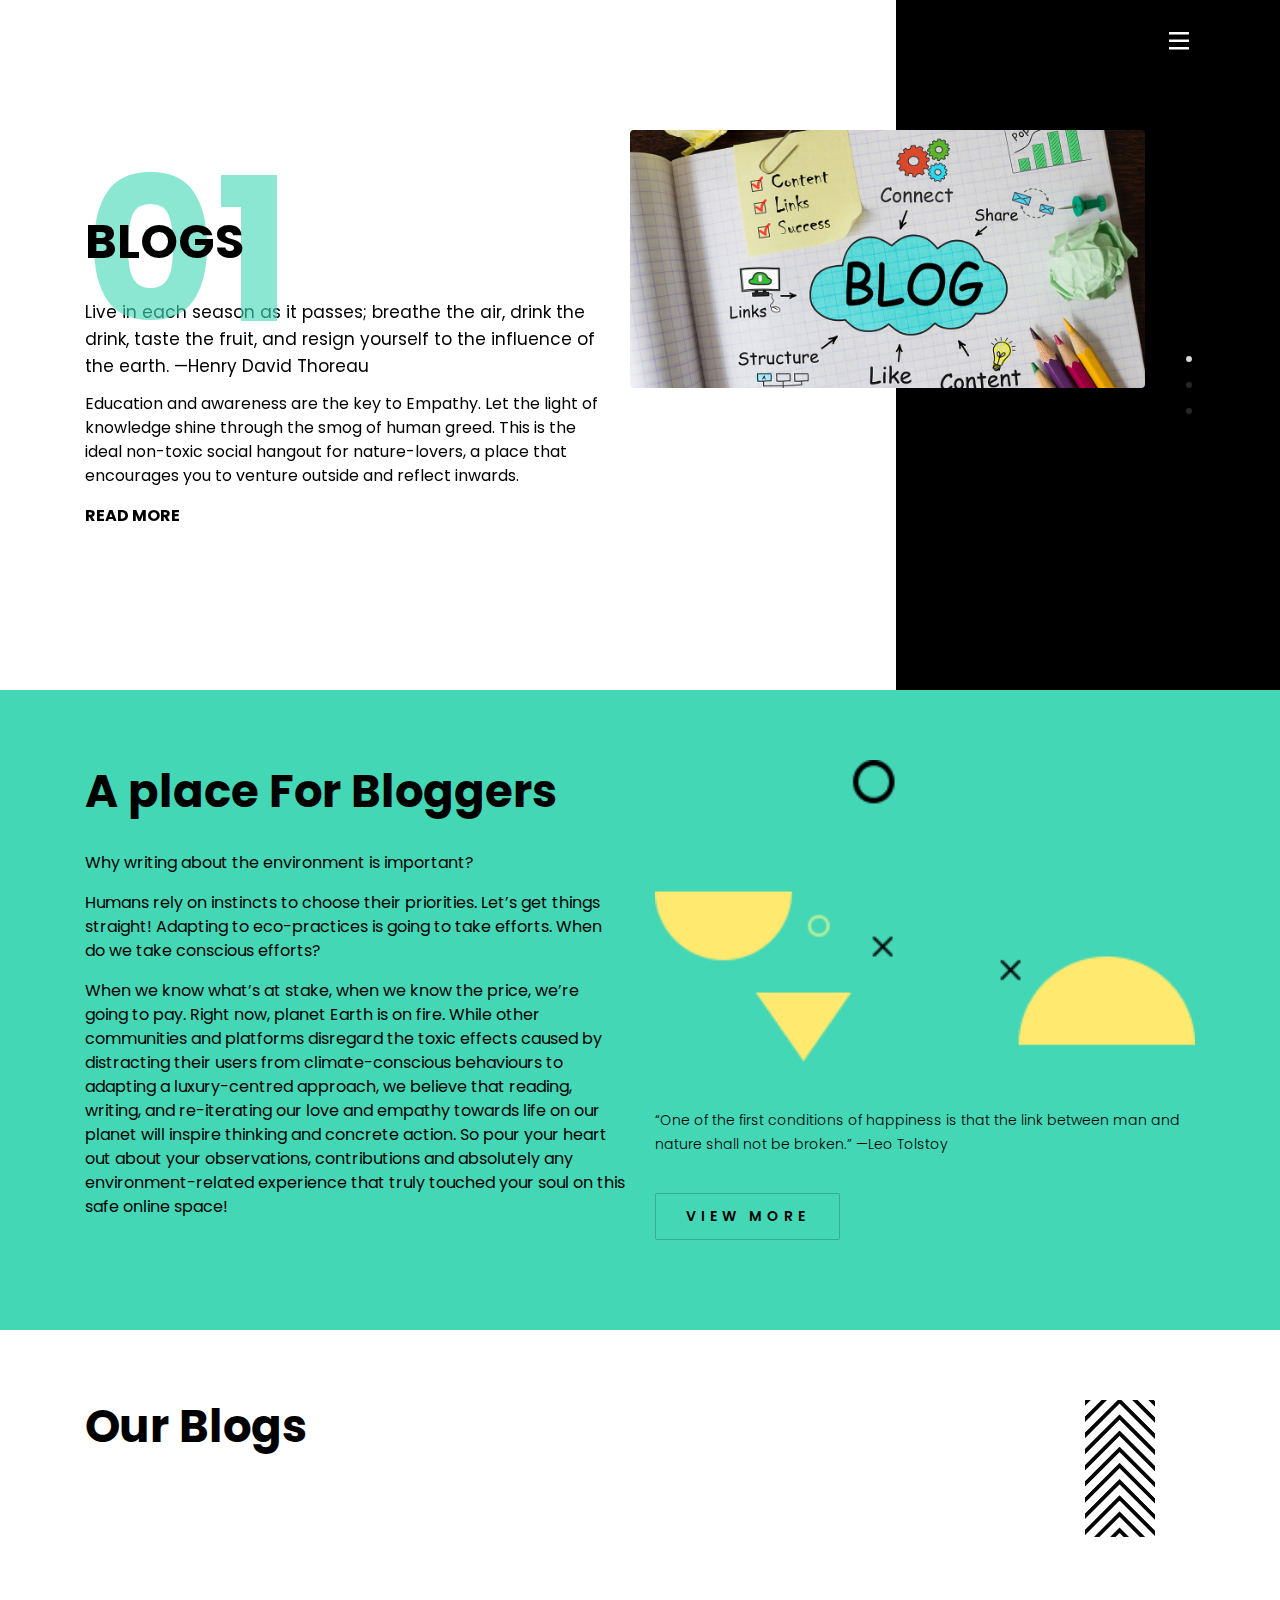
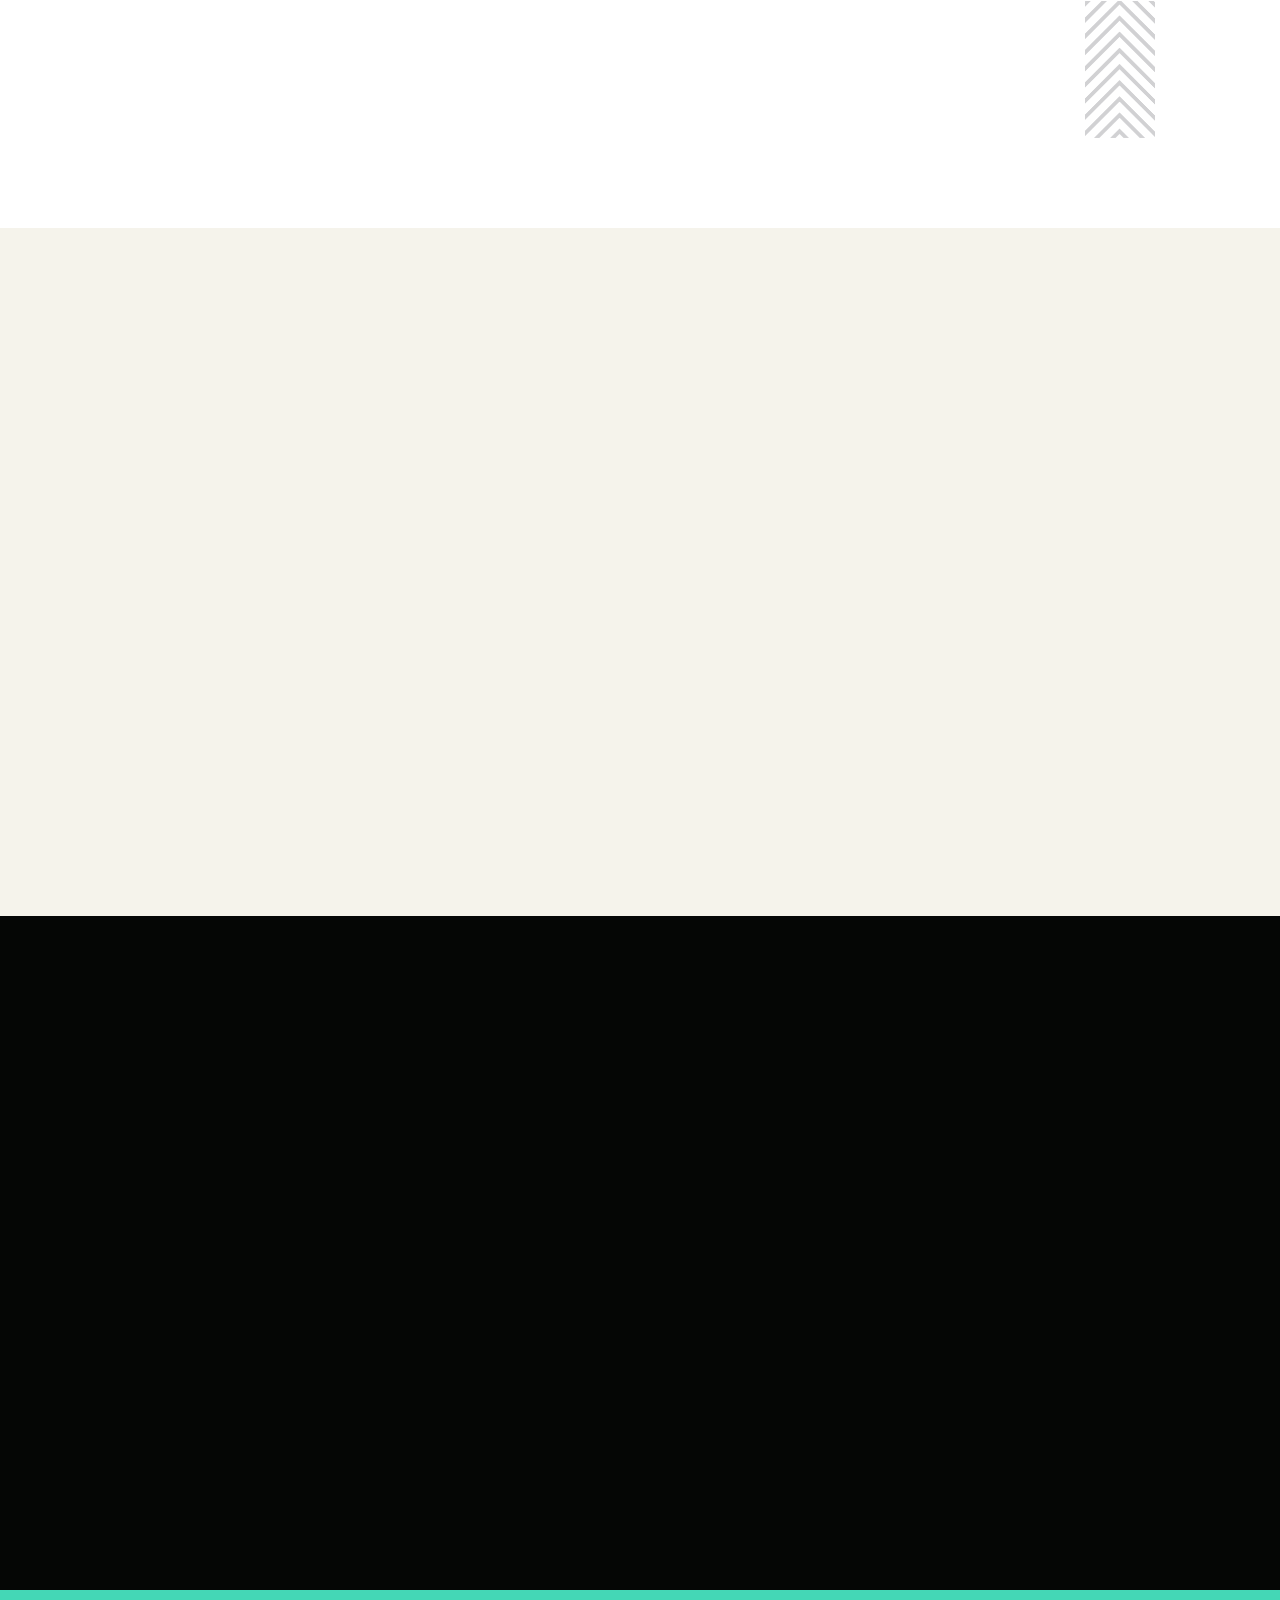
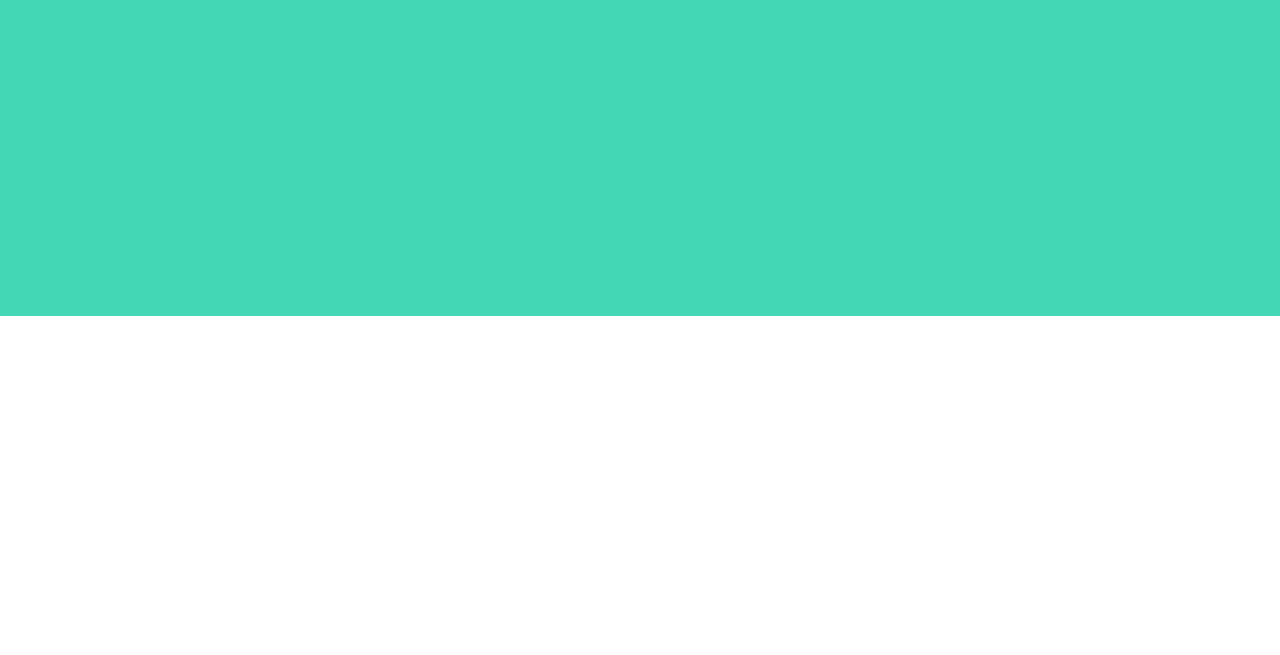
<file: blog.html>
<!DOCTYPE html>
<html lang="en">

<head>
    <meta charset="UTF-8">
    <meta name="viewport" content="width=device-width, initial-scale=1.0">
    <meta http-equiv="X-UA-Compatible" content="ie=edge">
    <title>Blog Page</title>
    <link rel="stylesheet" href="assets/vendors/animate.css/animate.min.css">
    <link rel="stylesheet" href="assets/css/style.css">
    <script src="assets/vendors/jquery/jquery.min.js"></script>
    <script src="assets/js/loader.js"></script>
</head>

<body>
    <div class="hiro-loader"></div>
    <header class="hiro-header home-header" id="top">
        <nav>
            <div class="container">
                <div class="hiro-nav">
                    <a href="index.html" class="nav-brand">
                        
                    </a>
                    <button class="hiro-nav-popup-toggle">
                        <svg width="20px" height="18px" viewBox="0 0 20 18" version="1.1" xmlns="http://www.w3.org/2000/svg" xmlns:xlink="http://www.w3.org/1999/xlink">
                            <g id="Hiro" stroke="none" stroke-width="1" fill="none" fill-rule="evenodd">
                                <g id="hiro-agency" transform="translate(-964.000000, -37.000000)" fill="#FFFFFF">
                                    <g id="Menu" transform="translate(964.000000, 37.000000)">
                                        <g id="menu">
                                            <rect id="Rectangle" fill-rule="nonzero" x="-8.05281767e-14" y="7.50795322" width="19.9609942" height="2.4951462"></rect>
                                            <rect id="Rectangle" fill-rule="nonzero" x="-8.05281767e-14" y="14.9964327" width="19.9609942" height="2.4951462"></rect>
                                            <rect id="Rectangle" fill-rule="nonzero" x="-8.05281767e-14" y="0.0194736842" width="19.9609942" height="2.4951462"></rect>
                                        </g>
                                    </g>
                                </g>
                            </g>
                        </svg>
                    </button>
                </div>
            </div>
        </nav>
        <div class="container wow fadeInUp">
            <div id="hiroHeaderCarousel" class="hiro-header-carousel carousel slide" data-ride="carousel" data-interval="3500">
                <div class="carousel-inner" role="listbox">
                    <div class="carousel-item active">
                        <div class="row">
                            <div class="col-md-6">
                                <h1 class="carousel-item-title" data-animation="animated fadeInRight" data-number="01"><span>BLOGS</span></h1>
                                <p class="carousel-item-description" data-animation="animated fadeInRight">Live in each season as it passes; breathe the air, drink the drink, taste the fruit, and resign yourself to the influence of the earth. —Henry David Thoreau</p>
                                <p>Education and awareness are the key to Empathy. Let the light of knowledge shine through the smog of human greed. This is the ideal non-toxic social hangout for nature-lovers, a place that encourages you to venture outside and reflect inwards.</p>
                                <a href="#!" class="carousel-item-link link-hover-fx" data-animation="animated fadeInRight">READ MORE</a>
                            </div>
                            <div class="col-md-6">
                                <img src="images/BLOG.jpg" alt="Remarkable Digital Products" class="img-fluid w-100 rounded" width="372px">
                            </div>
                        </div>
                    </div>
                    <div class="carousel-item">
                        <div class="row">
                            <div class="col-md-6">
                                <h1 class="carousel-item-title" data-animation="animated fadeInRight" data-number="02"><span>Be A Blogger</span></h1>
                                <p class="carousel-item-description" data-animation="animated fadeInRight">Express your Environmental Experiences.</p><p>Forget not that the earth delights to feel your bare feet and the winds long to play with your hair. —Khalil Gibran.</p>
                                <p>Looking for a place to express your thoroughly beautiful and calming experiences with nature? Or do you want to raise a voice against impending natural threats? 
                                    Blog about your environmental ideas and experiences on our beautiful and widely accessed blogging platform! 
                                    Inspire readers worldwide to adapt to conscious environmental behaviors through your writing!</p>
                                <a href="#!" class="carousel-item-link link-hover-fx" data-animation="animated fadeInRight">READ MORE</a>
                                <ul class="carousel-item-social-links nav" data-animation="animated fadeInRight">
                                    <li>
                                </ul>
                            </div>
                            <div class="col-md-6">
                                <img src="assets/images/blog bg.jpg" alt="<span>Remarkable Digital Products</span>" class="img-fluid w-100 rounded" width="372px">
                            </div>
                        </div>
                    </div>
                    <div class="carousel-item">
                        <div class="row">
                            <div class="col-md-6">
                                <h1 class="carousel-item-title" data-animation="animated fadeInRight" data-number="03"><span>Read Our Immersive Blogs </span></h1>
                                <p class="carousel-item-description" data-animation="animated fadeInRight">-   Look deep into nature, and then you will understand everything better. —Albert Einstein</p>
                                <p>Want an immersive environmental experience? Our dedicatedly handcrafted blogs and articles will enhance your understanding of nature, and its relationships with humans. 
                                    Strengthening our ties with our roots is the way to conservation and rebuilding a sustainable planet!</p>
                                <a href="#!" class="carousel-item-link link-hover-fx" data-animation="animated fadeInRight">READ MORE</a>
                                <ul class="carousel-item-social-links nav" data-animation="animated fadeInRight">
                                    <li>
                                </ul>
                            </div>
                            <div class="col-md-6">
                                <img src="assets/images/blog bg1.jpg" alt="Remarkable Digital Products" class="img-fluid w-100 rounded" width="372px">
                            </div>
                        </div>
                    </div>
                </div>
                <ol class="carousel-indicators">
                    <li data-target="#hiroHeaderCarousel" data-slide-to="0" class="active"></li>
                    <li data-target="#hiroHeaderCarousel" data-slide-to="1"></li>
                    <li data-target="#hiroHeaderCarousel" data-slide-to="2"></li>
                </ol>
            </div>
        </div>
    </header>
    <div class="hiro-nav-popup-modal">
        <div class="hiro-nav-popup-modal-content">
            <div class="container">
                <div class="row">
                    <div class="col-md-6 menu-wrapper">
                        <ul class="nav hiro-main-nav">
                            <li class="nav-item">
                                <a href="index.html" class="nav-link">Home</a>
                            </li>
                            <li class="nav-item">
                                <a href="ecotourism.html" class="nav-link">Ecotourism</a>
                            </li>
                            <li class="nav-item">
                                <a href="blog.html" class="nav-link">Blogs</a>
                            </li>
                        </ul>
                    </div>
                    <div class="col-md-6 blog-posts text-white">
                        <div class="media mb-4">
                            <img src="assets/images/Article_10BestEnviroBlogs_11212011.webp" alt="blog" width="86px" class="img-fluid mr-4">
                            <div class="media-body align-self-end">
                            </div>
                        </div>
                        <div class="media mb-4">
                            <div class="media-body align-self-end">
                            </div>
                        </div>
                    </div>
                </div>
            </div>
        </div>
    </div>
    <section class="bg-primary hiro-section" id="about">
        <div class="container">
            <div class="row">
                <div class="col-md-6 d-flex flex-column justify-content-center wow fadeInUp">
                    <h2 class="section-title mb-3">A place For Bloggers</h2>
                    <p class="section-text-ct"><p>Why writing about the environment is important?</p>
                       <p> Humans rely on instincts to choose their priorities. 
                        Let’s get things straight! Adapting to eco-practices is going to take efforts. When do we take conscious efforts?</p><p> When we know what’s at stake, when we know the price, we’re going to pay.
                        Right now, planet Earth is on fire. While other communities and platforms disregard the toxic effects caused by distracting their users from climate-conscious behaviours to adapting a luxury-centred approach, we believe that reading, writing, and re-iterating our love and empathy towards life on our planet will inspire thinking and concrete action.
                        So pour your heart out about your observations, contributions and absolutely any environment-related experience that truly touched your soul on this safe online space!</p>
                </div>
                <div class="col-md-6 wow fadeInUp">
                    <img src="assets/images/img_3.png" class="w-100 mb-5" alt="Digital Product Design">
                    <p class="section-text-light">“One of the first conditions of happiness is that the link between man and nature shall not be broken.”
                        —Leo Tolstoy</p>
                    <button class="hiro-btn-outline">VIEW MORE</button>
                </div>
            </div>
        </div>
    </section>
    <section class="hiro-section" id="services">
        <div class="container">
            <div class="service-section">
                <h2 class="section-title career-section-title">Our Blogs</h2>
                <div class="row">
                    <div class="col-md-4 mb-4 mb-md-0 wow fadeInUp">
                        <h6 class="service-category-title">Strategy</h6>
                        <ul class="service-list list-group list-group-flush">
                           <a href="index.html"> <li class="list-group-item">BLOG1</li> </a>
                            <li class="list-group-item">BLOG1</li>
                            <li class="list-group-item">BLOG1</li>
                            <li class="list-group-item">BLOG1</li>
                            <li class="list-group-item">BLOG1</li>
                        </ul>
                    </div>
                    <div class="col-md-4 mb-4 mb-md-0 wow fadeInUp">
                        <h6 class="service-category-title">Design</h6>
                        <ul class="service-list list-group list-group-flush">
                            <li class="list-group-item">BLOG1</li>
                            <li class="list-group-item">BLOG1</li>
                            <li class="list-group-item">BLOG1</li>
                            <li class="list-group-item">BLOG1</li>
                            <li class="list-group-item">BLOG1</li>
                        </ul>
                    </div>
                    <div class="col-md-4 mb-4 mb-md-0 wow fadeInUp">
                        <h6 class="service-category-title">Development</h6>
                        <ul class="service-list list-group list-group-flush">
                            <li class="list-group-item">BLOG1</li>
                            <li class="list-group-item">BLOG1</li>
                            <li class="list-group-item">BLOG1</li>
                            <li class="list-group-item">BLOG1</li>
                            <li class="list-group-item">BLOG1</li>
                        </ul>
                    </div>
                </div>
            </div>
        </div>
    </section>
    <section class="projects-section hiro-section" id="works">
        <div class="container">
            <div class="row">
                <div class="col-md-6wow fadeInUp">
                    <div class="project-card wow fadeInUp">
                        <img src="assets/images/Article_10BestEnviroBlogs_11212011.webp" alt="Project" class="project-thumbnail">
                        <h6 class="project-title">Voices from the Wild</h6>
                        <p class="Project-category">The story of indigenous lives</p>
                    </div>
                    <!-- <div class="project-card wow fadeInUp">
                        <img src="assets/images/Works2.png" alt="Project" class="project-thumbnail">
                        <h6 class="project-title">See what we do</h6>
                        <p class="Project-category">Blogs </p>
                    </div>
                </div>
                <div class="col-md-6 project-column-indented">
                    <div class="project-card wow fadeInUp">
                        <img src="assets/images/Works3.png" alt="Project" class="project-thumbnail">
                        <h6 class="project-title">See what we do</h6>
                        <p class="Project-category">Branding system / Motion design </p>
                    </div>
                    <div class="project-card wow fadeInUp">
                        <img src="assets/images/Works1.png" alt="Project" class="project-thumbnail">
                        <h6 class="project-title">See what we do</h6>
                        <p class="Project-category">Branding system / Motion design </p>
                    </div>
                </div>
                <div class="col-12">
                    <a href="#!" class="load-more-link">VIEW ALL BLOGS</a>
                </div> -->
            </div>
        </div>
    </section>
    <section class="team-section hiro-section">
        <div class="container">
            <div class="row">
                <div class="col-md-5 wow fadeInUp">
                    <h2 class="section-title">Meet <br> The Environmentalist</h2>
                    <p class="section-text-light">Lorem ipsum dolor sit amet, consectetur adipiscing elit, sed do eiusmod tempor incididunt ut labore et dolore magna aliqua. Ut enim ad minim veniam, quis nostrud.</p>
                    <div>
                        <a class="carousel-control-prev" href="#hiroTeamCarousel" role="button" data-slide="prev">
                            <img src="assets/images/arrow_left.png" alt="left arrow" width="20px">
                            <span class="sr-only">Previous</span>
                        </a>
                        <a class="carousel-control-next" href="#hiroTeamCarousel" role="button" data-slide="next">
                            <img src="assets/images/Arrow_right.png" alt="right arrow" width="20px">
                            <span class="sr-only">Next</span>
                        </a>
                    </div>
                </div>
                <div class="col-md-7 wow fadeInRight">
                    <div id="hiroTeamCarousel" class="hiro-team-carousel carousel slide" data-ride="carousel">
                        <div class="carousel-inner" role="listbox">
                            <div class="carousel-item active">
                                <div class="row">
                                    <div class="col-sm-6">
                                        <div class="team-card" data-animation="animated flipInY">
                                            <img src="assets/images/Jadav-Payeng-Forest-Man-of-India-twitter.jpg" alt="Paulina Gayoso" class="team-member-thumbnail">
                                            <div class="team-member-details">
                                                <h6 class="team-member-name">Jadhav Payeng</h6>
                                                <p class="team-member-title">Forest Man Of India</p>
                                            </div>
                                        </div>
                                    </div>
                                    <div class="col-sm-6">
                                        <div class="team-card featured" data-animation="animated flipInY">
                                            <img src="assets/images/Salim-Ali.jpg" alt="Edwards" class="team-member-thumbnail">
                                            <div class="team-member-details">
                                                <h6 class="team-member-name">Salim Ali</h6>
                                                <p class="team-member-title">Bird Man of India</p>
                                            </div>
                                        </div>
                                    </div>
                                </div>
                            </div>
                            <div class="carousel-item">
                                <div class="row">
                                    <div class="col-sm-6">
                                        <div class="team-card" data-animation="animated flipInY">
                                            <img src="assets/images/800px-Sumaira_Abdulali_in_2012.jpg" alt="Paulina Gayoso" class="team-member-thumbnail">
                                            <div class="team-member-details">
                                                <h6 class="team-member-name">Sumaira Abdulali</h6>
                                                <p class="team-member-title">Founder Of 'Avaj Foundation'</p>
                                            </div>
                                        </div>
                                    </div>
                                    <div class="col-sm-6">
                                        <div class="team-card featured" data-animation="animated flipInY">
                                            <img src="assets/images/Medha patkar.jpg" alt="Edwards" class="team-member-thumbnail">
                                            <div class="team-member-details">
                                                <h6 class="team-member-name">Medha Patkar</h6>
                                                <p class="team-meber-title">Stratergist For NBA</p>
                                            </div>
                                        </div>
                                    </div>
                                </div>
                            </div>
                </div>
            </div>
        </div>
    </section>
    <section class="career-section hiro-section bg-primary">
        <div class="container">
            <div class="row">
                <div class="col-md-6">
                    <h2 class="section-title wow fadeInLeft">
                        Share <br> Your blogs with us !!
                    </h2>
                </div>
                <div class="col-md-6 wow fadeInRight">
                    <p class="section-text-ct mb-5">Your writing and experiences can enlighten generations ahead. Send in your green knowledge on our email ID to get featured on this website.</p>
                </div>
            </div>
        </div>
    </section>
    <section class="contact-section hiro-section">
        <div class="container wow fadeInUp">
            <h6 class="font-weight-semibold mb-4 mb-md-0">At Explose, it’s always storytelling time. Swing by & share yours.</h6>
            <h2 class="section-title">Let’s talk</h2>
            <div class="contact-address">
                <div class="row">
                    <div class="col-md-5">
                    </div>
                    <div class="col-md-5 mb-4 mb-md-0">
                        <p class="font-weight-medium"> <br> envoblogger99@gmail.com</p>
                        <ul class="nav contact-social-links">
                            <li class="nav-item">
                    </div>
                    <div class="col-md-2 d-flex align-items-end">
                        <a href="#top" class="go-top-btn">
                            <img src="assets/images/arrow_up@1x.svg" alt="arrow up">
                            <span class="sr-only">Go to top</span>
                        </a>
                    </div>
                </div>
            </div>
        </div>
    </section>

    <script src="assets/vendors/wowjs/wow.min.js"></script>
    <script src="assets/vendors/popper.js/popper.min.js"></script>
    <script src="assets/vendors/bootstrap/dist/js/bootstrap.min.js"></script>
    <script src="assets/js/main.js"></script>
    <script>
        new WOW().init();
    </script>
</body>

</html>
</file>
<file: assets/css/style.css>
@import url("https://fonts.googleapis.com/css?family=Crimson+Text:600|Poppins:300,400,500,600,700&display=swap");
/*!
 * Bootstrap v4.4.1 (https://getbootstrap.com/)
 * Copyright 2011-2019 The Bootstrap Authors
 * Copyright 2011-2019 Twitter, Inc.
 * Licensed under MIT (https://github.com/twbs/bootstrap/blob/master/LICENSE)
 */
:root {
  --blue: #007bff;
  --indigo: #6610f2;
  --purple: #6f42c1;
  --pink: #e83e8c;
  --red: #dc3545;
  --orange: #fd7e14;
  --yellow: #ffc107;
  --green: #28a745;
  --teal: #20c997;
  --cyan: #17a2b8;
  --white: #fff;
  --gray: #6c757d;
  --gray-dark: #343a40;
  --primary: #44d7b6;
  --secondary: #6c757d;
  --success: #28a745;
  --info: #17a2b8;
  --warning: #ffc107;
  --danger: #dc3545;
  --light: #f8f9fa;
  --dark: #343a40;
  --breakpoint-xs: 0;
  --breakpoint-sm: 576px;
  --breakpoint-md: 768px;
  --breakpoint-lg: 992px;
  --breakpoint-xl: 1200px;
  --font-family-sans-serif: -apple-system, BlinkMacSystemFont, "Segoe UI", Roboto, "Helvetica Neue", Arial, "Noto Sans", sans-serif, "Apple Color Emoji", "Segoe UI Emoji", "Segoe UI Symbol", "Noto Color Emoji";
  --font-family-monospace: SFMono-Regular, Menlo, Monaco, Consolas, "Liberation Mono", "Courier New", monospace; }

*,
*::before,
*::after {
  box-sizing: border-box; }

html {
  font-family: sans-serif;
  line-height: 1.15;
  -webkit-text-size-adjust: 100%;
  -webkit-tap-highlight-color: rgba(0, 0, 0, 0); }

article, aside, figcaption, figure, footer, header, hgroup, main, nav, section {
  display: block; }

body {
  margin: 0;
  font-family: "Poppins", sans-serif;
  font-size: 1rem;
  font-weight: 400;
  line-height: 1.5;
  color: #000000;
  text-align: left;
  background-color: #ffffff; }

[tabindex="-1"]:focus:not(:focus-visible) {
  outline: 0 !important; }

hr {
  box-sizing: content-box;
  height: 0;
  overflow: visible; }

h1, h2, h3, h4, h5, h6 {
  margin-top: 0;
  margin-bottom: 0.5rem; }

p {
  margin-top: 0;
  margin-bottom: 1rem; }

abbr[title],
abbr[data-original-title] {
  text-decoration: underline;
  -webkit-text-decoration: underline dotted;
          text-decoration: underline dotted;
  cursor: help;
  border-bottom: 0;
  -webkit-text-decoration-skip-ink: none;
          text-decoration-skip-ink: none; }

address {
  margin-bottom: 1rem;
  font-style: normal;
  line-height: inherit; }

ol,
ul,
dl {
  margin-top: 0;
  margin-bottom: 1rem; }

ol ol,
ul ul,
ol ul,
ul ol {
  margin-bottom: 0; }

dt {
  font-weight: 700; }

dd {
  margin-bottom: .5rem;
  margin-left: 0; }

blockquote {
  margin: 0 0 1rem; }

b,
strong {
  font-weight: bolder; }

small {
  font-size: 80%; }

sub,
sup {
  position: relative;
  font-size: 75%;
  line-height: 0;
  vertical-align: baseline; }

sub {
  bottom: -.25em; }

sup {
  top: -.5em; }

a {
  color: #007bff;
  text-decoration: none;
  background-color: transparent; }
  a:hover {
    color: #0056b3;
    text-decoration: underline; }

a:not([href]) {
  color: inherit;
  text-decoration: none; }
  a:not([href]):hover {
    color: inherit;
    text-decoration: none; }

pre,
code,
kbd,
samp {
  font-family: SFMono-Regular, Menlo, Monaco, Consolas, "Liberation Mono", "Courier New", monospace;
  font-size: 1em; }

pre {
  margin-top: 0;
  margin-bottom: 1rem;
  overflow: auto; }

figure {
  margin: 0 0 1rem; }

img {
  vertical-align: middle;
  border-style: none; }

svg {
  overflow: hidden;
  vertical-align: middle; }

table {
  border-collapse: collapse; }

caption {
  padding-top: 0.75rem;
  padding-bottom: 0.75rem;
  color: #6c757d;
  text-align: left;
  caption-side: bottom; }

th {
  text-align: inherit; }

label {
  display: inline-block;
  margin-bottom: 0.5rem; }

button {
  border-radius: 0; }

button:focus {
  outline: 1px dotted;
  outline: 5px auto -webkit-focus-ring-color; }

input,
button,
select,
optgroup,
textarea {
  margin: 0;
  font-family: inherit;
  font-size: inherit;
  line-height: inherit; }

button,
input {
  overflow: visible; }

button,
select {
  text-transform: none; }

select {
  word-wrap: normal; }

button,
[type="button"],
[type="reset"],
[type="submit"] {
  -webkit-appearance: button; }

button:not(:disabled),
[type="button"]:not(:disabled),
[type="reset"]:not(:disabled),
[type="submit"]:not(:disabled) {
  cursor: pointer; }

button::-moz-focus-inner,
[type="button"]::-moz-focus-inner,
[type="reset"]::-moz-focus-inner,
[type="submit"]::-moz-focus-inner {
  padding: 0;
  border-style: none; }

input[type="radio"],
input[type="checkbox"] {
  box-sizing: border-box;
  padding: 0; }

input[type="date"],
input[type="time"],
input[type="datetime-local"],
input[type="month"] {
  -webkit-appearance: listbox; }

textarea {
  overflow: auto;
  resize: vertical; }

fieldset {
  min-width: 0;
  padding: 0;
  margin: 0;
  border: 0; }

legend {
  display: block;
  width: 100%;
  max-width: 100%;
  padding: 0;
  margin-bottom: .5rem;
  font-size: 1.5rem;
  line-height: inherit;
  color: inherit;
  white-space: normal; }

progress {
  vertical-align: baseline; }

[type="number"]::-webkit-inner-spin-button,
[type="number"]::-webkit-outer-spin-button {
  height: auto; }

[type="search"] {
  outline-offset: -2px;
  -webkit-appearance: none; }

[type="search"]::-webkit-search-decoration {
  -webkit-appearance: none; }

::-webkit-file-upload-button {
  font: inherit;
  -webkit-appearance: button; }

output {
  display: inline-block; }

summary {
  display: list-item;
  cursor: pointer; }

template {
  display: none; }

[hidden] {
  display: none !important; }

h1, h2, h3, h4, h5, h6,
.h1, .h2, .h3, .h4, .h5, .h6 {
  margin-bottom: 0.5rem;
  font-weight: 700;
  line-height: 1.2; }

h1, .h1 {
  font-size: 2.5rem; }

h2, .h2 {
  font-size: 2rem; }

h3, .h3 {
  font-size: 1.75rem; }

h4, .h4 {
  font-size: 1.5rem; }

h5, .h5 {
  font-size: 1.25rem; }

h6, .h6 {
  font-size: 1rem; }

.lead {
  font-size: 1.25rem;
  font-weight: 300; }

.display-1 {
  font-size: 6rem;
  font-weight: 300;
  line-height: 1.2; }

.display-2 {
  font-size: 5.5rem;
  font-weight: 300;
  line-height: 1.2; }

.display-3 {
  font-size: 4.5rem;
  font-weight: 300;
  line-height: 1.2; }

.display-4 {
  font-size: 3.5rem;
  font-weight: 300;
  line-height: 1.2; }

hr {
  margin-top: 1rem;
  margin-bottom: 1rem;
  border: 0;
  border-top: 1px solid rgba(0, 0, 0, 0.1); }

small,
.small {
  font-size: 80%;
  font-weight: 400; }

mark,
.mark {
  padding: 0.2em;
  background-color: #fcf8e3; }

.list-unstyled {
  padding-left: 0;
  list-style: none; }

.list-inline {
  padding-left: 0;
  list-style: none; }

.list-inline-item {
  display: inline-block; }
  .list-inline-item:not(:last-child) {
    margin-right: 0.5rem; }

.initialism {
  font-size: 90%;
  text-transform: uppercase; }

.blockquote {
  margin-bottom: 1rem;
  font-size: 1.25rem; }

.blockquote-footer {
  display: block;
  font-size: 80%;
  color: #6c757d; }
  .blockquote-footer::before {
    content: "\2014\00A0"; }

.img-fluid {
  max-width: 100%;
  height: auto; }

.img-thumbnail {
  padding: 0.25rem;
  background-color: #fff;
  border: 1px solid #dee2e6;
  border-radius: 0.25rem;
  max-width: 100%;
  height: auto; }

.figure {
  display: inline-block; }

.figure-img {
  margin-bottom: 0.5rem;
  line-height: 1; }

.figure-caption {
  font-size: 90%;
  color: #6c757d; }

code {
  font-size: 87.5%;
  color: #e83e8c;
  word-wrap: break-word; }
  a > code {
    color: inherit; }

kbd {
  padding: 0.2rem 0.4rem;
  font-size: 87.5%;
  color: #fff;
  background-color: #212529;
  border-radius: 0.2rem; }
  kbd kbd {
    padding: 0;
    font-size: 100%;
    font-weight: 700; }

pre {
  display: block;
  font-size: 87.5%;
  color: #212529; }
  pre code {
    font-size: inherit;
    color: inherit;
    word-break: normal; }

.pre-scrollable {
  max-height: 340px;
  overflow-y: scroll; }

.container {
  width: 100%;
  padding-right: 15px;
  padding-left: 15px;
  margin-right: auto;
  margin-left: auto; }
  @media (min-width: 576px) {
    .container {
      max-width: 540px; } }
  @media (min-width: 768px) {
    .container {
      max-width: 720px; } }
  @media (min-width: 992px) {
    .container {
      max-width: 960px; } }
  @media (min-width: 1200px) {
    .container {
      max-width: 1140px; } }

.container-fluid, .container-sm, .container-md, .container-lg, .container-xl {
  width: 100%;
  padding-right: 15px;
  padding-left: 15px;
  margin-right: auto;
  margin-left: auto; }

@media (min-width: 576px) {
  .container, .container-sm {
    max-width: 540px; } }

@media (min-width: 768px) {
  .container, .container-sm, .container-md {
    max-width: 720px; } }

@media (min-width: 992px) {
  .container, .container-sm, .container-md, .container-lg {
    max-width: 960px; } }

@media (min-width: 1200px) {
  .container, .container-sm, .container-md, .container-lg, .container-xl {
    max-width: 1140px; } }

.row {
  display: flex;
  flex-wrap: wrap;
  margin-right: -15px;
  margin-left: -15px; }

.no-gutters {
  margin-right: 0;
  margin-left: 0; }
  .no-gutters > .col,
  .no-gutters > [class*="col-"] {
    padding-right: 0;
    padding-left: 0; }

.col-1, .col-2, .col-3, .col-4, .col-5, .col-6, .col-7, .col-8, .col-9, .col-10, .col-11, .col-12, .col,
.col-auto, .col-sm-1, .col-sm-2, .col-sm-3, .col-sm-4, .col-sm-5, .col-sm-6, .col-sm-7, .col-sm-8, .col-sm-9, .col-sm-10, .col-sm-11, .col-sm-12, .col-sm,
.col-sm-auto, .col-md-1, .col-md-2, .col-md-3, .col-md-4, .col-md-5, .col-md-6, .col-md-7, .col-md-8, .col-md-9, .col-md-10, .col-md-11, .col-md-12, .col-md,
.col-md-auto, .col-lg-1, .col-lg-2, .col-lg-3, .col-lg-4, .col-lg-5, .col-lg-6, .col-lg-7, .col-lg-8, .col-lg-9, .col-lg-10, .col-lg-11, .col-lg-12, .col-lg,
.col-lg-auto, .col-xl-1, .col-xl-2, .col-xl-3, .col-xl-4, .col-xl-5, .col-xl-6, .col-xl-7, .col-xl-8, .col-xl-9, .col-xl-10, .col-xl-11, .col-xl-12, .col-xl,
.col-xl-auto {
  position: relative;
  width: 100%;
  padding-right: 15px;
  padding-left: 15px; }

.col {
  flex-basis: 0;
  flex-grow: 1;
  max-width: 100%; }

.row-cols-1 > * {
  flex: 0 0 100%;
  max-width: 100%; }

.row-cols-2 > * {
  flex: 0 0 50%;
  max-width: 50%; }

.row-cols-3 > * {
  flex: 0 0 33.33333%;
  max-width: 33.33333%; }

.row-cols-4 > * {
  flex: 0 0 25%;
  max-width: 25%; }

.row-cols-5 > * {
  flex: 0 0 20%;
  max-width: 20%; }

.row-cols-6 > * {
  flex: 0 0 16.66667%;
  max-width: 16.66667%; }

.col-auto {
  flex: 0 0 auto;
  width: auto;
  max-width: 100%; }

.col-1 {
  flex: 0 0 8.33333%;
  max-width: 8.33333%; }

.col-2 {
  flex: 0 0 16.66667%;
  max-width: 16.66667%; }

.col-3 {
  flex: 0 0 25%;
  max-width: 25%; }

.col-4 {
  flex: 0 0 33.33333%;
  max-width: 33.33333%; }

.col-5 {
  flex: 0 0 41.66667%;
  max-width: 41.66667%; }

.col-6 {
  flex: 0 0 50%;
  max-width: 50%; }

.col-7 {
  flex: 0 0 58.33333%;
  max-width: 58.33333%; }

.col-8 {
  flex: 0 0 66.66667%;
  max-width: 66.66667%; }

.col-9 {
  flex: 0 0 75%;
  max-width: 75%; }

.col-10 {
  flex: 0 0 83.33333%;
  max-width: 83.33333%; }

.col-11 {
  flex: 0 0 91.66667%;
  max-width: 91.66667%; }

.col-12 {
  flex: 0 0 100%;
  max-width: 100%; }

.order-first {
  order: -1; }

.order-last {
  order: 13; }

.order-0 {
  order: 0; }

.order-1 {
  order: 1; }

.order-2 {
  order: 2; }

.order-3 {
  order: 3; }

.order-4 {
  order: 4; }

.order-5 {
  order: 5; }

.order-6 {
  order: 6; }

.order-7 {
  order: 7; }

.order-8 {
  order: 8; }

.order-9 {
  order: 9; }

.order-10 {
  order: 10; }

.order-11 {
  order: 11; }

.order-12 {
  order: 12; }

.offset-1 {
  margin-left: 8.33333%; }

.offset-2 {
  margin-left: 16.66667%; }

.offset-3 {
  margin-left: 25%; }

.offset-4 {
  margin-left: 33.33333%; }

.offset-5 {
  margin-left: 41.66667%; }

.offset-6 {
  margin-left: 50%; }

.offset-7 {
  margin-left: 58.33333%; }

.offset-8 {
  margin-left: 66.66667%; }

.offset-9 {
  margin-left: 75%; }

.offset-10 {
  margin-left: 83.33333%; }

.offset-11 {
  margin-left: 91.66667%; }

@media (min-width: 576px) {
  .col-sm {
    flex-basis: 0;
    flex-grow: 1;
    max-width: 100%; }
  .row-cols-sm-1 > * {
    flex: 0 0 100%;
    max-width: 100%; }
  .row-cols-sm-2 > * {
    flex: 0 0 50%;
    max-width: 50%; }
  .row-cols-sm-3 > * {
    flex: 0 0 33.33333%;
    max-width: 33.33333%; }
  .row-cols-sm-4 > * {
    flex: 0 0 25%;
    max-width: 25%; }
  .row-cols-sm-5 > * {
    flex: 0 0 20%;
    max-width: 20%; }
  .row-cols-sm-6 > * {
    flex: 0 0 16.66667%;
    max-width: 16.66667%; }
  .col-sm-auto {
    flex: 0 0 auto;
    width: auto;
    max-width: 100%; }
  .col-sm-1 {
    flex: 0 0 8.33333%;
    max-width: 8.33333%; }
  .col-sm-2 {
    flex: 0 0 16.66667%;
    max-width: 16.66667%; }
  .col-sm-3 {
    flex: 0 0 25%;
    max-width: 25%; }
  .col-sm-4 {
    flex: 0 0 33.33333%;
    max-width: 33.33333%; }
  .col-sm-5 {
    flex: 0 0 41.66667%;
    max-width: 41.66667%; }
  .col-sm-6 {
    flex: 0 0 50%;
    max-width: 50%; }
  .col-sm-7 {
    flex: 0 0 58.33333%;
    max-width: 58.33333%; }
  .col-sm-8 {
    flex: 0 0 66.66667%;
    max-width: 66.66667%; }
  .col-sm-9 {
    flex: 0 0 75%;
    max-width: 75%; }
  .col-sm-10 {
    flex: 0 0 83.33333%;
    max-width: 83.33333%; }
  .col-sm-11 {
    flex: 0 0 91.66667%;
    max-width: 91.66667%; }
  .col-sm-12 {
    flex: 0 0 100%;
    max-width: 100%; }
  .order-sm-first {
    order: -1; }
  .order-sm-last {
    order: 13; }
  .order-sm-0 {
    order: 0; }
  .order-sm-1 {
    order: 1; }
  .order-sm-2 {
    order: 2; }
  .order-sm-3 {
    order: 3; }
  .order-sm-4 {
    order: 4; }
  .order-sm-5 {
    order: 5; }
  .order-sm-6 {
    order: 6; }
  .order-sm-7 {
    order: 7; }
  .order-sm-8 {
    order: 8; }
  .order-sm-9 {
    order: 9; }
  .order-sm-10 {
    order: 10; }
  .order-sm-11 {
    order: 11; }
  .order-sm-12 {
    order: 12; }
  .offset-sm-0 {
    margin-left: 0; }
  .offset-sm-1 {
    margin-left: 8.33333%; }
  .offset-sm-2 {
    margin-left: 16.66667%; }
  .offset-sm-3 {
    margin-left: 25%; }
  .offset-sm-4 {
    margin-left: 33.33333%; }
  .offset-sm-5 {
    margin-left: 41.66667%; }
  .offset-sm-6 {
    margin-left: 50%; }
  .offset-sm-7 {
    margin-left: 58.33333%; }
  .offset-sm-8 {
    margin-left: 66.66667%; }
  .offset-sm-9 {
    margin-left: 75%; }
  .offset-sm-10 {
    margin-left: 83.33333%; }
  .offset-sm-11 {
    margin-left: 91.66667%; } }

@media (min-width: 768px) {
  .col-md {
    flex-basis: 0;
    flex-grow: 1;
    max-width: 100%; }
  .row-cols-md-1 > * {
    flex: 0 0 100%;
    max-width: 100%; }
  .row-cols-md-2 > * {
    flex: 0 0 50%;
    max-width: 50%; }
  .row-cols-md-3 > * {
    flex: 0 0 33.33333%;
    max-width: 33.33333%; }
  .row-cols-md-4 > * {
    flex: 0 0 25%;
    max-width: 25%; }
  .row-cols-md-5 > * {
    flex: 0 0 20%;
    max-width: 20%; }
  .row-cols-md-6 > * {
    flex: 0 0 16.66667%;
    max-width: 16.66667%; }
  .col-md-auto {
    flex: 0 0 auto;
    width: auto;
    max-width: 100%; }
  .col-md-1 {
    flex: 0 0 8.33333%;
    max-width: 8.33333%; }
  .col-md-2 {
    flex: 0 0 16.66667%;
    max-width: 16.66667%; }
  .col-md-3 {
    flex: 0 0 25%;
    max-width: 25%; }
  .col-md-4 {
    flex: 0 0 33.33333%;
    max-width: 33.33333%; }
  .col-md-5 {
    flex: 0 0 41.66667%;
    max-width: 41.66667%; }
  .col-md-6 {
    flex: 0 0 50%;
    max-width: 50%; }
  .col-md-7 {
    flex: 0 0 58.33333%;
    max-width: 58.33333%; }
  .col-md-8 {
    flex: 0 0 66.66667%;
    max-width: 66.66667%; }
  .col-md-9 {
    flex: 0 0 75%;
    max-width: 75%; }
  .col-md-10 {
    flex: 0 0 83.33333%;
    max-width: 83.33333%; }
  .col-md-11 {
    flex: 0 0 91.66667%;
    max-width: 91.66667%; }
  .col-md-12 {
    flex: 0 0 100%;
    max-width: 100%; }
  .order-md-first {
    order: -1; }
  .order-md-last {
    order: 13; }
  .order-md-0 {
    order: 0; }
  .order-md-1 {
    order: 1; }
  .order-md-2 {
    order: 2; }
  .order-md-3 {
    order: 3; }
  .order-md-4 {
    order: 4; }
  .order-md-5 {
    order: 5; }
  .order-md-6 {
    order: 6; }
  .order-md-7 {
    order: 7; }
  .order-md-8 {
    order: 8; }
  .order-md-9 {
    order: 9; }
  .order-md-10 {
    order: 10; }
  .order-md-11 {
    order: 11; }
  .order-md-12 {
    order: 12; }
  .offset-md-0 {
    margin-left: 0; }
  .offset-md-1 {
    margin-left: 8.33333%; }
  .offset-md-2 {
    margin-left: 16.66667%; }
  .offset-md-3 {
    margin-left: 25%; }
  .offset-md-4 {
    margin-left: 33.33333%; }
  .offset-md-5 {
    margin-left: 41.66667%; }
  .offset-md-6 {
    margin-left: 50%; }
  .offset-md-7 {
    margin-left: 58.33333%; }
  .offset-md-8 {
    margin-left: 66.66667%; }
  .offset-md-9 {
    margin-left: 75%; }
  .offset-md-10 {
    margin-left: 83.33333%; }
  .offset-md-11 {
    margin-left: 91.66667%; } }

@media (min-width: 992px) {
  .col-lg {
    flex-basis: 0;
    flex-grow: 1;
    max-width: 100%; }
  .row-cols-lg-1 > * {
    flex: 0 0 100%;
    max-width: 100%; }
  .row-cols-lg-2 > * {
    flex: 0 0 50%;
    max-width: 50%; }
  .row-cols-lg-3 > * {
    flex: 0 0 33.33333%;
    max-width: 33.33333%; }
  .row-cols-lg-4 > * {
    flex: 0 0 25%;
    max-width: 25%; }
  .row-cols-lg-5 > * {
    flex: 0 0 20%;
    max-width: 20%; }
  .row-cols-lg-6 > * {
    flex: 0 0 16.66667%;
    max-width: 16.66667%; }
  .col-lg-auto {
    flex: 0 0 auto;
    width: auto;
    max-width: 100%; }
  .col-lg-1 {
    flex: 0 0 8.33333%;
    max-width: 8.33333%; }
  .col-lg-2 {
    flex: 0 0 16.66667%;
    max-width: 16.66667%; }
  .col-lg-3 {
    flex: 0 0 25%;
    max-width: 25%; }
  .col-lg-4 {
    flex: 0 0 33.33333%;
    max-width: 33.33333%; }
  .col-lg-5 {
    flex: 0 0 41.66667%;
    max-width: 41.66667%; }
  .col-lg-6 {
    flex: 0 0 50%;
    max-width: 50%; }
  .col-lg-7 {
    flex: 0 0 58.33333%;
    max-width: 58.33333%; }
  .col-lg-8 {
    flex: 0 0 66.66667%;
    max-width: 66.66667%; }
  .col-lg-9 {
    flex: 0 0 75%;
    max-width: 75%; }
  .col-lg-10 {
    flex: 0 0 83.33333%;
    max-width: 83.33333%; }
  .col-lg-11 {
    flex: 0 0 91.66667%;
    max-width: 91.66667%; }
  .col-lg-12 {
    flex: 0 0 100%;
    max-width: 100%; }
  .order-lg-first {
    order: -1; }
  .order-lg-last {
    order: 13; }
  .order-lg-0 {
    order: 0; }
  .order-lg-1 {
    order: 1; }
  .order-lg-2 {
    order: 2; }
  .order-lg-3 {
    order: 3; }
  .order-lg-4 {
    order: 4; }
  .order-lg-5 {
    order: 5; }
  .order-lg-6 {
    order: 6; }
  .order-lg-7 {
    order: 7; }
  .order-lg-8 {
    order: 8; }
  .order-lg-9 {
    order: 9; }
  .order-lg-10 {
    order: 10; }
  .order-lg-11 {
    order: 11; }
  .order-lg-12 {
    order: 12; }
  .offset-lg-0 {
    margin-left: 0; }
  .offset-lg-1 {
    margin-left: 8.33333%; }
  .offset-lg-2 {
    margin-left: 16.66667%; }
  .offset-lg-3 {
    margin-left: 25%; }
  .offset-lg-4 {
    margin-left: 33.33333%; }
  .offset-lg-5 {
    margin-left: 41.66667%; }
  .offset-lg-6 {
    margin-left: 50%; }
  .offset-lg-7 {
    margin-left: 58.33333%; }
  .offset-lg-8 {
    margin-left: 66.66667%; }
  .offset-lg-9 {
    margin-left: 75%; }
  .offset-lg-10 {
    margin-left: 83.33333%; }
  .offset-lg-11 {
    margin-left: 91.66667%; } }

@media (min-width: 1200px) {
  .col-xl {
    flex-basis: 0;
    flex-grow: 1;
    max-width: 100%; }
  .row-cols-xl-1 > * {
    flex: 0 0 100%;
    max-width: 100%; }
  .row-cols-xl-2 > * {
    flex: 0 0 50%;
    max-width: 50%; }
  .row-cols-xl-3 > * {
    flex: 0 0 33.33333%;
    max-width: 33.33333%; }
  .row-cols-xl-4 > * {
    flex: 0 0 25%;
    max-width: 25%; }
  .row-cols-xl-5 > * {
    flex: 0 0 20%;
    max-width: 20%; }
  .row-cols-xl-6 > * {
    flex: 0 0 16.66667%;
    max-width: 16.66667%; }
  .col-xl-auto {
    flex: 0 0 auto;
    width: auto;
    max-width: 100%; }
  .col-xl-1 {
    flex: 0 0 8.33333%;
    max-width: 8.33333%; }
  .col-xl-2 {
    flex: 0 0 16.66667%;
    max-width: 16.66667%; }
  .col-xl-3 {
    flex: 0 0 25%;
    max-width: 25%; }
  .col-xl-4 {
    flex: 0 0 33.33333%;
    max-width: 33.33333%; }
  .col-xl-5 {
    flex: 0 0 41.66667%;
    max-width: 41.66667%; }
  .col-xl-6 {
    flex: 0 0 50%;
    max-width: 50%; }
  .col-xl-7 {
    flex: 0 0 58.33333%;
    max-width: 58.33333%; }
  .col-xl-8 {
    flex: 0 0 66.66667%;
    max-width: 66.66667%; }
  .col-xl-9 {
    flex: 0 0 75%;
    max-width: 75%; }
  .col-xl-10 {
    flex: 0 0 83.33333%;
    max-width: 83.33333%; }
  .col-xl-11 {
    flex: 0 0 91.66667%;
    max-width: 91.66667%; }
  .col-xl-12 {
    flex: 0 0 100%;
    max-width: 100%; }
  .order-xl-first {
    order: -1; }
  .order-xl-last {
    order: 13; }
  .order-xl-0 {
    order: 0; }
  .order-xl-1 {
    order: 1; }
  .order-xl-2 {
    order: 2; }
  .order-xl-3 {
    order: 3; }
  .order-xl-4 {
    order: 4; }
  .order-xl-5 {
    order: 5; }
  .order-xl-6 {
    order: 6; }
  .order-xl-7 {
    order: 7; }
  .order-xl-8 {
    order: 8; }
  .order-xl-9 {
    order: 9; }
  .order-xl-10 {
    order: 10; }
  .order-xl-11 {
    order: 11; }
  .order-xl-12 {
    order: 12; }
  .offset-xl-0 {
    margin-left: 0; }
  .offset-xl-1 {
    margin-left: 8.33333%; }
  .offset-xl-2 {
    margin-left: 16.66667%; }
  .offset-xl-3 {
    margin-left: 25%; }
  .offset-xl-4 {
    margin-left: 33.33333%; }
  .offset-xl-5 {
    margin-left: 41.66667%; }
  .offset-xl-6 {
    margin-left: 50%; }
  .offset-xl-7 {
    margin-left: 58.33333%; }
  .offset-xl-8 {
    margin-left: 66.66667%; }
  .offset-xl-9 {
    margin-left: 75%; }
  .offset-xl-10 {
    margin-left: 83.33333%; }
  .offset-xl-11 {
    margin-left: 91.66667%; } }

.table {
  width: 100%;
  margin-bottom: 1rem;
  color: #212529; }
  .table th,
  .table td {
    padding: 0.75rem;
    vertical-align: top;
    border-top: 1px solid #dee2e6; }
  .table thead th {
    vertical-align: bottom;
    border-bottom: 2px solid #dee2e6; }
  .table tbody + tbody {
    border-top: 2px solid #dee2e6; }

.table-sm th,
.table-sm td {
  padding: 0.3rem; }

.table-bordered {
  border: 1px solid #dee2e6; }
  .table-bordered th,
  .table-bordered td {
    border: 1px solid #dee2e6; }
  .table-bordered thead th,
  .table-bordered thead td {
    border-bottom-width: 2px; }

.table-borderless th,
.table-borderless td,
.table-borderless thead th,
.table-borderless tbody + tbody {
  border: 0; }

.table-striped tbody tr:nth-of-type(odd) {
  background-color: rgba(0, 0, 0, 0.05); }

.table-hover tbody tr:hover {
  color: #212529;
  background-color: rgba(0, 0, 0, 0.075); }

.table-primary,
.table-primary > th,
.table-primary > td {
  background-color: #cbf4eb; }

.table-primary th,
.table-primary td,
.table-primary thead th,
.table-primary tbody + tbody {
  border-color: #9eead9; }

.table-hover .table-primary:hover {
  background-color: #b6f0e3; }
  .table-hover .table-primary:hover > td,
  .table-hover .table-primary:hover > th {
    background-color: #b6f0e3; }

.table-secondary,
.table-secondary > th,
.table-secondary > td {
  background-color: #d6d8db; }

.table-secondary th,
.table-secondary td,
.table-secondary thead th,
.table-secondary tbody + tbody {
  border-color: #b3b7bb; }

.table-hover .table-secondary:hover {
  background-color: #c8cbcf; }
  .table-hover .table-secondary:hover > td,
  .table-hover .table-secondary:hover > th {
    background-color: #c8cbcf; }

.table-success,
.table-success > th,
.table-success > td {
  background-color: #c3e6cb; }

.table-success th,
.table-success td,
.table-success thead th,
.table-success tbody + tbody {
  border-color: #8fd19e; }

.table-hover .table-success:hover {
  background-color: #b1dfbb; }
  .table-hover .table-success:hover > td,
  .table-hover .table-success:hover > th {
    background-color: #b1dfbb; }

.table-info,
.table-info > th,
.table-info > td {
  background-color: #bee5eb; }

.table-info th,
.table-info td,
.table-info thead th,
.table-info tbody + tbody {
  border-color: #86cfda; }

.table-hover .table-info:hover {
  background-color: #abdde5; }
  .table-hover .table-info:hover > td,
  .table-hover .table-info:hover > th {
    background-color: #abdde5; }

.table-warning,
.table-warning > th,
.table-warning > td {
  background-color: #ffeeba; }

.table-warning th,
.table-warning td,
.table-warning thead th,
.table-warning tbody + tbody {
  border-color: #ffdf7e; }

.table-hover .table-warning:hover {
  background-color: #ffe8a1; }
  .table-hover .table-warning:hover > td,
  .table-hover .table-warning:hover > th {
    background-color: #ffe8a1; }

.table-danger,
.table-danger > th,
.table-danger > td {
  background-color: #f5c6cb; }

.table-danger th,
.table-danger td,
.table-danger thead th,
.table-danger tbody + tbody {
  border-color: #ed969e; }

.table-hover .table-danger:hover {
  background-color: #f1b0b7; }
  .table-hover .table-danger:hover > td,
  .table-hover .table-danger:hover > th {
    background-color: #f1b0b7; }

.table-light,
.table-light > th,
.table-light > td {
  background-color: #fdfdfe; }

.table-light th,
.table-light td,
.table-light thead th,
.table-light tbody + tbody {
  border-color: #fbfcfc; }

.table-hover .table-light:hover {
  background-color: #ececf6; }
  .table-hover .table-light:hover > td,
  .table-hover .table-light:hover > th {
    background-color: #ececf6; }

.table-dark,
.table-dark > th,
.table-dark > td {
  background-color: #c6c8ca; }

.table-dark th,
.table-dark td,
.table-dark thead th,
.table-dark tbody + tbody {
  border-color: #95999c; }

.table-hover .table-dark:hover {
  background-color: #b9bbbe; }
  .table-hover .table-dark:hover > td,
  .table-hover .table-dark:hover > th {
    background-color: #b9bbbe; }

.table-active,
.table-active > th,
.table-active > td {
  background-color: rgba(0, 0, 0, 0.075); }

.table-hover .table-active:hover {
  background-color: rgba(0, 0, 0, 0.075); }
  .table-hover .table-active:hover > td,
  .table-hover .table-active:hover > th {
    background-color: rgba(0, 0, 0, 0.075); }

.table .thead-dark th {
  color: #fff;
  background-color: #343a40;
  border-color: #454d55; }

.table .thead-light th {
  color: #495057;
  background-color: #e9ecef;
  border-color: #dee2e6; }

.table-dark {
  color: #fff;
  background-color: #343a40; }
  .table-dark th,
  .table-dark td,
  .table-dark thead th {
    border-color: #454d55; }
  .table-dark.table-bordered {
    border: 0; }
  .table-dark.table-striped tbody tr:nth-of-type(odd) {
    background-color: rgba(255, 255, 255, 0.05); }
  .table-dark.table-hover tbody tr:hover {
    color: #fff;
    background-color: rgba(255, 255, 255, 0.075); }

@media (max-width: 575.98px) {
  .table-responsive-sm {
    display: block;
    width: 100%;
    overflow-x: auto;
    -webkit-overflow-scrolling: touch; }
    .table-responsive-sm > .table-bordered {
      border: 0; } }

@media (max-width: 767.98px) {
  .table-responsive-md {
    display: block;
    width: 100%;
    overflow-x: auto;
    -webkit-overflow-scrolling: touch; }
    .table-responsive-md > .table-bordered {
      border: 0; } }

@media (max-width: 991.98px) {
  .table-responsive-lg {
    display: block;
    width: 100%;
    overflow-x: auto;
    -webkit-overflow-scrolling: touch; }
    .table-responsive-lg > .table-bordered {
      border: 0; } }

@media (max-width: 1199.98px) {
  .table-responsive-xl {
    display: block;
    width: 100%;
    overflow-x: auto;
    -webkit-overflow-scrolling: touch; }
    .table-responsive-xl > .table-bordered {
      border: 0; } }

.table-responsive {
  display: block;
  width: 100%;
  overflow-x: auto;
  -webkit-overflow-scrolling: touch; }
  .table-responsive > .table-bordered {
    border: 0; }

.form-control {
  display: block;
  width: 100%;
  height: calc(1.5em + 0.75rem + 2px);
  padding: 0.375rem 0.75rem;
  font-size: 1rem;
  font-weight: 400;
  line-height: 1.5;
  color: #495057;
  background-color: #fff;
  background-clip: padding-box;
  border: 1px solid #ced4da;
  border-radius: 0.25rem;
  transition: border-color 0.15s ease-in-out, box-shadow 0.15s ease-in-out; }
  @media (prefers-reduced-motion: reduce) {
    .form-control {
      transition: none; } }
  .form-control::-ms-expand {
    background-color: transparent;
    border: 0; }
  .form-control:-moz-focusring {
    color: transparent;
    text-shadow: 0 0 0 #495057; }
  .form-control:focus {
    color: #495057;
    background-color: #fff;
    border-color: #80bdff;
    outline: 0;
    box-shadow: 0 0 0 0.2rem rgba(0, 123, 255, 0.25); }
  .form-control::-webkit-input-placeholder {
    color: #6c757d;
    opacity: 1; }
  .form-control::-moz-placeholder {
    color: #6c757d;
    opacity: 1; }
  .form-control:-ms-input-placeholder {
    color: #6c757d;
    opacity: 1; }
  .form-control::-ms-input-placeholder {
    color: #6c757d;
    opacity: 1; }
  .form-control::placeholder {
    color: #6c757d;
    opacity: 1; }
  .form-control:disabled, .form-control[readonly] {
    background-color: #e9ecef;
    opacity: 1; }

select.form-control:focus::-ms-value {
  color: #495057;
  background-color: #fff; }

.form-control-file,
.form-control-range {
  display: block;
  width: 100%; }

.col-form-label {
  padding-top: calc(0.375rem + 1px);
  padding-bottom: calc(0.375rem + 1px);
  margin-bottom: 0;
  font-size: inherit;
  line-height: 1.5; }

.col-form-label-lg {
  padding-top: calc(0.5rem + 1px);
  padding-bottom: calc(0.5rem + 1px);
  font-size: 1.25rem;
  line-height: 1.5; }

.col-form-label-sm {
  padding-top: calc(0.25rem + 1px);
  padding-bottom: calc(0.25rem + 1px);
  font-size: 0.875rem;
  line-height: 1.5; }

.form-control-plaintext {
  display: block;
  width: 100%;
  padding: 0.375rem 0;
  margin-bottom: 0;
  font-size: 1rem;
  line-height: 1.5;
  color: #212529;
  background-color: transparent;
  border: solid transparent;
  border-width: 1px 0; }
  .form-control-plaintext.form-control-sm, .form-control-plaintext.form-control-lg {
    padding-right: 0;
    padding-left: 0; }

.form-control-sm {
  height: calc(1.5em + 0.5rem + 2px);
  padding: 0.25rem 0.5rem;
  font-size: 0.875rem;
  line-height: 1.5;
  border-radius: 0.2rem; }

.form-control-lg {
  height: calc(1.5em + 1rem + 2px);
  padding: 0.5rem 1rem;
  font-size: 1.25rem;
  line-height: 1.5;
  border-radius: 0.3rem; }

select.form-control[size], select.form-control[multiple] {
  height: auto; }

textarea.form-control {
  height: auto; }

.form-group {
  margin-bottom: 1rem; }

.form-text {
  display: block;
  margin-top: 0.25rem; }

.form-row {
  display: flex;
  flex-wrap: wrap;
  margin-right: -5px;
  margin-left: -5px; }
  .form-row > .col,
  .form-row > [class*="col-"] {
    padding-right: 5px;
    padding-left: 5px; }

.form-check {
  position: relative;
  display: block;
  padding-left: 1.25rem; }

.form-check-input {
  position: absolute;
  margin-top: 0.3rem;
  margin-left: -1.25rem; }
  .form-check-input[disabled] ~ .form-check-label,
  .form-check-input:disabled ~ .form-check-label {
    color: #6c757d; }

.form-check-label {
  margin-bottom: 0; }

.form-check-inline {
  display: inline-flex;
  align-items: center;
  padding-left: 0;
  margin-right: 0.75rem; }
  .form-check-inline .form-check-input {
    position: static;
    margin-top: 0;
    margin-right: 0.3125rem;
    margin-left: 0; }

.valid-feedback {
  display: none;
  width: 100%;
  margin-top: 0.25rem;
  font-size: 80%;
  color: #28a745; }

.valid-tooltip {
  position: absolute;
  top: 100%;
  z-index: 5;
  display: none;
  max-width: 100%;
  padding: 0.25rem 0.5rem;
  margin-top: .1rem;
  font-size: 0.875rem;
  line-height: 1.5;
  color: #fff;
  background-color: rgba(40, 167, 69, 0.9);
  border-radius: 0.25rem; }

.was-validated :valid ~ .valid-feedback,
.was-validated :valid ~ .valid-tooltip,
.is-valid ~ .valid-feedback,
.is-valid ~ .valid-tooltip {
  display: block; }

.was-validated .form-control:valid, .form-control.is-valid {
  border-color: #28a745;
  padding-right: calc(1.5em + 0.75rem);
  background-image: url("data:image/svg+xml,%3csvg xmlns='http://www.w3.org/2000/svg' width='8' height='8' viewBox='0 0 8 8'%3e%3cpath fill='%2328a745' d='M2.3 6.73L.6 4.53c-.4-1.04.46-1.4 1.1-.8l1.1 1.4 3.4-3.8c.6-.63 1.6-.27 1.2.7l-4 4.6c-.43.5-.8.4-1.1.1z'/%3e%3c/svg%3e");
  background-repeat: no-repeat;
  background-position: right calc(0.375em + 0.1875rem) center;
  background-size: calc(0.75em + 0.375rem) calc(0.75em + 0.375rem); }
  .was-validated .form-control:valid:focus, .form-control.is-valid:focus {
    border-color: #28a745;
    box-shadow: 0 0 0 0.2rem rgba(40, 167, 69, 0.25); }

.was-validated textarea.form-control:valid, textarea.form-control.is-valid {
  padding-right: calc(1.5em + 0.75rem);
  background-position: top calc(0.375em + 0.1875rem) right calc(0.375em + 0.1875rem); }

.was-validated .custom-select:valid, .custom-select.is-valid {
  border-color: #28a745;
  padding-right: calc(0.75em + 2.3125rem);
  background: url("data:image/svg+xml,%3csvg xmlns='http://www.w3.org/2000/svg' width='4' height='5' viewBox='0 0 4 5'%3e%3cpath fill='%23343a40' d='M2 0L0 2h4zm0 5L0 3h4z'/%3e%3c/svg%3e") no-repeat right 0.75rem center/8px 10px, url("data:image/svg+xml,%3csvg xmlns='http://www.w3.org/2000/svg' width='8' height='8' viewBox='0 0 8 8'%3e%3cpath fill='%2328a745' d='M2.3 6.73L.6 4.53c-.4-1.04.46-1.4 1.1-.8l1.1 1.4 3.4-3.8c.6-.63 1.6-.27 1.2.7l-4 4.6c-.43.5-.8.4-1.1.1z'/%3e%3c/svg%3e") #fff no-repeat center right 1.75rem/calc(0.75em + 0.375rem) calc(0.75em + 0.375rem); }
  .was-validated .custom-select:valid:focus, .custom-select.is-valid:focus {
    border-color: #28a745;
    box-shadow: 0 0 0 0.2rem rgba(40, 167, 69, 0.25); }

.was-validated .form-check-input:valid ~ .form-check-label, .form-check-input.is-valid ~ .form-check-label {
  color: #28a745; }

.was-validated .form-check-input:valid ~ .valid-feedback,
.was-validated .form-check-input:valid ~ .valid-tooltip, .form-check-input.is-valid ~ .valid-feedback,
.form-check-input.is-valid ~ .valid-tooltip {
  display: block; }

.was-validated .custom-control-input:valid ~ .custom-control-label, .custom-control-input.is-valid ~ .custom-control-label {
  color: #28a745; }
  .was-validated .custom-control-input:valid ~ .custom-control-label::before, .custom-control-input.is-valid ~ .custom-control-label::before {
    border-color: #28a745; }

.was-validated .custom-control-input:valid:checked ~ .custom-control-label::before, .custom-control-input.is-valid:checked ~ .custom-control-label::before {
  border-color: #34ce57;
  background-color: #34ce57; }

.was-validated .custom-control-input:valid:focus ~ .custom-control-label::before, .custom-control-input.is-valid:focus ~ .custom-control-label::before {
  box-shadow: 0 0 0 0.2rem rgba(40, 167, 69, 0.25); }

.was-validated .custom-control-input:valid:focus:not(:checked) ~ .custom-control-label::before, .custom-control-input.is-valid:focus:not(:checked) ~ .custom-control-label::before {
  border-color: #28a745; }

.was-validated .custom-file-input:valid ~ .custom-file-label, .custom-file-input.is-valid ~ .custom-file-label {
  border-color: #28a745; }

.was-validated .custom-file-input:valid:focus ~ .custom-file-label, .custom-file-input.is-valid:focus ~ .custom-file-label {
  border-color: #28a745;
  box-shadow: 0 0 0 0.2rem rgba(40, 167, 69, 0.25); }

.invalid-feedback {
  display: none;
  width: 100%;
  margin-top: 0.25rem;
  font-size: 80%;
  color: #dc3545; }

.invalid-tooltip {
  position: absolute;
  top: 100%;
  z-index: 5;
  display: none;
  max-width: 100%;
  padding: 0.25rem 0.5rem;
  margin-top: .1rem;
  font-size: 0.875rem;
  line-height: 1.5;
  color: #fff;
  background-color: rgba(220, 53, 69, 0.9);
  border-radius: 0.25rem; }

.was-validated :invalid ~ .invalid-feedback,
.was-validated :invalid ~ .invalid-tooltip,
.is-invalid ~ .invalid-feedback,
.is-invalid ~ .invalid-tooltip {
  display: block; }

.was-validated .form-control:invalid, .form-control.is-invalid {
  border-color: #dc3545;
  padding-right: calc(1.5em + 0.75rem);
  background-image: url("data:image/svg+xml,%3csvg xmlns='http://www.w3.org/2000/svg' width='12' height='12' fill='none' stroke='%23dc3545' viewBox='0 0 12 12'%3e%3ccircle cx='6' cy='6' r='4.5'/%3e%3cpath stroke-linejoin='round' d='M5.8 3.6h.4L6 6.5z'/%3e%3ccircle cx='6' cy='8.2' r='.6' fill='%23dc3545' stroke='none'/%3e%3c/svg%3e");
  background-repeat: no-repeat;
  background-position: right calc(0.375em + 0.1875rem) center;
  background-size: calc(0.75em + 0.375rem) calc(0.75em + 0.375rem); }
  .was-validated .form-control:invalid:focus, .form-control.is-invalid:focus {
    border-color: #dc3545;
    box-shadow: 0 0 0 0.2rem rgba(220, 53, 69, 0.25); }

.was-validated textarea.form-control:invalid, textarea.form-control.is-invalid {
  padding-right: calc(1.5em + 0.75rem);
  background-position: top calc(0.375em + 0.1875rem) right calc(0.375em + 0.1875rem); }

.was-validated .custom-select:invalid, .custom-select.is-invalid {
  border-color: #dc3545;
  padding-right: calc(0.75em + 2.3125rem);
  background: url("data:image/svg+xml,%3csvg xmlns='http://www.w3.org/2000/svg' width='4' height='5' viewBox='0 0 4 5'%3e%3cpath fill='%23343a40' d='M2 0L0 2h4zm0 5L0 3h4z'/%3e%3c/svg%3e") no-repeat right 0.75rem center/8px 10px, url("data:image/svg+xml,%3csvg xmlns='http://www.w3.org/2000/svg' width='12' height='12' fill='none' stroke='%23dc3545' viewBox='0 0 12 12'%3e%3ccircle cx='6' cy='6' r='4.5'/%3e%3cpath stroke-linejoin='round' d='M5.8 3.6h.4L6 6.5z'/%3e%3ccircle cx='6' cy='8.2' r='.6' fill='%23dc3545' stroke='none'/%3e%3c/svg%3e") #fff no-repeat center right 1.75rem/calc(0.75em + 0.375rem) calc(0.75em + 0.375rem); }
  .was-validated .custom-select:invalid:focus, .custom-select.is-invalid:focus {
    border-color: #dc3545;
    box-shadow: 0 0 0 0.2rem rgba(220, 53, 69, 0.25); }

.was-validated .form-check-input:invalid ~ .form-check-label, .form-check-input.is-invalid ~ .form-check-label {
  color: #dc3545; }

.was-validated .form-check-input:invalid ~ .invalid-feedback,
.was-validated .form-check-input:invalid ~ .invalid-tooltip, .form-check-input.is-invalid ~ .invalid-feedback,
.form-check-input.is-invalid ~ .invalid-tooltip {
  display: block; }

.was-validated .custom-control-input:invalid ~ .custom-control-label, .custom-control-input.is-invalid ~ .custom-control-label {
  color: #dc3545; }
  .was-validated .custom-control-input:invalid ~ .custom-control-label::before, .custom-control-input.is-invalid ~ .custom-control-label::before {
    border-color: #dc3545; }

.was-validated .custom-control-input:invalid:checked ~ .custom-control-label::before, .custom-control-input.is-invalid:checked ~ .custom-control-label::before {
  border-color: #e4606d;
  background-color: #e4606d; }

.was-validated .custom-control-input:invalid:focus ~ .custom-control-label::before, .custom-control-input.is-invalid:focus ~ .custom-control-label::before {
  box-shadow: 0 0 0 0.2rem rgba(220, 53, 69, 0.25); }

.was-validated .custom-control-input:invalid:focus:not(:checked) ~ .custom-control-label::before, .custom-control-input.is-invalid:focus:not(:checked) ~ .custom-control-label::before {
  border-color: #dc3545; }

.was-validated .custom-file-input:invalid ~ .custom-file-label, .custom-file-input.is-invalid ~ .custom-file-label {
  border-color: #dc3545; }

.was-validated .custom-file-input:invalid:focus ~ .custom-file-label, .custom-file-input.is-invalid:focus ~ .custom-file-label {
  border-color: #dc3545;
  box-shadow: 0 0 0 0.2rem rgba(220, 53, 69, 0.25); }

.form-inline {
  display: flex;
  flex-flow: row wrap;
  align-items: center; }
  .form-inline .form-check {
    width: 100%; }
  @media (min-width: 576px) {
    .form-inline label {
      display: flex;
      align-items: center;
      justify-content: center;
      margin-bottom: 0; }
    .form-inline .form-group {
      display: flex;
      flex: 0 0 auto;
      flex-flow: row wrap;
      align-items: center;
      margin-bottom: 0; }
    .form-inline .form-control {
      display: inline-block;
      width: auto;
      vertical-align: middle; }
    .form-inline .form-control-plaintext {
      display: inline-block; }
    .form-inline .input-group,
    .form-inline .custom-select {
      width: auto; }
    .form-inline .form-check {
      display: flex;
      align-items: center;
      justify-content: center;
      width: auto;
      padding-left: 0; }
    .form-inline .form-check-input {
      position: relative;
      flex-shrink: 0;
      margin-top: 0;
      margin-right: 0.25rem;
      margin-left: 0; }
    .form-inline .custom-control {
      align-items: center;
      justify-content: center; }
    .form-inline .custom-control-label {
      margin-bottom: 0; } }

.btn, .hiro-btn-outline, .go-top-btn {
  display: inline-block;
  font-weight: 400;
  color: #000000;
  text-align: center;
  vertical-align: middle;
  cursor: pointer;
  -webkit-user-select: none;
     -moz-user-select: none;
      -ms-user-select: none;
          user-select: none;
  background-color: transparent;
  border: 1px solid transparent;
  padding: 0.375rem 0.75rem;
  font-size: 1rem;
  line-height: 1.5;
  border-radius: 0.25rem;
  transition: color 0.15s ease-in-out, background-color 0.15s ease-in-out, border-color 0.15s ease-in-out, box-shadow 0.15s ease-in-out; }
  @media (prefers-reduced-motion: reduce) {
    .btn, .hiro-btn-outline, .go-top-btn {
      transition: none; } }
  .btn:hover, .hiro-btn-outline:hover, .go-top-btn:hover {
    color: #000000;
    text-decoration: none; }
  .btn:focus, .hiro-btn-outline:focus, .go-top-btn:focus, .btn.focus, .focus.hiro-btn-outline, .focus.go-top-btn {
    outline: 0;
    box-shadow: 0 0 0 0.2rem rgba(0, 123, 255, 0.25); }
  .btn.disabled, .disabled.hiro-btn-outline, .disabled.go-top-btn, .btn:disabled, .hiro-btn-outline:disabled, .go-top-btn:disabled {
    opacity: 0.65; }

a.btn.disabled, a.disabled.hiro-btn-outline, a.disabled.go-top-btn,
fieldset:disabled a.btn,
fieldset:disabled a.hiro-btn-outline,
fieldset:disabled a.go-top-btn {
  pointer-events: none; }

.btn-primary {
  color: #212529;
  background-color: #44d7b6;
  border-color: #44d7b6; }
  .btn-primary:hover {
    color: #212529;
    background-color: #2bcaa6;
    border-color: #29bf9d; }
  .btn-primary:focus, .btn-primary.focus {
    color: #212529;
    background-color: #2bcaa6;
    border-color: #29bf9d;
    box-shadow: 0 0 0 0.2rem rgba(63, 188, 161, 0.5); }
  .btn-primary.disabled, .btn-primary:disabled {
    color: #212529;
    background-color: #44d7b6;
    border-color: #44d7b6; }
  .btn-primary:not(:disabled):not(.disabled):active, .btn-primary:not(:disabled):not(.disabled).active,
  .show > .btn-primary.dropdown-toggle {
    color: #fff;
    background-color: #29bf9d;
    border-color: #27b595; }
    .btn-primary:not(:disabled):not(.disabled):active:focus, .btn-primary:not(:disabled):not(.disabled).active:focus,
    .show > .btn-primary.dropdown-toggle:focus {
      box-shadow: 0 0 0 0.2rem rgba(63, 188, 161, 0.5); }

.btn-secondary {
  color: #fff;
  background-color: #6c757d;
  border-color: #6c757d; }
  .btn-secondary:hover {
    color: #fff;
    background-color: #5a6268;
    border-color: #545b62; }
  .btn-secondary:focus, .btn-secondary.focus {
    color: #fff;
    background-color: #5a6268;
    border-color: #545b62;
    box-shadow: 0 0 0 0.2rem rgba(130, 138, 145, 0.5); }
  .btn-secondary.disabled, .btn-secondary:disabled {
    color: #fff;
    background-color: #6c757d;
    border-color: #6c757d; }
  .btn-secondary:not(:disabled):not(.disabled):active, .btn-secondary:not(:disabled):not(.disabled).active,
  .show > .btn-secondary.dropdown-toggle {
    color: #fff;
    background-color: #545b62;
    border-color: #4e555b; }
    .btn-secondary:not(:disabled):not(.disabled):active:focus, .btn-secondary:not(:disabled):not(.disabled).active:focus,
    .show > .btn-secondary.dropdown-toggle:focus {
      box-shadow: 0 0 0 0.2rem rgba(130, 138, 145, 0.5); }

.btn-success {
  color: #fff;
  background-color: #28a745;
  border-color: #28a745; }
  .btn-success:hover {
    color: #fff;
    background-color: #218838;
    border-color: #1e7e34; }
  .btn-success:focus, .btn-success.focus {
    color: #fff;
    background-color: #218838;
    border-color: #1e7e34;
    box-shadow: 0 0 0 0.2rem rgba(72, 180, 97, 0.5); }
  .btn-success.disabled, .btn-success:disabled {
    color: #fff;
    background-color: #28a745;
    border-color: #28a745; }
  .btn-success:not(:disabled):not(.disabled):active, .btn-success:not(:disabled):not(.disabled).active,
  .show > .btn-success.dropdown-toggle {
    color: #fff;
    background-color: #1e7e34;
    border-color: #1c7430; }
    .btn-success:not(:disabled):not(.disabled):active:focus, .btn-success:not(:disabled):not(.disabled).active:focus,
    .show > .btn-success.dropdown-toggle:focus {
      box-shadow: 0 0 0 0.2rem rgba(72, 180, 97, 0.5); }

.btn-info {
  color: #fff;
  background-color: #17a2b8;
  border-color: #17a2b8; }
  .btn-info:hover {
    color: #fff;
    background-color: #138496;
    border-color: #117a8b; }
  .btn-info:focus, .btn-info.focus {
    color: #fff;
    background-color: #138496;
    border-color: #117a8b;
    box-shadow: 0 0 0 0.2rem rgba(58, 176, 195, 0.5); }
  .btn-info.disabled, .btn-info:disabled {
    color: #fff;
    background-color: #17a2b8;
    border-color: #17a2b8; }
  .btn-info:not(:disabled):not(.disabled):active, .btn-info:not(:disabled):not(.disabled).active,
  .show > .btn-info.dropdown-toggle {
    color: #fff;
    background-color: #117a8b;
    border-color: #10707f; }
    .btn-info:not(:disabled):not(.disabled):active:focus, .btn-info:not(:disabled):not(.disabled).active:focus,
    .show > .btn-info.dropdown-toggle:focus {
      box-shadow: 0 0 0 0.2rem rgba(58, 176, 195, 0.5); }

.btn-warning {
  color: #212529;
  background-color: #ffc107;
  border-color: #ffc107; }
  .btn-warning:hover {
    color: #212529;
    background-color: #e0a800;
    border-color: #d39e00; }
  .btn-warning:focus, .btn-warning.focus {
    color: #212529;
    background-color: #e0a800;
    border-color: #d39e00;
    box-shadow: 0 0 0 0.2rem rgba(222, 170, 12, 0.5); }
  .btn-warning.disabled, .btn-warning:disabled {
    color: #212529;
    background-color: #ffc107;
    border-color: #ffc107; }
  .btn-warning:not(:disabled):not(.disabled):active, .btn-warning:not(:disabled):not(.disabled).active,
  .show > .btn-warning.dropdown-toggle {
    color: #212529;
    background-color: #d39e00;
    border-color: #c69500; }
    .btn-warning:not(:disabled):not(.disabled):active:focus, .btn-warning:not(:disabled):not(.disabled).active:focus,
    .show > .btn-warning.dropdown-toggle:focus {
      box-shadow: 0 0 0 0.2rem rgba(222, 170, 12, 0.5); }

.btn-danger {
  color: #fff;
  background-color: #dc3545;
  border-color: #dc3545; }
  .btn-danger:hover {
    color: #fff;
    background-color: #c82333;
    border-color: #bd2130; }
  .btn-danger:focus, .btn-danger.focus {
    color: #fff;
    background-color: #c82333;
    border-color: #bd2130;
    box-shadow: 0 0 0 0.2rem rgba(225, 83, 97, 0.5); }
  .btn-danger.disabled, .btn-danger:disabled {
    color: #fff;
    background-color: #dc3545;
    border-color: #dc3545; }
  .btn-danger:not(:disabled):not(.disabled):active, .btn-danger:not(:disabled):not(.disabled).active,
  .show > .btn-danger.dropdown-toggle {
    color: #fff;
    background-color: #bd2130;
    border-color: #b21f2d; }
    .btn-danger:not(:disabled):not(.disabled):active:focus, .btn-danger:not(:disabled):not(.disabled).active:focus,
    .show > .btn-danger.dropdown-toggle:focus {
      box-shadow: 0 0 0 0.2rem rgba(225, 83, 97, 0.5); }

.btn-light {
  color: #212529;
  background-color: #f8f9fa;
  border-color: #f8f9fa; }
  .btn-light:hover {
    color: #212529;
    background-color: #e2e6ea;
    border-color: #dae0e5; }
  .btn-light:focus, .btn-light.focus {
    color: #212529;
    background-color: #e2e6ea;
    border-color: #dae0e5;
    box-shadow: 0 0 0 0.2rem rgba(216, 217, 219, 0.5); }
  .btn-light.disabled, .btn-light:disabled {
    color: #212529;
    background-color: #f8f9fa;
    border-color: #f8f9fa; }
  .btn-light:not(:disabled):not(.disabled):active, .btn-light:not(:disabled):not(.disabled).active,
  .show > .btn-light.dropdown-toggle {
    color: #212529;
    background-color: #dae0e5;
    border-color: #d3d9df; }
    .btn-light:not(:disabled):not(.disabled):active:focus, .btn-light:not(:disabled):not(.disabled).active:focus,
    .show > .btn-light.dropdown-toggle:focus {
      box-shadow: 0 0 0 0.2rem rgba(216, 217, 219, 0.5); }

.btn-dark {
  color: #fff;
  background-color: #343a40;
  border-color: #343a40; }
  .btn-dark:hover {
    color: #fff;
    background-color: #23272b;
    border-color: #1d2124; }
  .btn-dark:focus, .btn-dark.focus {
    color: #fff;
    background-color: #23272b;
    border-color: #1d2124;
    box-shadow: 0 0 0 0.2rem rgba(82, 88, 93, 0.5); }
  .btn-dark.disabled, .btn-dark:disabled {
    color: #fff;
    background-color: #343a40;
    border-color: #343a40; }
  .btn-dark:not(:disabled):not(.disabled):active, .btn-dark:not(:disabled):not(.disabled).active,
  .show > .btn-dark.dropdown-toggle {
    color: #fff;
    background-color: #1d2124;
    border-color: #171a1d; }
    .btn-dark:not(:disabled):not(.disabled):active:focus, .btn-dark:not(:disabled):not(.disabled).active:focus,
    .show > .btn-dark.dropdown-toggle:focus {
      box-shadow: 0 0 0 0.2rem rgba(82, 88, 93, 0.5); }

.btn-outline-primary {
  color: #44d7b6;
  border-color: #44d7b6; }
  .btn-outline-primary:hover {
    color: #212529;
    background-color: #44d7b6;
    border-color: #44d7b6; }
  .btn-outline-primary:focus, .btn-outline-primary.focus {
    box-shadow: 0 0 0 0.2rem rgba(68, 215, 182, 0.5); }
  .btn-outline-primary.disabled, .btn-outline-primary:disabled {
    color: #44d7b6;
    background-color: transparent; }
  .btn-outline-primary:not(:disabled):not(.disabled):active, .btn-outline-primary:not(:disabled):not(.disabled).active,
  .show > .btn-outline-primary.dropdown-toggle {
    color: #212529;
    background-color: #44d7b6;
    border-color: #44d7b6; }
    .btn-outline-primary:not(:disabled):not(.disabled):active:focus, .btn-outline-primary:not(:disabled):not(.disabled).active:focus,
    .show > .btn-outline-primary.dropdown-toggle:focus {
      box-shadow: 0 0 0 0.2rem rgba(68, 215, 182, 0.5); }

.btn-outline-secondary {
  color: #6c757d;
  border-color: #6c757d; }
  .btn-outline-secondary:hover {
    color: #fff;
    background-color: #6c757d;
    border-color: #6c757d; }
  .btn-outline-secondary:focus, .btn-outline-secondary.focus {
    box-shadow: 0 0 0 0.2rem rgba(108, 117, 125, 0.5); }
  .btn-outline-secondary.disabled, .btn-outline-secondary:disabled {
    color: #6c757d;
    background-color: transparent; }
  .btn-outline-secondary:not(:disabled):not(.disabled):active, .btn-outline-secondary:not(:disabled):not(.disabled).active,
  .show > .btn-outline-secondary.dropdown-toggle {
    color: #fff;
    background-color: #6c757d;
    border-color: #6c757d; }
    .btn-outline-secondary:not(:disabled):not(.disabled):active:focus, .btn-outline-secondary:not(:disabled):not(.disabled).active:focus,
    .show > .btn-outline-secondary.dropdown-toggle:focus {
      box-shadow: 0 0 0 0.2rem rgba(108, 117, 125, 0.5); }

.btn-outline-success {
  color: #28a745;
  border-color: #28a745; }
  .btn-outline-success:hover {
    color: #fff;
    background-color: #28a745;
    border-color: #28a745; }
  .btn-outline-success:focus, .btn-outline-success.focus {
    box-shadow: 0 0 0 0.2rem rgba(40, 167, 69, 0.5); }
  .btn-outline-success.disabled, .btn-outline-success:disabled {
    color: #28a745;
    background-color: transparent; }
  .btn-outline-success:not(:disabled):not(.disabled):active, .btn-outline-success:not(:disabled):not(.disabled).active,
  .show > .btn-outline-success.dropdown-toggle {
    color: #fff;
    background-color: #28a745;
    border-color: #28a745; }
    .btn-outline-success:not(:disabled):not(.disabled):active:focus, .btn-outline-success:not(:disabled):not(.disabled).active:focus,
    .show > .btn-outline-success.dropdown-toggle:focus {
      box-shadow: 0 0 0 0.2rem rgba(40, 167, 69, 0.5); }

.btn-outline-info {
  color: #17a2b8;
  border-color: #17a2b8; }
  .btn-outline-info:hover {
    color: #fff;
    background-color: #17a2b8;
    border-color: #17a2b8; }
  .btn-outline-info:focus, .btn-outline-info.focus {
    box-shadow: 0 0 0 0.2rem rgba(23, 162, 184, 0.5); }
  .btn-outline-info.disabled, .btn-outline-info:disabled {
    color: #17a2b8;
    background-color: transparent; }
  .btn-outline-info:not(:disabled):not(.disabled):active, .btn-outline-info:not(:disabled):not(.disabled).active,
  .show > .btn-outline-info.dropdown-toggle {
    color: #fff;
    background-color: #17a2b8;
    border-color: #17a2b8; }
    .btn-outline-info:not(:disabled):not(.disabled):active:focus, .btn-outline-info:not(:disabled):not(.disabled).active:focus,
    .show > .btn-outline-info.dropdown-toggle:focus {
      box-shadow: 0 0 0 0.2rem rgba(23, 162, 184, 0.5); }

.btn-outline-warning {
  color: #ffc107;
  border-color: #ffc107; }
  .btn-outline-warning:hover {
    color: #212529;
    background-color: #ffc107;
    border-color: #ffc107; }
  .btn-outline-warning:focus, .btn-outline-warning.focus {
    box-shadow: 0 0 0 0.2rem rgba(255, 193, 7, 0.5); }
  .btn-outline-warning.disabled, .btn-outline-warning:disabled {
    color: #ffc107;
    background-color: transparent; }
  .btn-outline-warning:not(:disabled):not(.disabled):active, .btn-outline-warning:not(:disabled):not(.disabled).active,
  .show > .btn-outline-warning.dropdown-toggle {
    color: #212529;
    background-color: #ffc107;
    border-color: #ffc107; }
    .btn-outline-warning:not(:disabled):not(.disabled):active:focus, .btn-outline-warning:not(:disabled):not(.disabled).active:focus,
    .show > .btn-outline-warning.dropdown-toggle:focus {
      box-shadow: 0 0 0 0.2rem rgba(255, 193, 7, 0.5); }

.btn-outline-danger {
  color: #dc3545;
  border-color: #dc3545; }
  .btn-outline-danger:hover {
    color: #fff;
    background-color: #dc3545;
    border-color: #dc3545; }
  .btn-outline-danger:focus, .btn-outline-danger.focus {
    box-shadow: 0 0 0 0.2rem rgba(220, 53, 69, 0.5); }
  .btn-outline-danger.disabled, .btn-outline-danger:disabled {
    color: #dc3545;
    background-color: transparent; }
  .btn-outline-danger:not(:disabled):not(.disabled):active, .btn-outline-danger:not(:disabled):not(.disabled).active,
  .show > .btn-outline-danger.dropdown-toggle {
    color: #fff;
    background-color: #dc3545;
    border-color: #dc3545; }
    .btn-outline-danger:not(:disabled):not(.disabled):active:focus, .btn-outline-danger:not(:disabled):not(.disabled).active:focus,
    .show > .btn-outline-danger.dropdown-toggle:focus {
      box-shadow: 0 0 0 0.2rem rgba(220, 53, 69, 0.5); }

.btn-outline-light {
  color: #f8f9fa;
  border-color: #f8f9fa; }
  .btn-outline-light:hover {
    color: #212529;
    background-color: #f8f9fa;
    border-color: #f8f9fa; }
  .btn-outline-light:focus, .btn-outline-light.focus {
    box-shadow: 0 0 0 0.2rem rgba(248, 249, 250, 0.5); }
  .btn-outline-light.disabled, .btn-outline-light:disabled {
    color: #f8f9fa;
    background-color: transparent; }
  .btn-outline-light:not(:disabled):not(.disabled):active, .btn-outline-light:not(:disabled):not(.disabled).active,
  .show > .btn-outline-light.dropdown-toggle {
    color: #212529;
    background-color: #f8f9fa;
    border-color: #f8f9fa; }
    .btn-outline-light:not(:disabled):not(.disabled):active:focus, .btn-outline-light:not(:disabled):not(.disabled).active:focus,
    .show > .btn-outline-light.dropdown-toggle:focus {
      box-shadow: 0 0 0 0.2rem rgba(248, 249, 250, 0.5); }

.btn-outline-dark {
  color: #343a40;
  border-color: #343a40; }
  .btn-outline-dark:hover {
    color: #fff;
    background-color: #343a40;
    border-color: #343a40; }
  .btn-outline-dark:focus, .btn-outline-dark.focus {
    box-shadow: 0 0 0 0.2rem rgba(52, 58, 64, 0.5); }
  .btn-outline-dark.disabled, .btn-outline-dark:disabled {
    color: #343a40;
    background-color: transparent; }
  .btn-outline-dark:not(:disabled):not(.disabled):active, .btn-outline-dark:not(:disabled):not(.disabled).active,
  .show > .btn-outline-dark.dropdown-toggle {
    color: #fff;
    background-color: #343a40;
    border-color: #343a40; }
    .btn-outline-dark:not(:disabled):not(.disabled):active:focus, .btn-outline-dark:not(:disabled):not(.disabled).active:focus,
    .show > .btn-outline-dark.dropdown-toggle:focus {
      box-shadow: 0 0 0 0.2rem rgba(52, 58, 64, 0.5); }

.btn-link {
  font-weight: 400;
  color: #007bff;
  text-decoration: none; }
  .btn-link:hover {
    color: #0056b3;
    text-decoration: underline; }
  .btn-link:focus, .btn-link.focus {
    text-decoration: underline;
    box-shadow: none; }
  .btn-link:disabled, .btn-link.disabled {
    color: #6c757d;
    pointer-events: none; }

.btn-lg, .btn-group-lg > .btn, .btn-group-lg > .hiro-btn-outline, .btn-group-lg > .go-top-btn {
  padding: 0.5rem 1rem;
  font-size: 1.25rem;
  line-height: 1.5;
  border-radius: 0.3rem; }

.btn-sm, .btn-group-sm > .btn, .btn-group-sm > .hiro-btn-outline, .btn-group-sm > .go-top-btn {
  padding: 0.25rem 0.5rem;
  font-size: 0.875rem;
  line-height: 1.5;
  border-radius: 0.2rem; }

.btn-block {
  display: block;
  width: 100%; }
  .btn-block + .btn-block {
    margin-top: 0.5rem; }

input[type="submit"].btn-block,
input[type="reset"].btn-block,
input[type="button"].btn-block {
  width: 100%; }

.fade {
  transition: opacity 0.15s linear; }
  @media (prefers-reduced-motion: reduce) {
    .fade {
      transition: none; } }
  .fade:not(.show) {
    opacity: 0; }

.collapse:not(.show) {
  display: none; }

.collapsing {
  position: relative;
  height: 0;
  overflow: hidden;
  transition: height 0.35s ease; }
  @media (prefers-reduced-motion: reduce) {
    .collapsing {
      transition: none; } }

.dropup,
.dropright,
.dropdown,
.dropleft {
  position: relative; }

.dropdown-toggle {
  white-space: nowrap; }

.dropdown-menu {
  position: absolute;
  top: 100%;
  left: 0;
  z-index: 1000;
  display: none;
  float: left;
  min-width: 10rem;
  padding: 0.5rem 0;
  margin: 0.125rem 0 0;
  font-size: 1rem;
  color: #212529;
  text-align: left;
  list-style: none;
  background-color: #fff;
  background-clip: padding-box;
  border: 1px solid rgba(0, 0, 0, 0.15);
  border-radius: 0.25rem; }

.dropdown-menu-left {
  right: auto;
  left: 0; }

.dropdown-menu-right {
  right: 0;
  left: auto; }

@media (min-width: 576px) {
  .dropdown-menu-sm-left {
    right: auto;
    left: 0; }
  .dropdown-menu-sm-right {
    right: 0;
    left: auto; } }

@media (min-width: 768px) {
  .dropdown-menu-md-left {
    right: auto;
    left: 0; }
  .dropdown-menu-md-right {
    right: 0;
    left: auto; } }

@media (min-width: 992px) {
  .dropdown-menu-lg-left {
    right: auto;
    left: 0; }
  .dropdown-menu-lg-right {
    right: 0;
    left: auto; } }

@media (min-width: 1200px) {
  .dropdown-menu-xl-left {
    right: auto;
    left: 0; }
  .dropdown-menu-xl-right {
    right: 0;
    left: auto; } }

.dropup .dropdown-menu {
  top: auto;
  bottom: 100%;
  margin-top: 0;
  margin-bottom: 0.125rem; }

.dropright .dropdown-menu {
  top: 0;
  right: auto;
  left: 100%;
  margin-top: 0;
  margin-left: 0.125rem; }

.dropright .dropdown-toggle::after {
  vertical-align: 0; }

.dropleft .dropdown-menu {
  top: 0;
  right: 100%;
  left: auto;
  margin-top: 0;
  margin-right: 0.125rem; }

.dropleft .dropdown-toggle::before {
  vertical-align: 0; }

.dropdown-menu[x-placement^="top"], .dropdown-menu[x-placement^="right"], .dropdown-menu[x-placement^="bottom"], .dropdown-menu[x-placement^="left"] {
  right: auto;
  bottom: auto; }

.dropdown-divider {
  height: 0;
  margin: 0.5rem 0;
  overflow: hidden;
  border-top: 1px solid #e9ecef; }

.dropdown-item {
  display: block;
  width: 100%;
  padding: 0.25rem 1.5rem;
  clear: both;
  font-weight: 400;
  color: #212529;
  text-align: inherit;
  white-space: nowrap;
  background-color: transparent;
  border: 0; }
  .dropdown-item:hover, .dropdown-item:focus {
    color: #16181b;
    text-decoration: none;
    background-color: #f8f9fa; }
  .dropdown-item.active, .dropdown-item:active {
    color: #fff;
    text-decoration: none;
    background-color: #007bff; }
  .dropdown-item.disabled, .dropdown-item:disabled {
    color: #6c757d;
    pointer-events: none;
    background-color: transparent; }

.dropdown-menu.show {
  display: block; }

.dropdown-header {
  display: block;
  padding: 0.5rem 1.5rem;
  margin-bottom: 0;
  font-size: 0.875rem;
  color: #6c757d;
  white-space: nowrap; }

.dropdown-item-text {
  display: block;
  padding: 0.25rem 1.5rem;
  color: #212529; }

.btn-group,
.btn-group-vertical {
  position: relative;
  display: inline-flex;
  vertical-align: middle; }
  .btn-group > .btn, .btn-group > .hiro-btn-outline, .btn-group > .go-top-btn,
  .btn-group-vertical > .btn,
  .btn-group-vertical > .hiro-btn-outline,
  .btn-group-vertical > .go-top-btn {
    position: relative;
    flex: 1 1 auto; }
    .btn-group > .btn:hover, .btn-group > .hiro-btn-outline:hover, .btn-group > .go-top-btn:hover,
    .btn-group-vertical > .btn:hover,
    .btn-group-vertical > .hiro-btn-outline:hover,
    .btn-group-vertical > .go-top-btn:hover {
      z-index: 1; }
    .btn-group > .btn:focus, .btn-group > .hiro-btn-outline:focus, .btn-group > .go-top-btn:focus, .btn-group > .btn:active, .btn-group > .hiro-btn-outline:active, .btn-group > .go-top-btn:active, .btn-group > .btn.active, .btn-group > .active.hiro-btn-outline, .btn-group > .active.go-top-btn,
    .btn-group-vertical > .btn:focus,
    .btn-group-vertical > .hiro-btn-outline:focus,
    .btn-group-vertical > .go-top-btn:focus,
    .btn-group-vertical > .btn:active,
    .btn-group-vertical > .hiro-btn-outline:active,
    .btn-group-vertical > .go-top-btn:active,
    .btn-group-vertical > .btn.active,
    .btn-group-vertical > .active.hiro-btn-outline,
    .btn-group-vertical > .active.go-top-btn {
      z-index: 1; }

.btn-toolbar {
  display: flex;
  flex-wrap: wrap;
  justify-content: flex-start; }
  .btn-toolbar .input-group {
    width: auto; }

.btn-group > .btn:not(:first-child), .btn-group > .hiro-btn-outline:not(:first-child), .btn-group > .go-top-btn:not(:first-child),
.btn-group > .btn-group:not(:first-child) {
  margin-left: -1px; }

.btn-group > .btn:not(:last-child):not(.dropdown-toggle), .btn-group > .hiro-btn-outline:not(:last-child):not(.dropdown-toggle), .btn-group > .go-top-btn:not(:last-child):not(.dropdown-toggle),
.btn-group > .btn-group:not(:last-child) > .btn,
.btn-group > .btn-group:not(:last-child) > .hiro-btn-outline,
.btn-group > .btn-group:not(:last-child) > .go-top-btn {
  border-top-right-radius: 0;
  border-bottom-right-radius: 0; }

.btn-group > .btn:not(:first-child), .btn-group > .hiro-btn-outline:not(:first-child), .btn-group > .go-top-btn:not(:first-child),
.btn-group > .btn-group:not(:first-child) > .btn,
.btn-group > .btn-group:not(:first-child) > .hiro-btn-outline,
.btn-group > .btn-group:not(:first-child) > .go-top-btn {
  border-top-left-radius: 0;
  border-bottom-left-radius: 0; }

.dropdown-toggle-split {
  padding-right: 0.5625rem;
  padding-left: 0.5625rem; }
  .dropdown-toggle-split::after,
  .dropup .dropdown-toggle-split::after,
  .dropright .dropdown-toggle-split::after {
    margin-left: 0; }
  .dropleft .dropdown-toggle-split::before {
    margin-right: 0; }

.btn-sm + .dropdown-toggle-split, .btn-group-sm > .btn + .dropdown-toggle-split, .btn-group-sm > .hiro-btn-outline + .dropdown-toggle-split, .btn-group-sm > .go-top-btn + .dropdown-toggle-split {
  padding-right: 0.375rem;
  padding-left: 0.375rem; }

.btn-lg + .dropdown-toggle-split, .btn-group-lg > .btn + .dropdown-toggle-split, .btn-group-lg > .hiro-btn-outline + .dropdown-toggle-split, .btn-group-lg > .go-top-btn + .dropdown-toggle-split {
  padding-right: 0.75rem;
  padding-left: 0.75rem; }

.btn-group-vertical {
  flex-direction: column;
  align-items: flex-start;
  justify-content: center; }
  
  .btn-group-vertical > .btn,
  .btn-group-vertical > .hiro-btn-outline,
  .btn-group-vertical > .go-top-btn,
  .btn-group-vertical > .btn-group {
    width: 100%; }
  .btn-group-vertical > .btn:not(:first-child), .btn-group-vertical > .hiro-btn-outline:not(:first-child), .btn-group-vertical > .go-top-btn:not(:first-child),
  .btn-group-vertical > .btn-group:not(:first-child) {
    margin-top: -1px; }
  .btn-group-vertical > .btn:not(:last-child):not(.dropdown-toggle), .btn-group-vertical > .hiro-btn-outline:not(:last-child):not(.dropdown-toggle), .btn-group-vertical > .go-top-btn:not(:last-child):not(.dropdown-toggle),
  .btn-group-vertical > .btn-group:not(:last-child) > .btn,
  .btn-group-vertical > .btn-group:not(:last-child) > .hiro-btn-outline,
  .btn-group-vertical > .btn-group:not(:last-child) > .go-top-btn {
    border-bottom-right-radius: 0;
    border-bottom-left-radius: 0; }
  .btn-group-vertical > .btn:not(:first-child), .btn-group-vertical > .hiro-btn-outline:not(:first-child), .btn-group-vertical > .go-top-btn:not(:first-child),
  .btn-group-vertical > .btn-group:not(:first-child) > .btn,
  .btn-group-vertical > .btn-group:not(:first-child) > .hiro-btn-outline,
  .btn-group-vertical > .btn-group:not(:first-child) > .go-top-btn {
    border-top-left-radius: 0;
    border-top-right-radius: 0; }

.btn-group-toggle > .btn, .btn-group-toggle > .hiro-btn-outline, .btn-group-toggle > .go-top-btn,
.btn-group-toggle > .btn-group > .btn,
.btn-group-toggle > .btn-group > .hiro-btn-outline,
.btn-group-toggle > .btn-group > .go-top-btn {
  margin-bottom: 0; }
  .btn-group-toggle > .btn input[type="radio"], .btn-group-toggle > .hiro-btn-outline input[type="radio"], .btn-group-toggle > .go-top-btn input[type="radio"],
  .btn-group-toggle > .btn input[type="checkbox"],
  .btn-group-toggle > .hiro-btn-outline input[type="checkbox"],
  .btn-group-toggle > .go-top-btn input[type="checkbox"],
  .btn-group-toggle > .btn-group > .btn input[type="radio"],
  .btn-group-toggle > .btn-group > .hiro-btn-outline input[type="radio"],
  .btn-group-toggle > .btn-group > .go-top-btn input[type="radio"],
  .btn-group-toggle > .btn-group > .btn input[type="checkbox"],
  .btn-group-toggle > .btn-group > .hiro-btn-outline input[type="checkbox"],
  .btn-group-toggle > .btn-group > .go-top-btn input[type="checkbox"] {
    position: absolute;
    clip: rect(0, 0, 0, 0);
    pointer-events: none; }

.input-group {
  position: relative;
  display: flex;
  flex-wrap: wrap;
  align-items: stretch;
  width: 100%; }
  .input-group > .form-control,
  .input-group > .form-control-plaintext,
  .input-group > .custom-select,
  .input-group > .custom-file {
    position: relative;
    flex: 1 1 0%;
    min-width: 0;
    margin-bottom: 0; }
    .input-group > .form-control + .form-control,
    .input-group > .form-control + .custom-select,
    .input-group > .form-control + .custom-file,
    .input-group > .form-control-plaintext + .form-control,
    .input-group > .form-control-plaintext + .custom-select,
    .input-group > .form-control-plaintext + .custom-file,
    .input-group > .custom-select + .form-control,
    .input-group > .custom-select + .custom-select,
    .input-group > .custom-select + .custom-file,
    .input-group > .custom-file + .form-control,
    .input-group > .custom-file + .custom-select,
    .input-group > .custom-file + .custom-file {
      margin-left: -1px; }
  .input-group > .form-control:focus,
  .input-group > .custom-select:focus,
  .input-group > .custom-file .custom-file-input:focus ~ .custom-file-label {
    z-index: 3; }
  .input-group > .custom-file .custom-file-input:focus {
    z-index: 4; }
  .input-group > .form-control:not(:last-child),
  .input-group > .custom-select:not(:last-child) {
    border-top-right-radius: 0;
    border-bottom-right-radius: 0; }
  .input-group > .form-control:not(:first-child),
  .input-group > .custom-select:not(:first-child) {
    border-top-left-radius: 0;
    border-bottom-left-radius: 0; }
  .input-group > .custom-file {
    display: flex;
    align-items: center; }
    .input-group > .custom-file:not(:last-child) .custom-file-label,
    .input-group > .custom-file:not(:last-child) .custom-file-label::after {
      border-top-right-radius: 0;
      border-bottom-right-radius: 0; }
    .input-group > .custom-file:not(:first-child) .custom-file-label {
      border-top-left-radius: 0;
      border-bottom-left-radius: 0; }

.input-group-prepend,
.input-group-append {
  display: flex; }
  .input-group-prepend .btn, .input-group-prepend .hiro-btn-outline, .input-group-prepend .go-top-btn,
  .input-group-append .btn,
  .input-group-append .hiro-btn-outline,
  .input-group-append .go-top-btn {
    position: relative;
    z-index: 2; }
    .input-group-prepend .btn:focus, .input-group-prepend .hiro-btn-outline:focus, .input-group-prepend .go-top-btn:focus,
    .input-group-append .btn:focus,
    .input-group-append .hiro-btn-outline:focus,
    .input-group-append .go-top-btn:focus {
      z-index: 3; }
  .input-group-prepend .btn + .btn, .input-group-prepend .hiro-btn-outline + .btn, .input-group-prepend .go-top-btn + .btn, .input-group-prepend .btn + .hiro-btn-outline, .input-group-prepend .hiro-btn-outline + .hiro-btn-outline, .input-group-prepend .go-top-btn + .hiro-btn-outline, .input-group-prepend .btn + .go-top-btn, .input-group-prepend .hiro-btn-outline + .go-top-btn, .input-group-prepend .go-top-btn + .go-top-btn,
  .input-group-prepend .btn + .input-group-text,
  .input-group-prepend .hiro-btn-outline + .input-group-text,
  .input-group-prepend .go-top-btn + .input-group-text,
  .input-group-prepend .input-group-text + .input-group-text,
  .input-group-prepend .input-group-text + .btn,
  .input-group-prepend .input-group-text + .hiro-btn-outline,
  .input-group-prepend .input-group-text + .go-top-btn,
  .input-group-append .btn + .btn,
  .input-group-append .hiro-btn-outline + .btn,
  .input-group-append .go-top-btn + .btn,
  .input-group-append .btn + .hiro-btn-outline,
  .input-group-append .hiro-btn-outline + .hiro-btn-outline,
  .input-group-append .go-top-btn + .hiro-btn-outline,
  .input-group-append .btn + .go-top-btn,
  .input-group-append .hiro-btn-outline + .go-top-btn,
  .input-group-append .go-top-btn + .go-top-btn,
  .input-group-append .btn + .input-group-text,
  .input-group-append .hiro-btn-outline + .input-group-text,
  .input-group-append .go-top-btn + .input-group-text,
  .input-group-append .input-group-text + .input-group-text,
  .input-group-append .input-group-text + .btn,
  .input-group-append .input-group-text + .hiro-btn-outline,
  .input-group-append .input-group-text + .go-top-btn {
    margin-left: -1px; }

.input-group-prepend {
  margin-right: -1px; }

.input-group-append {
  margin-left: -1px; }

.input-group-text {
  display: flex;
  align-items: center;
  padding: 0.375rem 0.75rem;
  margin-bottom: 0;
  font-size: 1rem;
  font-weight: 400;
  line-height: 1.5;
  color: #495057;
  text-align: center;
  white-space: nowrap;
  background-color: #e9ecef;
  border: 1px solid #ced4da;
  border-radius: 0.25rem; }
  .input-group-text input[type="radio"],
  .input-group-text input[type="checkbox"] {
    margin-top: 0; }

.input-group-lg > .form-control:not(textarea),
.input-group-lg > .custom-select {
  height: calc(1.5em + 1rem + 2px); }

.input-group-lg > .form-control,
.input-group-lg > .custom-select,
.input-group-lg > .input-group-prepend > .input-group-text,
.input-group-lg > .input-group-append > .input-group-text,
.input-group-lg > .input-group-prepend > .btn,
.input-group-lg > .input-group-prepend > .hiro-btn-outline,
.input-group-lg > .input-group-prepend > .go-top-btn,
.input-group-lg > .input-group-append > .btn,
.input-group-lg > .input-group-append > .hiro-btn-outline,
.input-group-lg > .input-group-append > .go-top-btn {
  padding: 0.5rem 1rem;
  font-size: 1.25rem;
  line-height: 1.5;
  border-radius: 0.3rem; }

.input-group-sm > .form-control:not(textarea),
.input-group-sm > .custom-select {
  height: calc(1.5em + 0.5rem + 2px); }

.input-group-sm > .form-control,
.input-group-sm > .custom-select,
.input-group-sm > .input-group-prepend > .input-group-text,
.input-group-sm > .input-group-append > .input-group-text,
.input-group-sm > .input-group-prepend > .btn,
.input-group-sm > .input-group-prepend > .hiro-btn-outline,
.input-group-sm > .input-group-prepend > .go-top-btn,
.input-group-sm > .input-group-append > .btn,
.input-group-sm > .input-group-append > .hiro-btn-outline,
.input-group-sm > .input-group-append > .go-top-btn {
  padding: 0.25rem 0.5rem;
  font-size: 0.875rem;
  line-height: 1.5;
  border-radius: 0.2rem; }

.input-group-lg > .custom-select,
.input-group-sm > .custom-select {
  padding-right: 1.75rem; }

.input-group > .input-group-prepend > .btn, .input-group > .input-group-prepend > .hiro-btn-outline, .input-group > .input-group-prepend > .go-top-btn,
.input-group > .input-group-prepend > .input-group-text,
.input-group > .input-group-append:not(:last-child) > .btn,
.input-group > .input-group-append:not(:last-child) > .hiro-btn-outline,
.input-group > .input-group-append:not(:last-child) > .go-top-btn,
.input-group > .input-group-append:not(:last-child) > .input-group-text,
.input-group > .input-group-append:last-child > .btn:not(:last-child):not(.dropdown-toggle),
.input-group > .input-group-append:last-child > .hiro-btn-outline:not(:last-child):not(.dropdown-toggle),
.input-group > .input-group-append:last-child > .go-top-btn:not(:last-child):not(.dropdown-toggle),
.input-group > .input-group-append:last-child > .input-group-text:not(:last-child) {
  border-top-right-radius: 0;
  border-bottom-right-radius: 0; }

.input-group > .input-group-append > .btn, .input-group > .input-group-append > .hiro-btn-outline, .input-group > .input-group-append > .go-top-btn,
.input-group > .input-group-append > .input-group-text,
.input-group > .input-group-prepend:not(:first-child) > .btn,
.input-group > .input-group-prepend:not(:first-child) > .hiro-btn-outline,
.input-group > .input-group-prepend:not(:first-child) > .go-top-btn,
.input-group > .input-group-prepend:not(:first-child) > .input-group-text,
.input-group > .input-group-prepend:first-child > .btn:not(:first-child),
.input-group > .input-group-prepend:first-child > .hiro-btn-outline:not(:first-child),
.input-group > .input-group-prepend:first-child > .go-top-btn:not(:first-child),
.input-group > .input-group-prepend:first-child > .input-group-text:not(:first-child) {
  border-top-left-radius: 0;
  border-bottom-left-radius: 0; }

.custom-control {
  position: relative;
  display: block;
  min-height: 1.5rem;
  padding-left: 1.5rem; }

.custom-control-inline {
  display: inline-flex;
  margin-right: 1rem; }

.custom-control-input {
  position: absolute;
  left: 0;
  z-index: -1;
  width: 1rem;
  height: 1.25rem;
  opacity: 0; }
  .custom-control-input:checked ~ .custom-control-label::before {
    color: #fff;
    border-color: #007bff;
    background-color: #007bff; }
  .custom-control-input:focus ~ .custom-control-label::before {
    box-shadow: 0 0 0 0.2rem rgba(0, 123, 255, 0.25); }
  .custom-control-input:focus:not(:checked) ~ .custom-control-label::before {
    border-color: #80bdff; }
  .custom-control-input:not(:disabled):active ~ .custom-control-label::before {
    color: #fff;
    background-color: #b3d7ff;
    border-color: #b3d7ff; }
  .custom-control-input[disabled] ~ .custom-control-label, .custom-control-input:disabled ~ .custom-control-label {
    color: #6c757d; }
    .custom-control-input[disabled] ~ .custom-control-label::before, .custom-control-input:disabled ~ .custom-control-label::before {
      background-color: #e9ecef; }

.custom-control-label {
  position: relative;
  margin-bottom: 0;
  vertical-align: top; }
  .custom-control-label::before {
    position: absolute;
    top: 0.25rem;
    left: -1.5rem;
    display: block;
    width: 1rem;
    height: 1rem;
    pointer-events: none;
    content: "";
    background-color: #fff;
    border: #adb5bd solid 1px; }
  .custom-control-label::after {
    position: absolute;
    top: 0.25rem;
    left: -1.5rem;
    display: block;
    width: 1rem;
    height: 1rem;
    content: "";
    background: no-repeat 50% / 50% 50%; }

.custom-checkbox .custom-control-label::before {
  border-radius: 0.25rem; }

.custom-checkbox .custom-control-input:checked ~ .custom-control-label::after {
  background-image: url("data:image/svg+xml,%3csvg xmlns='http://www.w3.org/2000/svg' width='8' height='8' viewBox='0 0 8 8'%3e%3cpath fill='%23fff' d='M6.564.75l-3.59 3.612-1.538-1.55L0 4.26l2.974 2.99L8 2.193z'/%3e%3c/svg%3e"); }

.custom-checkbox .custom-control-input:indeterminate ~ .custom-control-label::before {
  border-color: #007bff;
  background-color: #007bff; }

.custom-checkbox .custom-control-input:indeterminate ~ .custom-control-label::after {
  background-image: url("data:image/svg+xml,%3csvg xmlns='http://www.w3.org/2000/svg' width='4' height='4' viewBox='0 0 4 4'%3e%3cpath stroke='%23fff' d='M0 2h4'/%3e%3c/svg%3e"); }

.custom-checkbox .custom-control-input:disabled:checked ~ .custom-control-label::before {
  background-color: rgba(0, 123, 255, 0.5); }

.custom-checkbox .custom-control-input:disabled:indeterminate ~ .custom-control-label::before {
  background-color: rgba(0, 123, 255, 0.5); }

.custom-radio .custom-control-label::before {
  border-radius: 50%; }

.custom-radio .custom-control-input:checked ~ .custom-control-label::after {
  background-image: url("data:image/svg+xml,%3csvg xmlns='http://www.w3.org/2000/svg' width='12' height='12' viewBox='-4 -4 8 8'%3e%3ccircle r='3' fill='%23fff'/%3e%3c/svg%3e"); }

.custom-radio .custom-control-input:disabled:checked ~ .custom-control-label::before {
  background-color: rgba(0, 123, 255, 0.5); }

.custom-switch {
  padding-left: 2.25rem; }
  .custom-switch .custom-control-label::before {
    left: -2.25rem;
    width: 1.75rem;
    pointer-events: all;
    border-radius: 0.5rem; }
  .custom-switch .custom-control-label::after {
    top: calc(0.25rem + 2px);
    left: calc(-2.25rem + 2px);
    width: calc(1rem - 4px);
    height: calc(1rem - 4px);
    background-color: #adb5bd;
    border-radius: 0.5rem;
    transition: transform 0.15s ease-in-out, background-color 0.15s ease-in-out, border-color 0.15s ease-in-out, box-shadow 0.15s ease-in-out; }
    @media (prefers-reduced-motion: reduce) {
      .custom-switch .custom-control-label::after {
        transition: none; } }
  .custom-switch .custom-control-input:checked ~ .custom-control-label::after {
    background-color: #fff;
    transform: translateX(0.75rem); }
  .custom-switch .custom-control-input:disabled:checked ~ .custom-control-label::before {
    background-color: rgba(0, 123, 255, 0.5); }

.custom-select {
  display: inline-block;
  width: 100%;
  height: calc(1.5em + 0.75rem + 2px);
  padding: 0.375rem 1.75rem 0.375rem 0.75rem;
  font-size: 1rem;
  font-weight: 400;
  line-height: 1.5;
  color: #495057;
  vertical-align: middle;
  background: #fff url("data:image/svg+xml,%3csvg xmlns='http://www.w3.org/2000/svg' width='4' height='5' viewBox='0 0 4 5'%3e%3cpath fill='%23343a40' d='M2 0L0 2h4zm0 5L0 3h4z'/%3e%3c/svg%3e") no-repeat right 0.75rem center/8px 10px;
  border: 1px solid #ced4da;
  border-radius: 0.25rem;
  -webkit-appearance: none;
     -moz-appearance: none;
          appearance: none; }
  .custom-select:focus {
    border-color: #80bdff;
    outline: 0;
    box-shadow: 0 0 0 0.2rem rgba(0, 123, 255, 0.25); }
    .custom-select:focus::-ms-value {
      color: #495057;
      background-color: #fff; }
  .custom-select[multiple], .custom-select[size]:not([size="1"]) {
    height: auto;
    padding-right: 0.75rem;
    background-image: none; }
  .custom-select:disabled {
    color: #6c757d;
    background-color: #e9ecef; }
  .custom-select::-ms-expand {
    display: none; }
  .custom-select:-moz-focusring {
    color: transparent;
    text-shadow: 0 0 0 #495057; }

.custom-select-sm {
  height: calc(1.5em + 0.5rem + 2px);
  padding-top: 0.25rem;
  padding-bottom: 0.25rem;
  padding-left: 0.5rem;
  font-size: 0.875rem; }

.custom-select-lg {
  height: calc(1.5em + 1rem + 2px);
  padding-top: 0.5rem;
  padding-bottom: 0.5rem;
  padding-left: 1rem;
  font-size: 1.25rem; }

.custom-file {
  position: relative;
  display: inline-block;
  width: 100%;
  height: calc(1.5em + 0.75rem + 2px);
  margin-bottom: 0; }

.custom-file-input {
  position: relative;
  z-index: 2;
  width: 100%;
  height: calc(1.5em + 0.75rem + 2px);
  margin: 0;
  opacity: 0; }
  .custom-file-input:focus ~ .custom-file-label {
    border-color: #80bdff;
    box-shadow: 0 0 0 0.2rem rgba(0, 123, 255, 0.25); }
  .custom-file-input[disabled] ~ .custom-file-label,
  .custom-file-input:disabled ~ .custom-file-label {
    background-color: #e9ecef; }
  .custom-file-input:lang(en) ~ .custom-file-label::after {
    content: "Browse"; }
  .custom-file-input ~ .custom-file-label[data-browse]::after {
    content: attr(data-browse); }

.custom-file-label {
  position: absolute;
  top: 0;
  right: 0;
  left: 0;
  z-index: 1;
  height: calc(1.5em + 0.75rem + 2px);
  padding: 0.375rem 0.75rem;
  font-weight: 400;
  line-height: 1.5;
  color: #495057;
  background-color: #fff;
  border: 1px solid #ced4da;
  border-radius: 0.25rem; }
  .custom-file-label::after {
    position: absolute;
    top: 0;
    right: 0;
    bottom: 0;
    z-index: 3;
    display: block;
    height: calc(1.5em + 0.75rem);
    padding: 0.375rem 0.75rem;
    line-height: 1.5;
    color: #495057;
    content: "Browse";
    background-color: #e9ecef;
    border-left: inherit;
    border-radius: 0 0.25rem 0.25rem 0; }

.custom-range {
  width: 100%;
  height: 1.4rem;
  padding: 0;
  background-color: transparent;
  -webkit-appearance: none;
     -moz-appearance: none;
          appearance: none; }
  .custom-range:focus {
    outline: none; }
    .custom-range:focus::-webkit-slider-thumb {
      box-shadow: 0 0 0 1px #fff, 0 0 0 0.2rem rgba(0, 123, 255, 0.25); }
    .custom-range:focus::-moz-range-thumb {
      box-shadow: 0 0 0 1px #fff, 0 0 0 0.2rem rgba(0, 123, 255, 0.25); }
    .custom-range:focus::-ms-thumb {
      box-shadow: 0 0 0 1px #fff, 0 0 0 0.2rem rgba(0, 123, 255, 0.25); }
  .custom-range::-moz-focus-outer {
    border: 0; }
  .custom-range::-webkit-slider-thumb {
    width: 1rem;
    height: 1rem;
    margin-top: -0.25rem;
    background-color: #007bff;
    border: 0;
    border-radius: 1rem;
    -webkit-transition: background-color 0.15s ease-in-out, border-color 0.15s ease-in-out, box-shadow 0.15s ease-in-out;
    transition: background-color 0.15s ease-in-out, border-color 0.15s ease-in-out, box-shadow 0.15s ease-in-out;
    -webkit-appearance: none;
            appearance: none; }
    @media (prefers-reduced-motion: reduce) {
      .custom-range::-webkit-slider-thumb {
        -webkit-transition: none;
        transition: none; } }
    .custom-range::-webkit-slider-thumb:active {
      background-color: #b3d7ff; }
  .custom-range::-webkit-slider-runnable-track {
    width: 100%;
    height: 0.5rem;
    color: transparent;
    cursor: pointer;
    background-color: #dee2e6;
    border-color: transparent;
    border-radius: 1rem; }
  .custom-range::-moz-range-thumb {
    width: 1rem;
    height: 1rem;
    background-color: #007bff;
    border: 0;
    border-radius: 1rem;
    -moz-transition: background-color 0.15s ease-in-out, border-color 0.15s ease-in-out, box-shadow 0.15s ease-in-out;
    transition: background-color 0.15s ease-in-out, border-color 0.15s ease-in-out, box-shadow 0.15s ease-in-out;
    -moz-appearance: none;
         appearance: none; }
    @media (prefers-reduced-motion: reduce) {
      .custom-range::-moz-range-thumb {
        -moz-transition: none;
        transition: none; } }
    .custom-range::-moz-range-thumb:active {
      background-color: #b3d7ff; }
  .custom-range::-moz-range-track {
    width: 100%;
    height: 0.5rem;
    color: transparent;
    cursor: pointer;
    background-color: #dee2e6;
    border-color: transparent;
    border-radius: 1rem; }
  .custom-range::-ms-thumb {
    width: 1rem;
    height: 1rem;
    margin-top: 0;
    margin-right: 0.2rem;
    margin-left: 0.2rem;
    background-color: #007bff;
    border: 0;
    border-radius: 1rem;
    -ms-transition: background-color 0.15s ease-in-out, border-color 0.15s ease-in-out, box-shadow 0.15s ease-in-out;
    transition: background-color 0.15s ease-in-out, border-color 0.15s ease-in-out, box-shadow 0.15s ease-in-out;
    appearance: none; }
    @media (prefers-reduced-motion: reduce) {
      .custom-range::-ms-thumb {
        -ms-transition: none;
        transition: none; } }
    .custom-range::-ms-thumb:active {
      background-color: #b3d7ff; }
  .custom-range::-ms-track {
    width: 100%;
    height: 0.5rem;
    color: transparent;
    cursor: pointer;
    background-color: transparent;
    border-color: transparent;
    border-width: 0.5rem; }
  .custom-range::-ms-fill-lower {
    background-color: #dee2e6;
    border-radius: 1rem; }
  .custom-range::-ms-fill-upper {
    margin-right: 15px;
    background-color: #dee2e6;
    border-radius: 1rem; }
  .custom-range:disabled::-webkit-slider-thumb {
    background-color: #adb5bd; }
  .custom-range:disabled::-webkit-slider-runnable-track {
    cursor: default; }
  .custom-range:disabled::-moz-range-thumb {
    background-color: #adb5bd; }
  .custom-range:disabled::-moz-range-track {
    cursor: default; }
  .custom-range:disabled::-ms-thumb {
    background-color: #adb5bd; }

.custom-control-label::before,
.custom-file-label,
.custom-select {
  transition: background-color 0.15s ease-in-out, border-color 0.15s ease-in-out, box-shadow 0.15s ease-in-out; }
  @media (prefers-reduced-motion: reduce) {
    .custom-control-label::before,
    .custom-file-label,
    .custom-select {
      transition: none; } }

.nav {
  display: flex;
  flex-wrap: wrap;
  padding-left: 0;
  margin-bottom: 0;
  list-style: none; }

.nav-link {
  display: block;
  padding: 0.5rem 1rem; }
  .nav-link:hover, .nav-link:focus {
    text-decoration: none; }
  .nav-link.disabled {
    color: #6c757d;
    pointer-events: none;
    cursor: default; }

.nav-tabs {
  border-bottom: 1px solid #dee2e6; }
  .nav-tabs .nav-item {
    margin-bottom: -1px; }
  .nav-tabs .nav-link {
    border: 1px solid transparent;
    border-top-left-radius: 0.25rem;
    border-top-right-radius: 0.25rem; }
    .nav-tabs .nav-link:hover, .nav-tabs .nav-link:focus {
      border-color: #e9ecef #e9ecef #dee2e6; }
    .nav-tabs .nav-link.disabled {
      color: #6c757d;
      background-color: transparent;
      border-color: transparent; }
  .nav-tabs .nav-link.active,
  .nav-tabs .nav-item.show .nav-link {
    color: #495057;
    background-color: #fff;
    border-color: #dee2e6 #dee2e6 #fff; }
  .nav-tabs .dropdown-menu {
    margin-top: -1px;
    border-top-left-radius: 0;
    border-top-right-radius: 0; }

.nav-pills .nav-link {
  border-radius: 0.25rem; }

.nav-pills .nav-link.active,
.nav-pills .show > .nav-link {
  color: #fff;
  background-color: #007bff; }

.nav-fill .nav-item {
  flex: 1 1 auto;
  text-align: center; }

.nav-justified .nav-item {
  flex-basis: 0;
  flex-grow: 1;
  text-align: center; }

.tab-content > .tab-pane {
  display: none; }

.tab-content > .active {
  display: block; }

.navbar {
  position: relative;
  display: flex;
  flex-wrap: wrap;
  align-items: center;
  justify-content: space-between;
  padding: 0.5rem 1rem; }
  .navbar .container,
  .navbar .container-fluid, .navbar .container-sm, .navbar .container-md, .navbar .container-lg, .navbar .container-xl {
    display: flex;
    flex-wrap: wrap;
    align-items: center;
    justify-content: space-between; }

.navbar-brand {
  display: inline-block;
  padding-top: 0.3125rem;
  padding-bottom: 0.3125rem;
  margin-right: 1rem;
  font-size: 1.25rem;
  line-height: inherit;
  white-space: nowrap; }
  .navbar-brand:hover, .navbar-brand:focus {
    text-decoration: none; }

.navbar-nav {
  display: flex;
  flex-direction: column;
  padding-left: 0;
  margin-bottom: 0;
  list-style: none; }
  .navbar-nav .nav-link {
    padding-right: 0;
    padding-left: 0; }
  .navbar-nav .dropdown-menu {
    position: static;
    float: none; }

.navbar-text {
  display: inline-block;
  padding-top: 0.5rem;
  padding-bottom: 0.5rem; }

.navbar-collapse {
  flex-basis: 100%;
  flex-grow: 1;
  align-items: center; }

.navbar-toggler {
  padding: 0.25rem 0.75rem;
  font-size: 1.25rem;
  line-height: 1;
  background-color: transparent;
  border: 1px solid transparent;
  border-radius: 0.25rem; }
  .navbar-toggler:hover, .navbar-toggler:focus {
    text-decoration: none; }

.navbar-toggler-icon {
  display: inline-block;
  width: 1.5em;
  height: 1.5em;
  vertical-align: middle;
  content: "";
  background: no-repeat center center;
  background-size: 100% 100%; }

@media (max-width: 575.98px) {
  .navbar-expand-sm > .container,
  .navbar-expand-sm > .container-fluid, .navbar-expand-sm > .container-sm, .navbar-expand-sm > .container-md, .navbar-expand-sm > .container-lg, .navbar-expand-sm > .container-xl {
    padding-right: 0;
    padding-left: 0; } }

@media (min-width: 576px) {
  .navbar-expand-sm {
    flex-flow: row nowrap;
    justify-content: flex-start; }
    .navbar-expand-sm .navbar-nav {
      flex-direction: row; }
      .navbar-expand-sm .navbar-nav .dropdown-menu {
        position: absolute; }
      .navbar-expand-sm .navbar-nav .nav-link {
        padding-right: 0.5rem;
        padding-left: 0.5rem; }
    .navbar-expand-sm > .container,
    .navbar-expand-sm > .container-fluid, .navbar-expand-sm > .container-sm, .navbar-expand-sm > .container-md, .navbar-expand-sm > .container-lg, .navbar-expand-sm > .container-xl {
      flex-wrap: nowrap; }
    .navbar-expand-sm .navbar-collapse {
      display: flex !important;
      flex-basis: auto; }
    .navbar-expand-sm .navbar-toggler {
      display: none; } }

@media (max-width: 767.98px) {
  .navbar-expand-md > .container,
  .navbar-expand-md > .container-fluid, .navbar-expand-md > .container-sm, .navbar-expand-md > .container-md, .navbar-expand-md > .container-lg, .navbar-expand-md > .container-xl {
    padding-right: 0;
    padding-left: 0; } }

@media (min-width: 768px) {
  .navbar-expand-md {
    flex-flow: row nowrap;
    justify-content: flex-start; }
    .navbar-expand-md .navbar-nav {
      flex-direction: row; }
      .navbar-expand-md .navbar-nav .dropdown-menu {
        position: absolute; }
      .navbar-expand-md .navbar-nav .nav-link {
        padding-right: 0.5rem;
        padding-left: 0.5rem; }
    .navbar-expand-md > .container,
    .navbar-expand-md > .container-fluid, .navbar-expand-md > .container-sm, .navbar-expand-md > .container-md, .navbar-expand-md > .container-lg, .navbar-expand-md > .container-xl {
      flex-wrap: nowrap; }
    .navbar-expand-md .navbar-collapse {
      display: flex !important;
      flex-basis: auto; }
    .navbar-expand-md .navbar-toggler {
      display: none; } }

@media (max-width: 991.98px) {
  .navbar-expand-lg > .container,
  .navbar-expand-lg > .container-fluid, .navbar-expand-lg > .container-sm, .navbar-expand-lg > .container-md, .navbar-expand-lg > .container-lg, .navbar-expand-lg > .container-xl {
    padding-right: 0;
    padding-left: 0; } }

@media (min-width: 992px) {
  .navbar-expand-lg {
    flex-flow: row nowrap;
    justify-content: flex-start; }
    .navbar-expand-lg .navbar-nav {
      flex-direction: row; }
      .navbar-expand-lg .navbar-nav .dropdown-menu {
        position: absolute; }
      .navbar-expand-lg .navbar-nav .nav-link {
        padding-right: 0.5rem;
        padding-left: 0.5rem; }
    .navbar-expand-lg > .container,
    .navbar-expand-lg > .container-fluid, .navbar-expand-lg > .container-sm, .navbar-expand-lg > .container-md, .navbar-expand-lg > .container-lg, .navbar-expand-lg > .container-xl {
      flex-wrap: nowrap; }
    .navbar-expand-lg .navbar-collapse {
      display: flex !important;
      flex-basis: auto; }
    .navbar-expand-lg .navbar-toggler {
      display: none; } }

@media (max-width: 1199.98px) {
  .navbar-expand-xl > .container,
  .navbar-expand-xl > .container-fluid, .navbar-expand-xl > .container-sm, .navbar-expand-xl > .container-md, .navbar-expand-xl > .container-lg, .navbar-expand-xl > .container-xl {
    padding-right: 0;
    padding-left: 0; } }

@media (min-width: 1200px) {
  .navbar-expand-xl {
    flex-flow: row nowrap;
    justify-content: flex-start; }
    .navbar-expand-xl .navbar-nav {
      flex-direction: row; }
      .navbar-expand-xl .navbar-nav .dropdown-menu {
        position: absolute; }
      .navbar-expand-xl .navbar-nav .nav-link {
        padding-right: 0.5rem;
        padding-left: 0.5rem; }
    .navbar-expand-xl > .container,
    .navbar-expand-xl > .container-fluid, .navbar-expand-xl > .container-sm, .navbar-expand-xl > .container-md, .navbar-expand-xl > .container-lg, .navbar-expand-xl > .container-xl {
      flex-wrap: nowrap; }
    .navbar-expand-xl .navbar-collapse {
      display: flex !important;
      flex-basis: auto; }
    .navbar-expand-xl .navbar-toggler {
      display: none; } }

.navbar-expand {
  flex-flow: row nowrap;
  justify-content: flex-start; }
  .navbar-expand > .container,
  .navbar-expand > .container-fluid, .navbar-expand > .container-sm, .navbar-expand > .container-md, .navbar-expand > .container-lg, .navbar-expand > .container-xl {
    padding-right: 0;
    padding-left: 0; }
  .navbar-expand .navbar-nav {
    flex-direction: row; }
    .navbar-expand .navbar-nav .dropdown-menu {
      position: absolute; }
    .navbar-expand .navbar-nav .nav-link {
      padding-right: 0.5rem;
      padding-left: 0.5rem; }
  .navbar-expand > .container,
  .navbar-expand > .container-fluid, .navbar-expand > .container-sm, .navbar-expand > .container-md, .navbar-expand > .container-lg, .navbar-expand > .container-xl {
    flex-wrap: nowrap; }
  .navbar-expand .navbar-collapse {
    display: flex !important;
    flex-basis: auto; }
  .navbar-expand .navbar-toggler {
    display: none; }

.navbar-light .navbar-brand {
  color: rgba(0, 0, 0, 0.9); }
  .navbar-light .navbar-brand:hover, .navbar-light .navbar-brand:focus {
    color: rgba(0, 0, 0, 0.9); }

.navbar-light .navbar-nav .nav-link {
  color: rgba(0, 0, 0, 0.5); }
  .navbar-light .navbar-nav .nav-link:hover, .navbar-light .navbar-nav .nav-link:focus {
    color: rgba(0, 0, 0, 0.7); }
  .navbar-light .navbar-nav .nav-link.disabled {
    color: rgba(0, 0, 0, 0.3); }

.navbar-light .navbar-nav .show > .nav-link,
.navbar-light .navbar-nav .active > .nav-link,
.navbar-light .navbar-nav .nav-link.show,
.navbar-light .navbar-nav .nav-link.active {
  color: rgba(0, 0, 0, 0.9); }

.navbar-light .navbar-toggler {
  color: rgba(0, 0, 0, 0.5);
  border-color: rgba(0, 0, 0, 0.1); }

.navbar-light .navbar-toggler-icon {
  background-image: url("data:image/svg+xml,%3csvg xmlns='http://www.w3.org/2000/svg' width='30' height='30' viewBox='0 0 30 30'%3e%3cpath stroke='rgba(0, 0, 0, 0.5)' stroke-linecap='round' stroke-miterlimit='10' stroke-width='2' d='M4 7h22M4 15h22M4 23h22'/%3e%3c/svg%3e"); }

.navbar-light .navbar-text {
  color: rgba(0, 0, 0, 0.5); }
  .navbar-light .navbar-text a {
    color: rgba(0, 0, 0, 0.9); }
    .navbar-light .navbar-text a:hover, .navbar-light .navbar-text a:focus {
      color: rgba(0, 0, 0, 0.9); }

.navbar-dark .navbar-brand {
  color: #fff; }
  .navbar-dark .navbar-brand:hover, .navbar-dark .navbar-brand:focus {
    color: #fff; }

.navbar-dark .navbar-nav .nav-link {
  color: rgba(255, 255, 255, 0.5); }
  .navbar-dark .navbar-nav .nav-link:hover, .navbar-dark .navbar-nav .nav-link:focus {
    color: rgba(255, 255, 255, 0.75); }
  .navbar-dark .navbar-nav .nav-link.disabled {
    color: rgba(255, 255, 255, 0.25); }

.navbar-dark .navbar-nav .show > .nav-link,
.navbar-dark .navbar-nav .active > .nav-link,
.navbar-dark .navbar-nav .nav-link.show,
.navbar-dark .navbar-nav .nav-link.active {
  color: #fff; }

.navbar-dark .navbar-toggler {
  color: rgba(255, 255, 255, 0.5);
  border-color: rgba(255, 255, 255, 0.1); }

.navbar-dark .navbar-toggler-icon {
  background-image: url("data:image/svg+xml,%3csvg xmlns='http://www.w3.org/2000/svg' width='30' height='30' viewBox='0 0 30 30'%3e%3cpath stroke='rgba(255, 255, 255, 0.5)' stroke-linecap='round' stroke-miterlimit='10' stroke-width='2' d='M4 7h22M4 15h22M4 23h22'/%3e%3c/svg%3e"); }

.navbar-dark .navbar-text {
  color: rgba(255, 255, 255, 0.5); }
  .navbar-dark .navbar-text a {
    color: #fff; }
    .navbar-dark .navbar-text a:hover, .navbar-dark .navbar-text a:focus {
      color: #fff; }

.card {
  position: relative;
  display: flex;
  flex-direction: column;
  min-width: 0;
  word-wrap: break-word;
  background-color: #fff;
  background-clip: border-box;
  border: 1px solid rgba(0, 0, 0, 0.125);
  border-radius: 0.25rem; }
  .card > hr {
    margin-right: 0;
    margin-left: 0; }
  .card > .list-group:first-child .list-group-item:first-child {
    border-top-left-radius: 0.25rem;
    border-top-right-radius: 0.25rem; }
  .card > .list-group:last-child .list-group-item:last-child {
    border-bottom-right-radius: 0.25rem;
    border-bottom-left-radius: 0.25rem; }

.card-body {
  flex: 1 1 auto;
  min-height: 1px;
  padding: 1.25rem; }

.card-title {
  margin-bottom: 0.75rem; }

.card-subtitle {
  margin-top: -0.375rem;
  margin-bottom: 0; }

.card-text:last-child {
  margin-bottom: 0; }

.card-link:hover {
  text-decoration: none; }

.card-link + .card-link {
  margin-left: 1.25rem; }

.card-header {
  padding: 0.75rem 1.25rem;
  margin-bottom: 0;
  background-color: rgba(0, 0, 0, 0.03);
  border-bottom: 1px solid rgba(0, 0, 0, 0.125); }
  .card-header:first-child {
    border-radius: calc(0.25rem - 1px) calc(0.25rem - 1px) 0 0; }
  .card-header + .list-group .list-group-item:first-child {
    border-top: 0; }

.card-footer {
  padding: 0.75rem 1.25rem;
  background-color: rgba(0, 0, 0, 0.03);
  border-top: 1px solid rgba(0, 0, 0, 0.125); }
  .card-footer:last-child {
    border-radius: 0 0 calc(0.25rem - 1px) calc(0.25rem - 1px); }

.card-header-tabs {
  margin-right: -0.625rem;
  margin-bottom: -0.75rem;
  margin-left: -0.625rem;
  border-bottom: 0; }

.card-header-pills {
  margin-right: -0.625rem;
  margin-left: -0.625rem; }

.card-img-overlay {
  position: absolute;
  top: 0;
  right: 0;
  bottom: 0;
  left: 0;
  padding: 1.25rem; }

.card-img,
.card-img-top,
.card-img-bottom {
  flex-shrink: 0;
  width: 100%; }

.card-img,
.card-img-top {
  border-top-left-radius: calc(0.25rem - 1px);
  border-top-right-radius: calc(0.25rem - 1px); }

.card-img,
.card-img-bottom {
  border-bottom-right-radius: calc(0.25rem - 1px);
  border-bottom-left-radius: calc(0.25rem - 1px); }

.card-deck .card {
  margin-bottom: 15px; }

@media (min-width: 576px) {
  .card-deck {
    display: flex;
    flex-flow: row wrap;
    margin-right: -15px;
    margin-left: -15px; }
    .card-deck .card {
      flex: 1 0 0%;
      margin-right: 15px;
      margin-bottom: 0;
      margin-left: 15px; } }

.card-group > .card {
  margin-bottom: 15px; }

@media (min-width: 576px) {
  .card-group {
    display: flex;
    flex-flow: row wrap; }
    .card-group > .card {
      flex: 1 0 0%;
      margin-bottom: 0; }
      .card-group > .card + .card {
        margin-left: 0;
        border-left: 0; }
      .card-group > .card:not(:last-child) {
        border-top-right-radius: 0;
        border-bottom-right-radius: 0; }
        .card-group > .card:not(:last-child) .card-img-top,
        .card-group > .card:not(:last-child) .card-header {
          border-top-right-radius: 0; }
        .card-group > .card:not(:last-child) .card-img-bottom,
        .card-group > .card:not(:last-child) .card-footer {
          border-bottom-right-radius: 0; }
      .card-group > .card:not(:first-child) {
        border-top-left-radius: 0;
        border-bottom-left-radius: 0; }
        .card-group > .card:not(:first-child) .card-img-top,
        .card-group > .card:not(:first-child) .card-header {
          border-top-left-radius: 0; }
        .card-group > .card:not(:first-child) .card-img-bottom,
        .card-group > .card:not(:first-child) .card-footer {
          border-bottom-left-radius: 0; } }

.card-columns .card {
  margin-bottom: 0.75rem; }

@media (min-width: 576px) {
  .card-columns {
    -moz-column-count: 3;
         column-count: 3;
    -moz-column-gap: 1.25rem;
         column-gap: 1.25rem;
    orphans: 1;
    widows: 1; }
    .card-columns .card {
      display: inline-block;
      width: 100%; } }

.accordion > .card {
  overflow: hidden; }
  .accordion > .card:not(:last-of-type) {
    border-bottom: 0;
    border-bottom-right-radius: 0;
    border-bottom-left-radius: 0; }
  .accordion > .card:not(:first-of-type) {
    border-top-left-radius: 0;
    border-top-right-radius: 0; }
  .accordion > .card > .card-header {
    border-radius: 0;
    margin-bottom: -1px; }

.breadcrumb {
  display: flex;
  flex-wrap: wrap;
  padding: 0.75rem 1rem;
  margin-bottom: 1rem;
  list-style: none;
  background-color: #e9ecef;
  border-radius: 0.25rem; }

.breadcrumb-item + .breadcrumb-item {
  padding-left: 0.5rem; }
  .breadcrumb-item + .breadcrumb-item::before {
    display: inline-block;
    padding-right: 0.5rem;
    color: #6c757d;
    content: "/"; }

.breadcrumb-item + .breadcrumb-item:hover::before {
  text-decoration: underline; }

.breadcrumb-item + .breadcrumb-item:hover::before {
  text-decoration: none; }

.breadcrumb-item.active {
  color: #6c757d; }

.pagination {
  display: flex;
  padding-left: 0;
  list-style: none;
  border-radius: 0.25rem; }

.page-link {
  position: relative;
  display: block;
  padding: 0.5rem 0.75rem;
  margin-left: -1px;
  line-height: 1.25;
  color: #007bff;
  background-color: #fff;
  border: 1px solid #dee2e6; }
  .page-link:hover {
    z-index: 2;
    color: #0056b3;
    text-decoration: none;
    background-color: #e9ecef;
    border-color: #dee2e6; }
  .page-link:focus {
    z-index: 3;
    outline: 0;
    box-shadow: 0 0 0 0.2rem rgba(0, 123, 255, 0.25); }

.page-item:first-child .page-link {
  margin-left: 0;
  border-top-left-radius: 0.25rem;
  border-bottom-left-radius: 0.25rem; }

.page-item:last-child .page-link {
  border-top-right-radius: 0.25rem;
  border-bottom-right-radius: 0.25rem; }

.page-item.active .page-link {
  z-index: 3;
  color: #fff;
  background-color: #007bff;
  border-color: #007bff; }

.page-item.disabled .page-link {
  color: #6c757d;
  pointer-events: none;
  cursor: auto;
  background-color: #fff;
  border-color: #dee2e6; }

.pagination-lg .page-link {
  padding: 0.75rem 1.5rem;
  font-size: 1.25rem;
  line-height: 1.5; }

.pagination-lg .page-item:first-child .page-link {
  border-top-left-radius: 0.3rem;
  border-bottom-left-radius: 0.3rem; }

.pagination-lg .page-item:last-child .page-link {
  border-top-right-radius: 0.3rem;
  border-bottom-right-radius: 0.3rem; }

.pagination-sm .page-link {
  padding: 0.25rem 0.5rem;
  font-size: 0.875rem;
  line-height: 1.5; }

.pagination-sm .page-item:first-child .page-link {
  border-top-left-radius: 0.2rem;
  border-bottom-left-radius: 0.2rem; }

.pagination-sm .page-item:last-child .page-link {
  border-top-right-radius: 0.2rem;
  border-bottom-right-radius: 0.2rem; }

.badge {
  display: inline-block;
  padding: 0.25em 0.4em;
  font-size: 75%;
  font-weight: 700;
  line-height: 1;
  text-align: center;
  white-space: nowrap;
  vertical-align: baseline;
  border-radius: 0.25rem;
  transition: color 0.15s ease-in-out, background-color 0.15s ease-in-out, border-color 0.15s ease-in-out, box-shadow 0.15s ease-in-out; }
  @media (prefers-reduced-motion: reduce) {
    .badge {
      transition: none; } }
  a.badge:hover, a.badge:focus {
    text-decoration: none; }
  .badge:empty {
    display: none; }

.btn .badge, .hiro-btn-outline .badge, .go-top-btn .badge {
  position: relative;
  top: -1px; }

.badge-pill {
  padding-right: 0.6em;
  padding-left: 0.6em;
  border-radius: 10rem; }

.badge-primary {
  color: #212529;
  background-color: #44d7b6; }
  a.badge-primary:hover, a.badge-primary:focus {
    color: #212529;
    background-color: #29bf9d; }
  a.badge-primary:focus, a.badge-primary.focus {
    outline: 0;
    box-shadow: 0 0 0 0.2rem rgba(68, 215, 182, 0.5); }

.badge-secondary {
  color: #fff;
  background-color: #6c757d; }
  a.badge-secondary:hover, a.badge-secondary:focus {
    color: #fff;
    background-color: #545b62; }
  a.badge-secondary:focus, a.badge-secondary.focus {
    outline: 0;
    box-shadow: 0 0 0 0.2rem rgba(108, 117, 125, 0.5); }

.badge-success {
  color: #fff;
  background-color: #28a745; }
  a.badge-success:hover, a.badge-success:focus {
    color: #fff;
    background-color: #1e7e34; }
  a.badge-success:focus, a.badge-success.focus {
    outline: 0;
    box-shadow: 0 0 0 0.2rem rgba(40, 167, 69, 0.5); }

.badge-info {
  color: #fff;
  background-color: #17a2b8; }
  a.badge-info:hover, a.badge-info:focus {
    color: #fff;
    background-color: #117a8b; }
  a.badge-info:focus, a.badge-info.focus {
    outline: 0;
    box-shadow: 0 0 0 0.2rem rgba(23, 162, 184, 0.5); }

.badge-warning {
  color: #212529;
  background-color: #ffc107; }
  a.badge-warning:hover, a.badge-warning:focus {
    color: #212529;
    background-color: #d39e00; }
  a.badge-warning:focus, a.badge-warning.focus {
    outline: 0;
    box-shadow: 0 0 0 0.2rem rgba(255, 193, 7, 0.5); }

.badge-danger {
  color: #fff;
  background-color: #dc3545; }
  a.badge-danger:hover, a.badge-danger:focus {
    color: #fff;
    background-color: #bd2130; }
  a.badge-danger:focus, a.badge-danger.focus {
    outline: 0;
    box-shadow: 0 0 0 0.2rem rgba(220, 53, 69, 0.5); }

.badge-light {
  color: #212529;
  background-color: #f8f9fa; }
  a.badge-light:hover, a.badge-light:focus {
    color: #212529;
    background-color: #dae0e5; }
  a.badge-light:focus, a.badge-light.focus {
    outline: 0;
    box-shadow: 0 0 0 0.2rem rgba(248, 249, 250, 0.5); }

.badge-dark {
  color: #fff;
  background-color: #343a40; }
  a.badge-dark:hover, a.badge-dark:focus {
    color: #fff;
    background-color: #1d2124; }
  a.badge-dark:focus, a.badge-dark.focus {
    outline: 0;
    box-shadow: 0 0 0 0.2rem rgba(52, 58, 64, 0.5); }

.jumbotron {
  padding: 2rem 1rem;
  margin-bottom: 2rem;
  background-color: #e9ecef;
  border-radius: 0.3rem; }
  @media (min-width: 576px) {
    .jumbotron {
      padding: 4rem 2rem; } }

.jumbotron-fluid {
  padding-right: 0;
  padding-left: 0;
  border-radius: 0; }

.alert {
  position: relative;
  padding: 0.75rem 1.25rem;
  margin-bottom: 1rem;
  border: 1px solid transparent;
  border-radius: 0.25rem; }

.alert-heading {
  color: inherit; }

.alert-link {
  font-weight: 700; }

.alert-dismissible {
  padding-right: 4rem; }
  .alert-dismissible .close {
    position: absolute;
    top: 0;
    right: 0;
    padding: 0.75rem 1.25rem;
    color: inherit; }

.alert-primary {
  color: #23705f;
  background-color: #daf7f0;
  border-color: #cbf4eb; }
  .alert-primary hr {
    border-top-color: #b6f0e3; }
  .alert-primary .alert-link {
    color: #17493e; }

.alert-secondary {
  color: #383d41;
  background-color: #e2e3e5;
  border-color: #d6d8db; }
  .alert-secondary hr {
    border-top-color: #c8cbcf; }
  .alert-secondary .alert-link {
    color: #202326; }

.alert-success {
  color: #155724;
  background-color: #d4edda;
  border-color: #c3e6cb; }
  .alert-success hr {
    border-top-color: #b1dfbb; }
  .alert-success .alert-link {
    color: #0b2e13; }

.alert-info {
  color: #0c5460;
  background-color: #d1ecf1;
  border-color: #bee5eb; }
  .alert-info hr {
    border-top-color: #abdde5; }
  .alert-info .alert-link {
    color: #062c33; }

.alert-warning {
  color: #856404;
  background-color: #fff3cd;
  border-color: #ffeeba; }
  .alert-warning hr {
    border-top-color: #ffe8a1; }
  .alert-warning .alert-link {
    color: #533f03; }

.alert-danger {
  color: #721c24;
  background-color: #f8d7da;
  border-color: #f5c6cb; }
  .alert-danger hr {
    border-top-color: #f1b0b7; }
  .alert-danger .alert-link {
    color: #491217; }

.alert-light {
  color: #818182;
  background-color: #fefefe;
  border-color: #fdfdfe; }
  .alert-light hr {
    border-top-color: #ececf6; }
  .alert-light .alert-link {
    color: #686868; }

.alert-dark {
  color: #1b1e21;
  background-color: #d6d8d9;
  border-color: #c6c8ca; }
  .alert-dark hr {
    border-top-color: #b9bbbe; }
  .alert-dark .alert-link {
    color: #040505; }

@-webkit-keyframes progress-bar-stripes {
  from {
    background-position: 1rem 0; }
  to {
    background-position: 0 0; } }

@keyframes progress-bar-stripes {
  from {
    background-position: 1rem 0; }
  to {
    background-position: 0 0; } }

.progress {
  display: flex;
  height: 1rem;
  overflow: hidden;
  font-size: 0.75rem;
  background-color: #e9ecef;
  border-radius: 0.25rem; }

.progress-bar {
  display: flex;
  flex-direction: column;
  justify-content: center;
  overflow: hidden;
  color: #fff;
  text-align: center;
  white-space: nowrap;
  background-color: #007bff;
  transition: width 0.6s ease; }
  @media (prefers-reduced-motion: reduce) {
    .progress-bar {
      transition: none; } }

.progress-bar-striped {
  background-image: linear-gradient(45deg, rgba(255, 255, 255, 0.15) 25%, transparent 25%, transparent 50%, rgba(255, 255, 255, 0.15) 50%, rgba(255, 255, 255, 0.15) 75%, transparent 75%, transparent);
  background-size: 1rem 1rem; }

.progress-bar-animated {
  -webkit-animation: progress-bar-stripes 1s linear infinite;
          animation: progress-bar-stripes 1s linear infinite; }
  @media (prefers-reduced-motion: reduce) {
    .progress-bar-animated {
      -webkit-animation: none;
              animation: none; } }

.media {
  display: flex;
  align-items: flex-start; }

.media-body {
  flex: 1; }

.list-group {
  display: flex;
  flex-direction: column;
  padding-left: 0;
  margin-bottom: 0; }

.list-group-item-action {
  width: 100%;
  color: #495057;
  text-align: inherit; }
  .list-group-item-action:hover, .list-group-item-action:focus {
    z-index: 1;
    color: #495057;
    text-decoration: none;
    background-color: #f8f9fa; }
  .list-group-item-action:active {
    color: #212529;
    background-color: #e9ecef; }

.list-group-item {
  position: relative;
  display: block;
  padding: 0.75rem 1.25rem;
  background-color: #fff;
  border: 1px solid rgba(0, 0, 0, 0.125); }
  .list-group-item:first-child {
    border-top-left-radius: 0.25rem;
    border-top-right-radius: 0.25rem; }
  .list-group-item:last-child {
    border-bottom-right-radius: 0.25rem;
    border-bottom-left-radius: 0.25rem; }
  .list-group-item.disabled, .list-group-item:disabled {
    color: #6c757d;
    pointer-events: none;
    background-color: #fff; }
  .list-group-item.active {
    z-index: 2;
    color: #fff;
    background-color: #007bff;
    border-color: #007bff; }
  .list-group-item + .list-group-item {
    border-top-width: 0; }
    .list-group-item + .list-group-item.active {
      margin-top: -1px;
      border-top-width: 1px; }

.list-group-horizontal {
  flex-direction: row; }
  .list-group-horizontal .list-group-item:first-child {
    border-bottom-left-radius: 0.25rem;
    border-top-right-radius: 0; }
  .list-group-horizontal .list-group-item:last-child {
    border-top-right-radius: 0.25rem;
    border-bottom-left-radius: 0; }
  .list-group-horizontal .list-group-item.active {
    margin-top: 0; }
  .list-group-horizontal .list-group-item + .list-group-item {
    border-top-width: 1px;
    border-left-width: 0; }
    .list-group-horizontal .list-group-item + .list-group-item.active {
      margin-left: -1px;
      border-left-width: 1px; }

@media (min-width: 576px) {
  .list-group-horizontal-sm {
    flex-direction: row; }
    .list-group-horizontal-sm .list-group-item:first-child {
      border-bottom-left-radius: 0.25rem;
      border-top-right-radius: 0; }
    .list-group-horizontal-sm .list-group-item:last-child {
      border-top-right-radius: 0.25rem;
      border-bottom-left-radius: 0; }
    .list-group-horizontal-sm .list-group-item.active {
      margin-top: 0; }
    .list-group-horizontal-sm .list-group-item + .list-group-item {
      border-top-width: 1px;
      border-left-width: 0; }
      .list-group-horizontal-sm .list-group-item + .list-group-item.active {
        margin-left: -1px;
        border-left-width: 1px; } }

@media (min-width: 768px) {
  .list-group-horizontal-md {
    flex-direction: row; }
    .list-group-horizontal-md .list-group-item:first-child {
      border-bottom-left-radius: 0.25rem;
      border-top-right-radius: 0; }
    .list-group-horizontal-md .list-group-item:last-child {
      border-top-right-radius: 0.25rem;
      border-bottom-left-radius: 0; }
    .list-group-horizontal-md .list-group-item.active {
      margin-top: 0; }
    .list-group-horizontal-md .list-group-item + .list-group-item {
      border-top-width: 1px;
      border-left-width: 0; }
      .list-group-horizontal-md .list-group-item + .list-group-item.active {
        margin-left: -1px;
        border-left-width: 1px; } }

@media (min-width: 992px) {
  .list-group-horizontal-lg {
    flex-direction: row; }
    .list-group-horizontal-lg .list-group-item:first-child {
      border-bottom-left-radius: 0.25rem;
      border-top-right-radius: 0; }
    .list-group-horizontal-lg .list-group-item:last-child {
      border-top-right-radius: 0.25rem;
      border-bottom-left-radius: 0; }
    .list-group-horizontal-lg .list-group-item.active {
      margin-top: 0; }
    .list-group-horizontal-lg .list-group-item + .list-group-item {
      border-top-width: 1px;
      border-left-width: 0; }
      .list-group-horizontal-lg .list-group-item + .list-group-item.active {
        margin-left: -1px;
        border-left-width: 1px; } }

@media (min-width: 1200px) {
  .list-group-horizontal-xl {
    flex-direction: row; }
    .list-group-horizontal-xl .list-group-item:first-child {
      border-bottom-left-radius: 0.25rem;
      border-top-right-radius: 0; }
    .list-group-horizontal-xl .list-group-item:last-child {
      border-top-right-radius: 0.25rem;
      border-bottom-left-radius: 0; }
    .list-group-horizontal-xl .list-group-item.active {
      margin-top: 0; }
    .list-group-horizontal-xl .list-group-item + .list-group-item {
      border-top-width: 1px;
      border-left-width: 0; }
      .list-group-horizontal-xl .list-group-item + .list-group-item.active {
        margin-left: -1px;
        border-left-width: 1px; } }

.list-group-flush .list-group-item {
  border-right-width: 0;
  border-left-width: 0;
  border-radius: 0; }
  .list-group-flush .list-group-item:first-child {
    border-top-width: 0; }

.list-group-flush:last-child .list-group-item:last-child {
  border-bottom-width: 0; }

.list-group-item-primary {
  color: #23705f;
  background-color: #cbf4eb; }
  .list-group-item-primary.list-group-item-action:hover, .list-group-item-primary.list-group-item-action:focus {
    color: #23705f;
    background-color: #b6f0e3; }
  .list-group-item-primary.list-group-item-action.active {
    color: #ffffff;
    background-color: #23705f;
    border-color: #23705f; }

.list-group-item-secondary {
  color: #383d41;
  background-color: #d6d8db; }
  .list-group-item-secondary.list-group-item-action:hover, .list-group-item-secondary.list-group-item-action:focus {
    color: #383d41;
    background-color: #c8cbcf; }
  .list-group-item-secondary.list-group-item-action.active {
    color: #ffffff;
    background-color: #383d41;
    border-color: #383d41; }

.list-group-item-success {
  color: #155724;
  background-color: #c3e6cb; }
  .list-group-item-success.list-group-item-action:hover, .list-group-item-success.list-group-item-action:focus {
    color: #155724;
    background-color: #b1dfbb; }
  .list-group-item-success.list-group-item-action.active {
    color: #ffffff;
    background-color: #155724;
    border-color: #155724; }

.list-group-item-info {
  color: #0c5460;
  background-color: #bee5eb; }
  .list-group-item-info.list-group-item-action:hover, .list-group-item-info.list-group-item-action:focus {
    color: #0c5460;
    background-color: #abdde5; }
  .list-group-item-info.list-group-item-action.active {
    color: #ffffff;
    background-color: #0c5460;
    border-color: #0c5460; }

.list-group-item-warning {
  color: #856404;
  background-color: #ffeeba; }
  .list-group-item-warning.list-group-item-action:hover, .list-group-item-warning.list-group-item-action:focus {
    color: #856404;
    background-color: #ffe8a1; }
  .list-group-item-warning.list-group-item-action.active {
    color: #ffffff;
    background-color: #856404;
    border-color: #856404; }

.list-group-item-danger {
  color: #721c24;
  background-color: #f5c6cb; }
  .list-group-item-danger.list-group-item-action:hover, .list-group-item-danger.list-group-item-action:focus {
    color: #721c24;
    background-color: #f1b0b7; }
  .list-group-item-danger.list-group-item-action.active {
    color: #ffffff;
    background-color: #721c24;
    border-color: #721c24; }

.list-group-item-light {
  color: #818182;
  background-color: #fdfdfe; }
  .list-group-item-light.list-group-item-action:hover, .list-group-item-light.list-group-item-action:focus {
    color: #818182;
    background-color: #ececf6; }
  .list-group-item-light.list-group-item-action.active {
    color: #ffffff;
    background-color: #818182;
    border-color: #818182; }

.list-group-item-dark {
  color: #1b1e21;
  background-color: #c6c8ca; }
  .list-group-item-dark.list-group-item-action:hover, .list-group-item-dark.list-group-item-action:focus {
    color: #1b1e21;
    background-color: #b9bbbe; }
  .list-group-item-dark.list-group-item-action.active {
    color: #ffffff;
    background-color: #1b1e21;
    border-color: #1b1e21; }

.close {
  float: right;
  font-size: 1.5rem;
  font-weight: 700;
  line-height: 1;
  color: #000;
  text-shadow: 0 1px 0 #fff;
  opacity: .5; }
  .close:hover {
    color: #000;
    text-decoration: none; }
  .close:not(:disabled):not(.disabled):hover, .close:not(:disabled):not(.disabled):focus {
    opacity: .75; }

button.close {
  padding: 0;
  background-color: transparent;
  border: 0;
  -webkit-appearance: none;
     -moz-appearance: none;
          appearance: none; }

a.close.disabled {
  pointer-events: none; }

.toast {
  max-width: 350px;
  overflow: hidden;
  font-size: 0.875rem;
  background-color: rgba(255, 255, 255, 0.85);
  background-clip: padding-box;
  border: 1px solid rgba(0, 0, 0, 0.1);
  box-shadow: 0 0.25rem 0.75rem rgba(0, 0, 0, 0.1);
  -webkit-backdrop-filter: blur(10px);
          backdrop-filter: blur(10px);
  opacity: 0;
  border-radius: 0.25rem; }
  .toast:not(:last-child) {
    margin-bottom: 0.75rem; }
  .toast.showing {
    opacity: 1; }
  .toast.show {
    display: block;
    opacity: 1; }
  .toast.hide {
    display: none; }

.toast-header {
  display: flex;
  align-items: center;
  padding: 0.25rem 0.75rem;
  color: #6c757d;
  background-color: rgba(255, 255, 255, 0.85);
  background-clip: padding-box;
  border-bottom: 1px solid rgba(0, 0, 0, 0.05); }

.toast-body {
  padding: 0.75rem; }

.modal-open {
  overflow: hidden; }
  .modal-open .modal {
    overflow-x: hidden;
    overflow-y: auto; }

.modal {
  position: fixed;
  top: 0;
  left: 0;
  z-index: 1050;
  display: none;
  width: 100%;
  height: 100%;
  overflow: hidden;
  outline: 0; }

.modal-dialog {
  position: relative;
  width: auto;
  margin: 0.5rem;
  pointer-events: none; }
  .modal.fade .modal-dialog {
    transition: transform 0.3s ease-out;
    transform: translate(0, -50px); }
    @media (prefers-reduced-motion: reduce) {
      .modal.fade .modal-dialog {
        transition: none; } }
  .modal.show .modal-dialog {
    transform: none; }
  .modal.modal-static .modal-dialog {
    transform: scale(1.02); }

.modal-dialog-scrollable {
  display: flex;
  max-height: calc(100% - 1rem); }
  .modal-dialog-scrollable .modal-content {
    max-height: calc(100vh - 1rem);
    overflow: hidden; }
  .modal-dialog-scrollable .modal-header,
  .modal-dialog-scrollable .modal-footer {
    flex-shrink: 0; }
  .modal-dialog-scrollable .modal-body {
    overflow-y: auto; }

.modal-dialog-centered {
  display: flex;
  align-items: center;
  min-height: calc(100% - 1rem); }
  .modal-dialog-centered::before {
    display: block;
    height: calc(100vh - 1rem);
    content: ""; }
  .modal-dialog-centered.modal-dialog-scrollable {
    flex-direction: column;
    justify-content: center;
    height: 100%; }
    .modal-dialog-centered.modal-dialog-scrollable .modal-content {
      max-height: none; }
    .modal-dialog-centered.modal-dialog-scrollable::before {
      content: none; }

.modal-content {
  position: relative;
  display: flex;
  flex-direction: column;
  width: 100%;
  pointer-events: auto;
  background-color: #fff;
  background-clip: padding-box;
  border: 1px solid rgba(0, 0, 0, 0.2);
  border-radius: 0.3rem;
  outline: 0; }

.modal-backdrop {
  position: fixed;
  top: 0;
  left: 0;
  z-index: 1040;
  width: 100vw;
  height: 100vh;
  background-color: #000; }
  .modal-backdrop.fade {
    opacity: 0; }
  .modal-backdrop.show {
    opacity: 0.5; }

.modal-header {
  display: flex;
  align-items: flex-start;
  justify-content: space-between;
  padding: 1rem 1rem;
  border-bottom: 1px solid #dee2e6;
  border-top-left-radius: calc(0.3rem - 1px);
  border-top-right-radius: calc(0.3rem - 1px); }
  .modal-header .close {
    padding: 1rem 1rem;
    margin: -1rem -1rem -1rem auto; }

.modal-title {
  margin-bottom: 0;
  line-height: 1.5; }

.modal-body {
  position: relative;
  flex: 1 1 auto;
  padding: 1rem; }

.modal-footer {
  display: flex;
  flex-wrap: wrap;
  align-items: center;
  justify-content: flex-end;
  padding: 0.75rem;
  border-top: 1px solid #dee2e6;
  border-bottom-right-radius: calc(0.3rem - 1px);
  border-bottom-left-radius: calc(0.3rem - 1px); }
  .modal-footer > * {
    margin: 0.25rem; }

.modal-scrollbar-measure {
  position: absolute;
  top: -9999px;
  width: 50px;
  height: 50px;
  overflow: scroll; }

@media (min-width: 576px) {
  .modal-dialog {
    max-width: 500px;
    margin: 1.75rem auto; }
  .modal-dialog-scrollable {
    max-height: calc(100% - 3.5rem); }
    .modal-dialog-scrollable .modal-content {
      max-height: calc(100vh - 3.5rem); }
  .modal-dialog-centered {
    min-height: calc(100% - 3.5rem); }
    .modal-dialog-centered::before {
      height: calc(100vh - 3.5rem); }
  .modal-sm {
    max-width: 300px; } }

@media (min-width: 992px) {
  .modal-lg,
  .modal-xl {
    max-width: 800px; } }

@media (min-width: 1200px) {
  .modal-xl {
    max-width: 1140px; } }

.tooltip {
  position: absolute;
  z-index: 1070;
  display: block;
  margin: 0;
  font-family: "Poppins", sans-serif;
  font-style: normal;
  font-weight: 400;
  line-height: 1.5;
  text-align: left;
  text-align: start;
  text-decoration: none;
  text-shadow: none;
  text-transform: none;
  letter-spacing: normal;
  word-break: normal;
  word-spacing: normal;
  white-space: normal;
  line-break: auto;
  font-size: 0.875rem;
  word-wrap: break-word;
  opacity: 0; }
  .tooltip.show {
    opacity: 0.9; }
  .tooltip .arrow {
    position: absolute;
    display: block;
    width: 0.8rem;
    height: 0.4rem; }
    .tooltip .arrow::before {
      position: absolute;
      content: "";
      border-color: transparent;
      border-style: solid; }

.bs-tooltip-top, .bs-tooltip-auto[x-placement^="top"] {
  padding: 0.4rem 0; }
  .bs-tooltip-top .arrow, .bs-tooltip-auto[x-placement^="top"] .arrow {
    bottom: 0; }
    .bs-tooltip-top .arrow::before, .bs-tooltip-auto[x-placement^="top"] .arrow::before {
      top: 0;
      border-width: 0.4rem 0.4rem 0;
      border-top-color: #000; }

.bs-tooltip-right, .bs-tooltip-auto[x-placement^="right"] {
  padding: 0 0.4rem; }
  .bs-tooltip-right .arrow, .bs-tooltip-auto[x-placement^="right"] .arrow {
    left: 0;
    width: 0.4rem;
    height: 0.8rem; }
    .bs-tooltip-right .arrow::before, .bs-tooltip-auto[x-placement^="right"] .arrow::before {
      right: 0;
      border-width: 0.4rem 0.4rem 0.4rem 0;
      border-right-color: #000; }

.bs-tooltip-bottom, .bs-tooltip-auto[x-placement^="bottom"] {
  padding: 0.4rem 0; }
  .bs-tooltip-bottom .arrow, .bs-tooltip-auto[x-placement^="bottom"] .arrow {
    top: 0; }
    .bs-tooltip-bottom .arrow::before, .bs-tooltip-auto[x-placement^="bottom"] .arrow::before {
      bottom: 0;
      border-width: 0 0.4rem 0.4rem;
      border-bottom-color: #000; }

.bs-tooltip-left, .bs-tooltip-auto[x-placement^="left"] {
  padding: 0 0.4rem; }
  .bs-tooltip-left .arrow, .bs-tooltip-auto[x-placement^="left"] .arrow {
    right: 0;
    width: 0.4rem;
    height: 0.8rem; }
    .bs-tooltip-left .arrow::before, .bs-tooltip-auto[x-placement^="left"] .arrow::before {
      left: 0;
      border-width: 0.4rem 0 0.4rem 0.4rem;
      border-left-color: #000; }

.tooltip-inner {
  max-width: 200px;
  padding: 0.25rem 0.5rem;
  color: #fff;
  text-align: center;
  background-color: #000;
  border-radius: 0.25rem; }

.popover {
  position: absolute;
  top: 0;
  left: 0;
  z-index: 1060;
  display: block;
  max-width: 276px;
  font-family: "Poppins", sans-serif;
  font-style: normal;
  font-weight: 400;
  line-height: 1.5;
  text-align: left;
  text-align: start;
  text-decoration: none;
  text-shadow: none;
  text-transform: none;
  letter-spacing: normal;
  word-break: normal;
  word-spacing: normal;
  white-space: normal;
  line-break: auto;
  font-size: 0.875rem;
  word-wrap: break-word;
  background-color: #fff;
  background-clip: padding-box;
  border: 1px solid rgba(0, 0, 0, 0.2);
  border-radius: 0.3rem; }
  .popover .arrow {
    position: absolute;
    display: block;
    width: 1rem;
    height: 0.5rem;
    margin: 0 0.3rem; }
    .popover .arrow::before, .popover .arrow::after {
      position: absolute;
      display: block;
      content: "";
      border-color: transparent;
      border-style: solid; }

.bs-popover-top, .bs-popover-auto[x-placement^="top"] {
  margin-bottom: 0.5rem; }
  .bs-popover-top > .arrow, .bs-popover-auto[x-placement^="top"] > .arrow {
    bottom: calc(-0.5rem - 1px); }
    .bs-popover-top > .arrow::before, .bs-popover-auto[x-placement^="top"] > .arrow::before {
      bottom: 0;
      border-width: 0.5rem 0.5rem 0;
      border-top-color: rgba(0, 0, 0, 0.25); }
    .bs-popover-top > .arrow::after, .bs-popover-auto[x-placement^="top"] > .arrow::after {
      bottom: 1px;
      border-width: 0.5rem 0.5rem 0;
      border-top-color: #fff; }

.bs-popover-right, .bs-popover-auto[x-placement^="right"] {
  margin-left: 0.5rem; }
  .bs-popover-right > .arrow, .bs-popover-auto[x-placement^="right"] > .arrow {
    left: calc(-0.5rem - 1px);
    width: 0.5rem;
    height: 1rem;
    margin: 0.3rem 0; }
    .bs-popover-right > .arrow::before, .bs-popover-auto[x-placement^="right"] > .arrow::before {
      left: 0;
      border-width: 0.5rem 0.5rem 0.5rem 0;
      border-right-color: rgba(0, 0, 0, 0.25); }
    .bs-popover-right > .arrow::after, .bs-popover-auto[x-placement^="right"] > .arrow::after {
      left: 1px;
      border-width: 0.5rem 0.5rem 0.5rem 0;
      border-right-color: #fff; }

.bs-popover-bottom, .bs-popover-auto[x-placement^="bottom"] {
  margin-top: 0.5rem; }
  .bs-popover-bottom > .arrow, .bs-popover-auto[x-placement^="bottom"] > .arrow {
    top: calc(-0.5rem - 1px); }
    .bs-popover-bottom > .arrow::before, .bs-popover-auto[x-placement^="bottom"] > .arrow::before {
      top: 0;
      border-width: 0 0.5rem 0.5rem 0.5rem;
      border-bottom-color: rgba(0, 0, 0, 0.25); }
    .bs-popover-bottom > .arrow::after, .bs-popover-auto[x-placement^="bottom"] > .arrow::after {
      top: 1px;
      border-width: 0 0.5rem 0.5rem 0.5rem;
      border-bottom-color: #fff; }
  .bs-popover-bottom .popover-header::before, .bs-popover-auto[x-placement^="bottom"] .popover-header::before {
    position: absolute;
    top: 0;
    left: 50%;
    display: block;
    width: 1rem;
    margin-left: -0.5rem;
    content: "";
    border-bottom: 1px solid #f7f7f7; }

.bs-popover-left, .bs-popover-auto[x-placement^="left"] {
  margin-right: 0.5rem; }
  .bs-popover-left > .arrow, .bs-popover-auto[x-placement^="left"] > .arrow {
    right: calc(-0.5rem - 1px);
    width: 0.5rem;
    height: 1rem;
    margin: 0.3rem 0; }
    .bs-popover-left > .arrow::before, .bs-popover-auto[x-placement^="left"] > .arrow::before {
      right: 0;
      border-width: 0.5rem 0 0.5rem 0.5rem;
      border-left-color: rgba(0, 0, 0, 0.25); }
    .bs-popover-left > .arrow::after, .bs-popover-auto[x-placement^="left"] > .arrow::after {
      right: 1px;
      border-width: 0.5rem 0 0.5rem 0.5rem;
      border-left-color: #fff; }

.popover-header {
  padding: 0.5rem 0.75rem;
  margin-bottom: 0;
  font-size: 1rem;
  background-color: #f7f7f7;
  border-bottom: 1px solid #ebebeb;
  border-top-left-radius: calc(0.3rem - 1px);
  border-top-right-radius: calc(0.3rem - 1px); }
  .popover-header:empty {
    display: none; }

.popover-body {
  padding: 0.5rem 0.75rem;
  color: #212529; }

.carousel {
  position: relative; }

.carousel.pointer-event {
  touch-action: pan-y; }

.carousel-inner {
  position: relative;
  width: 100%;
  overflow: hidden; }
  .carousel-inner::after {
    display: block;
    clear: both;
    content: ""; }

.carousel-item {
  position: relative;
  display: none;
  float: left;
  width: 100%;
  margin-right: -100%;
  -webkit-backface-visibility: hidden;
          backface-visibility: hidden;
  transition: transform 0.6s ease-in-out; }
  @media (prefers-reduced-motion: reduce) {
    .carousel-item {
      transition: none; } }

.carousel-item.active,
.carousel-item-next,
.carousel-item-prev {
  display: block; }

.carousel-item-next:not(.carousel-item-left),
.active.carousel-item-right {
  transform: translateX(100%); }

.carousel-item-prev:not(.carousel-item-right),
.active.carousel-item-left {
  transform: translateX(-100%); }

.carousel-fade .carousel-item {
  opacity: 0;
  transition-property: opacity;
  transform: none; }

.carousel-fade .carousel-item.active,
.carousel-fade .carousel-item-next.carousel-item-left,
.carousel-fade .carousel-item-prev.carousel-item-right {
  z-index: 1;
  opacity: 1; }

.carousel-fade .active.carousel-item-left,
.carousel-fade .active.carousel-item-right {
  z-index: 0;
  opacity: 0;
  transition: opacity 0s 0.6s; }
  @media (prefers-reduced-motion: reduce) {
    .carousel-fade .active.carousel-item-left,
    .carousel-fade .active.carousel-item-right {
      transition: none; } }

.carousel-control-prev,
.carousel-control-next {
  position: absolute;
  top: 0;
  bottom: 0;
  z-index: 1;
  display: flex;
  align-items: center;
  justify-content: center;
  width: 15%;
  color: #fff;
  text-align: center;
  opacity: 0.5;
  transition: opacity 0.15s ease; }
  @media (prefers-reduced-motion: reduce) {
    .carousel-control-prev,
    .carousel-control-next {
      transition: none; } }
  .carousel-control-prev:hover, .carousel-control-prev:focus,
  .carousel-control-next:hover,
  .carousel-control-next:focus {
    color: #fff;
    text-decoration: none;
    outline: 0;
    opacity: 0.9; }

.carousel-control-prev {
  left: 0; }

.carousel-control-next {
  right: 0; }

.carousel-control-prev-icon,
.carousel-control-next-icon {
  display: inline-block;
  width: 20px;
  height: 20px;
  background: no-repeat 50% / 100% 100%; }

.carousel-control-prev-icon {
  background-image: url("data:image/svg+xml,%3csvg xmlns='http://www.w3.org/2000/svg' fill='%23fff' width='8' height='8' viewBox='0 0 8 8'%3e%3cpath d='M5.25 0l-4 4 4 4 1.5-1.5L4.25 4l2.5-2.5L5.25 0z'/%3e%3c/svg%3e"); }

.carousel-control-next-icon {
  background-image: url("data:image/svg+xml,%3csvg xmlns='http://www.w3.org/2000/svg' fill='%23fff' width='8' height='8' viewBox='0 0 8 8'%3e%3cpath d='M2.75 0l-1.5 1.5L3.75 4l-2.5 2.5L2.75 8l4-4-4-4z'/%3e%3c/svg%3e"); }

.carousel-indicators {
  position: absolute;
  right: 0;
  bottom: 0;
  left: 0;
  z-index: 15;
  display: flex;
  justify-content: center;
  padding-left: 0;
  margin-right: 15%;
  margin-left: 15%;
  list-style: none; }
  .carousel-indicators li {
    box-sizing: content-box;
    flex: 0 1 auto;
    width: 30px;
    height: 3px;
    margin-right: 3px;
    margin-left: 3px;
    text-indent: -999px;
    cursor: pointer;
    background-color: #fff;
    background-clip: padding-box;
    border-top: 10px solid transparent;
    border-bottom: 10px solid transparent;
    opacity: .5;
    transition: opacity 0.6s ease; }
    @media (prefers-reduced-motion: reduce) {
      .carousel-indicators li {
        transition: none; } }
  .carousel-indicators .active {
    opacity: 1; }

.carousel-caption {
  position: absolute;
  right: 15%;
  bottom: 20px;
  left: 15%;
  z-index: 10;
  padding-top: 20px;
  padding-bottom: 20px;
  color: #fff;
  text-align: center; }

@-webkit-keyframes spinner-border {
  to {
    transform: rotate(360deg); } }

@keyframes spinner-border {
  to {
    transform: rotate(360deg); } }

.spinner-border {
  display: inline-block;
  width: 2rem;
  height: 2rem;
  vertical-align: text-bottom;
  border: 0.25em solid currentColor;
  border-right-color: transparent;
  border-radius: 50%;
  -webkit-animation: spinner-border .75s linear infinite;
          animation: spinner-border .75s linear infinite; }

.spinner-border-sm {
  width: 1rem;
  height: 1rem;
  border-width: 0.2em; }

@-webkit-keyframes spinner-grow {
  0% {
    transform: scale(0); }
  50% {
    opacity: 1; } }

@keyframes spinner-grow {
  0% {
    transform: scale(0); }
  50% {
    opacity: 1; } }

.spinner-grow {
  display: inline-block;
  width: 2rem;
  height: 2rem;
  vertical-align: text-bottom;
  background-color: currentColor;
  border-radius: 50%;
  opacity: 0;
  -webkit-animation: spinner-grow .75s linear infinite;
          animation: spinner-grow .75s linear infinite; }

.spinner-grow-sm {
  width: 1rem;
  height: 1rem; }

.align-baseline {
  vertical-align: baseline !important; }

.align-top {
  vertical-align: top !important; }

.align-middle {
  vertical-align: middle !important; }

.align-bottom {
  vertical-align: bottom !important; }

.align-text-bottom {
  vertical-align: text-bottom !important; }

.align-text-top {
  vertical-align: text-top !important; }

.bg-primary {
  background-color: #44d7b6 !important; }

a.bg-primary:hover, a.bg-primary:focus,
button.bg-primary:hover,
button.bg-primary:focus {
  background-color: #29bf9d !important; }

.bg-secondary {
  background-color: #6c757d !important; }

a.bg-secondary:hover, a.bg-secondary:focus,
button.bg-secondary:hover,
button.bg-secondary:focus {
  background-color: #545b62 !important; }

.bg-success {
  background-color: #28a745 !important; }

a.bg-success:hover, a.bg-success:focus,
button.bg-success:hover,
button.bg-success:focus {
  background-color: #1e7e34 !important; }

.bg-info {
  background-color: #17a2b8 !important; }

a.bg-info:hover, a.bg-info:focus,
button.bg-info:hover,
button.bg-info:focus {
  background-color: #117a8b !important; }

.bg-warning {
  background-color: #ffc107 !important; }

a.bg-warning:hover, a.bg-warning:focus,
button.bg-warning:hover,
button.bg-warning:focus {
  background-color: #d39e00 !important; }

.bg-danger {
  background-color: #dc3545 !important; }

a.bg-danger:hover, a.bg-danger:focus,
button.bg-danger:hover,
button.bg-danger:focus {
  background-color: #bd2130 !important; }

.bg-light {
  background-color: #f8f9fa !important; }

a.bg-light:hover, a.bg-light:focus,
button.bg-light:hover,
button.bg-light:focus {
  background-color: #dae0e5 !important; }

.bg-dark {
  background-color: #343a40 !important; }

a.bg-dark:hover, a.bg-dark:focus,
button.bg-dark:hover,
button.bg-dark:focus {
  background-color: #1d2124 !important; }

.bg-white {
  background-color: #ffffff !important; }

.bg-transparent {
  background-color: transparent !important; }

.border {
  border: 1px solid #dee2e6 !important; }

.border-top {
  border-top: 1px solid #dee2e6 !important; }

.border-right {
  border-right: 1px solid #dee2e6 !important; }

.border-bottom {
  border-bottom: 1px solid #dee2e6 !important; }

.border-left {
  border-left: 1px solid #dee2e6 !important; }

.border-0 {
  border: 0 !important; }

.border-top-0 {
  border-top: 0 !important; }

.border-right-0 {
  border-right: 0 !important; }

.border-bottom-0 {
  border-bottom: 0 !important; }

.border-left-0 {
  border-left: 0 !important; }

.border-primary {
  border-color: #44d7b6 !important; }

.border-secondary {
  border-color: #6c757d !important; }

.border-success {
  border-color: #28a745 !important; }

.border-info {
  border-color: #17a2b8 !important; }

.border-warning {
  border-color: #ffc107 !important; }

.border-danger {
  border-color: #dc3545 !important; }

.border-light {
  border-color: #f8f9fa !important; }

.border-dark {
  border-color: #343a40 !important; }

.border-white {
  border-color: #ffffff !important; }

.rounded-sm {
  border-radius: 0.2rem !important; }

.rounded {
  border-radius: 0.25rem !important; }

.rounded-top {
  border-top-left-radius: 0.25rem !important;
  border-top-right-radius: 0.25rem !important; }

.rounded-right {
  border-top-right-radius: 0.25rem !important;
  border-bottom-right-radius: 0.25rem !important; }

.rounded-bottom {
  border-bottom-right-radius: 0.25rem !important;
  border-bottom-left-radius: 0.25rem !important; }

.rounded-left {
  border-top-left-radius: 0.25rem !important;
  border-bottom-left-radius: 0.25rem !important; }

.rounded-lg {
  border-radius: 0.3rem !important; }

.rounded-circle {
  border-radius: 50% !important; }

.rounded-pill {
  border-radius: 50rem !important; }

.rounded-0 {
  border-radius: 0 !important; }

.clearfix::after {
  display: block;
  clear: both;
  content: ""; }

.d-none {
  display: none !important; }

.d-inline {
  display: inline !important; }

.d-inline-block {
  display: inline-block !important; }

.d-block {
  display: block !important; }

.d-table {
  display: table !important; }

.d-table-row {
  display: table-row !important; }

.d-table-cell {
  display: table-cell !important; }

.d-flex {
  display: flex !important; }

.d-inline-flex {
  display: inline-flex !important; }

@media (min-width: 576px) {
  .d-sm-none {
    display: none !important; }
  .d-sm-inline {
    display: inline !important; }
  .d-sm-inline-block {
    display: inline-block !important; }
  .d-sm-block {
    display: block !important; }
  .d-sm-table {
    display: table !important; }
  .d-sm-table-row {
    display: table-row !important; }
  .d-sm-table-cell {
    display: table-cell !important; }
  .d-sm-flex {
    display: flex !important; }
  .d-sm-inline-flex {
    display: inline-flex !important; } }

@media (min-width: 768px) {
  .d-md-none {
    display: none !important; }
  .d-md-inline {
    display: inline !important; }
  .d-md-inline-block {
    display: inline-block !important; }
  .d-md-block {
    display: block !important; }
  .d-md-table {
    display: table !important; }
  .d-md-table-row {
    display: table-row !important; }
  .d-md-table-cell {
    display: table-cell !important; }
  .d-md-flex {
    display: flex !important; }
  .d-md-inline-flex {
    display: inline-flex !important; } }

@media (min-width: 992px) {
  .d-lg-none {
    display: none !important; }
  .d-lg-inline {
    display: inline !important; }
  .d-lg-inline-block {
    display: inline-block !important; }
  .d-lg-block {
    display: block !important; }
  .d-lg-table {
    display: table !important; }
  .d-lg-table-row {
    display: table-row !important; }
  .d-lg-table-cell {
    display: table-cell !important; }
  .d-lg-flex {
    display: flex !important; }
  .d-lg-inline-flex {
    display: inline-flex !important; } }

@media (min-width: 1200px) {
  .d-xl-none {
    display: none !important; }
  .d-xl-inline {
    display: inline !important; }
  .d-xl-inline-block {
    display: inline-block !important; }
  .d-xl-block {
    display: block !important; }
  .d-xl-table {
    display: table !important; }
  .d-xl-table-row {
    display: table-row !important; }
  .d-xl-table-cell {
    display: table-cell !important; }
  .d-xl-flex {
    display: flex !important; }
  .d-xl-inline-flex {
    display: inline-flex !important; } }

@media print {
  .d-print-none {
    display: none !important; }
  .d-print-inline {
    display: inline !important; }
  .d-print-inline-block {
    display: inline-block !important; }
  .d-print-block {
    display: block !important; }
  .d-print-table {
    display: table !important; }
  .d-print-table-row {
    display: table-row !important; }
  .d-print-table-cell {
    display: table-cell !important; }
  .d-print-flex {
    display: flex !important; }
  .d-print-inline-flex {
    display: inline-flex !important; } }

.embed-responsive {
  position: relative;
  display: block;
  width: 100%;
  padding: 0;
  overflow: hidden; }
  .embed-responsive::before {
    display: block;
    content: ""; }
  .embed-responsive .embed-responsive-item,
  .embed-responsive iframe,
  .embed-responsive embed,
  .embed-responsive object,
  .embed-responsive video {
    position: absolute;
    top: 0;
    bottom: 0;
    left: 0;
    width: 100%;
    height: 100%;
    border: 0; }

.embed-responsive-21by9::before {
  padding-top: 42.85714%; }

.embed-responsive-16by9::before {
  padding-top: 56.25%; }

.embed-responsive-4by3::before {
  padding-top: 75%; }

.embed-responsive-1by1::before {
  padding-top: 100%; }

.embed-responsive-21by9::before {
  padding-top: 42.85714%; }

.embed-responsive-16by9::before {
  padding-top: 56.25%; }

.embed-responsive-4by3::before {
  padding-top: 75%; }

.embed-responsive-1by1::before {
  padding-top: 100%; }

.flex-row {
  flex-direction: row !important; }

.flex-column {
  flex-direction: column !important; }

.flex-row-reverse {
  flex-direction: row-reverse !important; }

.flex-column-reverse {
  flex-direction: column-reverse !important; }

.flex-wrap {
  flex-wrap: wrap !important; }

.flex-nowrap {
  flex-wrap: nowrap !important; }

.flex-wrap-reverse {
  flex-wrap: wrap-reverse !important; }

.flex-fill {
  flex: 1 1 auto !important; }

.flex-grow-0 {
  flex-grow: 0 !important; }

.flex-grow-1 {
  flex-grow: 1 !important; }

.flex-shrink-0 {
  flex-shrink: 0 !important; }

.flex-shrink-1 {
  flex-shrink: 1 !important; }

.justify-content-start {
  justify-content: flex-start !important; }

.justify-content-end {
  justify-content: flex-end !important; }

.justify-content-center {
  justify-content: center !important; }

.justify-content-between {
  justify-content: space-between !important; }

.justify-content-around {
  justify-content: space-around !important; }

.align-items-start {
  align-items: flex-start !important; }

.align-items-end {
  align-items: flex-end !important; }

.align-items-center {
  align-items: center !important; }

.align-items-baseline {
  align-items: baseline !important; }

.align-items-stretch {
  align-items: stretch !important; }

.align-content-start {
  align-content: flex-start !important; }

.align-content-end {
  align-content: flex-end !important; }

.align-content-center {
  align-content: center !important; }

.align-content-between {
  align-content: space-between !important; }

.align-content-around {
  align-content: space-around !important; }

.align-content-stretch {
  align-content: stretch !important; }

.align-self-auto {
  align-self: auto !important; }

.align-self-start {
  align-self: flex-start !important; }

.align-self-end {
  align-self: flex-end !important; }

.align-self-center {
  align-self: center !important; }

.align-self-baseline {
  align-self: baseline !important; }

.align-self-stretch {
  align-self: stretch !important; }

@media (min-width: 576px) {
  .flex-sm-row {
    flex-direction: row !important; }
  .flex-sm-column {
    flex-direction: column !important; }
  .flex-sm-row-reverse {
    flex-direction: row-reverse !important; }
  .flex-sm-column-reverse {
    flex-direction: column-reverse !important; }
  .flex-sm-wrap {
    flex-wrap: wrap !important; }
  .flex-sm-nowrap {
    flex-wrap: nowrap !important; }
  .flex-sm-wrap-reverse {
    flex-wrap: wrap-reverse !important; }
  .flex-sm-fill {
    flex: 1 1 auto !important; }
  .flex-sm-grow-0 {
    flex-grow: 0 !important; }
  .flex-sm-grow-1 {
    flex-grow: 1 !important; }
  .flex-sm-shrink-0 {
    flex-shrink: 0 !important; }
  .flex-sm-shrink-1 {
    flex-shrink: 1 !important; }
  .justify-content-sm-start {
    justify-content: flex-start !important; }
  .justify-content-sm-end {
    justify-content: flex-end !important; }
  .justify-content-sm-center {
    justify-content: center !important; }
  .justify-content-sm-between {
    justify-content: space-between !important; }
  .justify-content-sm-around {
    justify-content: space-around !important; }
  .align-items-sm-start {
    align-items: flex-start !important; }
  .align-items-sm-end {
    align-items: flex-end !important; }
  .align-items-sm-center {
    align-items: center !important; }
  .align-items-sm-baseline {
    align-items: baseline !important; }
  .align-items-sm-stretch {
    align-items: stretch !important; }
  .align-content-sm-start {
    align-content: flex-start !important; }
  .align-content-sm-end {
    align-content: flex-end !important; }
  .align-content-sm-center {
    align-content: center !important; }
  .align-content-sm-between {
    align-content: space-between !important; }
  .align-content-sm-around {
    align-content: space-around !important; }
  .align-content-sm-stretch {
    align-content: stretch !important; }
  .align-self-sm-auto {
    align-self: auto !important; }
  .align-self-sm-start {
    align-self: flex-start !important; }
  .align-self-sm-end {
    align-self: flex-end !important; }
  .align-self-sm-center {
    align-self: center !important; }
  .align-self-sm-baseline {
    align-self: baseline !important; }
  .align-self-sm-stretch {
    align-self: stretch !important; } }

@media (min-width: 768px) {
  .flex-md-row {
    flex-direction: row !important; }
  .flex-md-column {
    flex-direction: column !important; }
  .flex-md-row-reverse {
    flex-direction: row-reverse !important; }
  .flex-md-column-reverse {
    flex-direction: column-reverse !important; }
  .flex-md-wrap {
    flex-wrap: wrap !important; }
  .flex-md-nowrap {
    flex-wrap: nowrap !important; }
  .flex-md-wrap-reverse {
    flex-wrap: wrap-reverse !important; }
  .flex-md-fill {
    flex: 1 1 auto !important; }
  .flex-md-grow-0 {
    flex-grow: 0 !important; }
  .flex-md-grow-1 {
    flex-grow: 1 !important; }
  .flex-md-shrink-0 {
    flex-shrink: 0 !important; }
  .flex-md-shrink-1 {
    flex-shrink: 1 !important; }
  .justify-content-md-start {
    justify-content: flex-start !important; }
  .justify-content-md-end {
    justify-content: flex-end !important; }
  .justify-content-md-center {
    justify-content: center !important; }
  .justify-content-md-between {
    justify-content: space-between !important; }
  .justify-content-md-around {
    justify-content: space-around !important; }
  .align-items-md-start {
    align-items: flex-start !important; }
  .align-items-md-end {
    align-items: flex-end !important; }
  .align-items-md-center {
    align-items: center !important; }
  .align-items-md-baseline {
    align-items: baseline !important; }
  .align-items-md-stretch {
    align-items: stretch !important; }
  .align-content-md-start {
    align-content: flex-start !important; }
  .align-content-md-end {
    align-content: flex-end !important; }
  .align-content-md-center {
    align-content: center !important; }
  .align-content-md-between {
    align-content: space-between !important; }
  .align-content-md-around {
    align-content: space-around !important; }
  .align-content-md-stretch {
    align-content: stretch !important; }
  .align-self-md-auto {
    align-self: auto !important; }
  .align-self-md-start {
    align-self: flex-start !important; }
  .align-self-md-end {
    align-self: flex-end !important; }
  .align-self-md-center {
    align-self: center !important; }
  .align-self-md-baseline {
    align-self: baseline !important; }
  .align-self-md-stretch {
    align-self: stretch !important; } }

@media (min-width: 992px) {
  .flex-lg-row {
    flex-direction: row !important; }
  .flex-lg-column {
    flex-direction: column !important; }
  .flex-lg-row-reverse {
    flex-direction: row-reverse !important; }
  .flex-lg-column-reverse {
    flex-direction: column-reverse !important; }
  .flex-lg-wrap {
    flex-wrap: wrap !important; }
  .flex-lg-nowrap {
    flex-wrap: nowrap !important; }
  .flex-lg-wrap-reverse {
    flex-wrap: wrap-reverse !important; }
  .flex-lg-fill {
    flex: 1 1 auto !important; }
  .flex-lg-grow-0 {
    flex-grow: 0 !important; }
  .flex-lg-grow-1 {
    flex-grow: 1 !important; }
  .flex-lg-shrink-0 {
    flex-shrink: 0 !important; }
  .flex-lg-shrink-1 {
    flex-shrink: 1 !important; }
  .justify-content-lg-start {
    justify-content: flex-start !important; }
  .justify-content-lg-end {
    justify-content: flex-end !important; }
  .justify-content-lg-center {
    justify-content: center !important; }
  .justify-content-lg-between {
    justify-content: space-between !important; }
  .justify-content-lg-around {
    justify-content: space-around !important; }
  .align-items-lg-start {
    align-items: flex-start !important; }
  .align-items-lg-end {
    align-items: flex-end !important; }
  .align-items-lg-center {
    align-items: center !important; }
  .align-items-lg-baseline {
    align-items: baseline !important; }
  .align-items-lg-stretch {
    align-items: stretch !important; }
  .align-content-lg-start {
    align-content: flex-start !important; }
  .align-content-lg-end {
    align-content: flex-end !important; }
  .align-content-lg-center {
    align-content: center !important; }
  .align-content-lg-between {
    align-content: space-between !important; }
  .align-content-lg-around {
    align-content: space-around !important; }
  .align-content-lg-stretch {
    align-content: stretch !important; }
  .align-self-lg-auto {
    align-self: auto !important; }
  .align-self-lg-start {
    align-self: flex-start !important; }
  .align-self-lg-end {
    align-self: flex-end !important; }
  .align-self-lg-center {
    align-self: center !important; }
  .align-self-lg-baseline {
    align-self: baseline !important; }
  .align-self-lg-stretch {
    align-self: stretch !important; } }

@media (min-width: 1200px) {
  .flex-xl-row {
    flex-direction: row !important; }
  .flex-xl-column {
    flex-direction: column !important; }
  .flex-xl-row-reverse {
    flex-direction: row-reverse !important; }
  .flex-xl-column-reverse {
    flex-direction: column-reverse !important; }
  .flex-xl-wrap {
    flex-wrap: wrap !important; }
  .flex-xl-nowrap {
    flex-wrap: nowrap !important; }
  .flex-xl-wrap-reverse {
    flex-wrap: wrap-reverse !important; }
  .flex-xl-fill {
    flex: 1 1 auto !important; }
  .flex-xl-grow-0 {
    flex-grow: 0 !important; }
  .flex-xl-grow-1 {
    flex-grow: 1 !important; }
  .flex-xl-shrink-0 {
    flex-shrink: 0 !important; }
  .flex-xl-shrink-1 {
    flex-shrink: 1 !important; }
  .justify-content-xl-start {
    justify-content: flex-start !important; }
  .justify-content-xl-end {
    justify-content: flex-end !important; }
  .justify-content-xl-center {
    justify-content: center !important; }
  .justify-content-xl-between {
    justify-content: space-between !important; }
  .justify-content-xl-around {
    justify-content: space-around !important; }
  .align-items-xl-start {
    align-items: flex-start !important; }
  .align-items-xl-end {
    align-items: flex-end !important; }
  .align-items-xl-center {
    align-items: center !important; }
  .align-items-xl-baseline {
    align-items: baseline !important; }
  .align-items-xl-stretch {
    align-items: stretch !important; }
  .align-content-xl-start {
    align-content: flex-start !important; }
  .align-content-xl-end {
    align-content: flex-end !important; }
  .align-content-xl-center {
    align-content: center !important; }
  .align-content-xl-between {
    align-content: space-between !important; }
  .align-content-xl-around {
    align-content: space-around !important; }
  .align-content-xl-stretch {
    align-content: stretch !important; }
  .align-self-xl-auto {
    align-self: auto !important; }
  .align-self-xl-start {
    align-self: flex-start !important; }
  .align-self-xl-end {
    align-self: flex-end !important; }
  .align-self-xl-center {
    align-self: center !important; }
  .align-self-xl-baseline {
    align-self: baseline !important; }
  .align-self-xl-stretch {
    align-self: stretch !important; } }

.float-left {
  float: left !important; }

.float-right {
  float: right !important; }

.float-none {
  float: none !important; }

@media (min-width: 576px) {
  .float-sm-left {
    float: left !important; }
  .float-sm-right {
    float: right !important; }
  .float-sm-none {
    float: none !important; } }

@media (min-width: 768px) {
  .float-md-left {
    float: left !important; }
  .float-md-right {
    float: right !important; }
  .float-md-none {
    float: none !important; } }

@media (min-width: 992px) {
  .float-lg-left {
    float: left !important; }
  .float-lg-right {
    float: right !important; }
  .float-lg-none {
    float: none !important; } }

@media (min-width: 1200px) {
  .float-xl-left {
    float: left !important; }
  .float-xl-right {
    float: right !important; }
  .float-xl-none {
    float: none !important; } }

.overflow-auto {
  overflow: auto !important; }

.overflow-hidden {
  overflow: hidden !important; }

.position-static {
  position: static !important; }

.position-relative {
  position: relative !important; }

.position-absolute {
  position: absolute !important; }

.position-fixed {
  position: fixed !important; }

.position-sticky {
  position: -webkit-sticky !important;
  position: sticky !important; }

.fixed-top {
  position: fixed;
  top: 0;
  right: 0;
  left: 0;
  z-index: 1030; }

.fixed-bottom {
  position: fixed;
  right: 0;
  bottom: 0;
  left: 0;
  z-index: 1030; }

@supports ((position: -webkit-sticky) or (position: sticky)) {
  .sticky-top {
    position: -webkit-sticky;
    position: sticky;
    top: 0;
    z-index: 1020; } }

.sr-only {
  position: absolute;
  width: 1px;
  height: 1px;
  padding: 0;
  margin: -1px;
  overflow: hidden;
  clip: rect(0, 0, 0, 0);
  white-space: nowrap;
  border: 0; }

.sr-only-focusable:active, .sr-only-focusable:focus {
  position: static;
  width: auto;
  height: auto;
  overflow: visible;
  clip: auto;
  white-space: normal; }

.shadow-sm {
  box-shadow: 0 0.125rem 0.25rem rgba(0, 0, 0, 0.075) !important; }

.shadow {
  box-shadow: 0 0.5rem 1rem rgba(0, 0, 0, 0.15) !important; }

.shadow-lg {
  box-shadow: 0 1rem 3rem rgba(0, 0, 0, 0.175) !important; }

.shadow-none {
  box-shadow: none !important; }

.w-25 {
  width: 25% !important; }

.w-50 {
  width: 50% !important; }

.w-75 {
  width: 75% !important; }

.w-100 {
  width: 100% !important; }

.w-auto {
  width: auto !important; }

.h-25 {
  height: 25% !important; }

.h-50 {
  height: 50% !important; }

.h-75 {
  height: 75% !important; }

.h-100 {
  height: 100% !important; }

.h-auto {
  height: auto !important; }

.mw-100 {
  max-width: 100% !important; }

.mh-100 {
  max-height: 100% !important; }

.min-vw-100 {
  min-width: 100vw !important; }

.min-vh-100 {
  min-height: 100vh !important; }

.vw-100 {
  width: 100vw !important; }

.vh-100 {
  height: 100vh !important; }

.stretched-link::after {
  position: absolute;
  top: 0;
  right: 0;
  bottom: 0;
  left: 0;
  z-index: 1;
  pointer-events: auto;
  content: "";
  background-color: rgba(0, 0, 0, 0); }

.m-0 {
  margin: 0 !important; }

.mt-0,
.my-0 {
  margin-top: 0 !important; }

.mr-0,
.mx-0 {
  margin-right: 0 !important; }

.mb-0,
.my-0 {
  margin-bottom: 0 !important; }

.ml-0,
.mx-0 {
  margin-left: 0 !important; }

.m-1 {
  margin: 0.25rem !important; }

.mt-1,
.my-1 {
  margin-top: 0.25rem !important; }

.mr-1,
.mx-1 {
  margin-right: 0.25rem !important; }

.mb-1,
.my-1 {
  margin-bottom: 0.25rem !important; }

.ml-1,
.mx-1 {
  margin-left: 0.25rem !important; }

.m-2 {
  margin: 0.5rem !important; }

.mt-2,
.my-2 {
  margin-top: 0.5rem !important; }

.mr-2,
.mx-2 {
  margin-right: 0.5rem !important; }

.mb-2,
.my-2 {
  margin-bottom: 0.5rem !important; }

.ml-2,
.mx-2 {
  margin-left: 0.5rem !important; }

.m-3 {
  margin: 1rem !important; }

.mt-3,
.my-3 {
  margin-top: 1rem !important; }

.mr-3,
.mx-3 {
  margin-right: 1rem !important; }

.mb-3,
.my-3 {
  margin-bottom: 1rem !important; }

.ml-3,
.mx-3 {
  margin-left: 1rem !important; }

.m-4 {
  margin: 1.5rem !important; }

.mt-4,
.my-4 {
  margin-top: 1.5rem !important; }

.mr-4,
.mx-4 {
  margin-right: 1.5rem !important; }

.mb-4,
.my-4 {
  margin-bottom: 1.5rem !important; }

.ml-4,
.mx-4 {
  margin-left: 1.5rem !important; }

.m-5 {
  margin: 3rem !important; }

.mt-5,
.my-5 {
  margin-top: 3rem !important; }

.mr-5,
.mx-5 {
  margin-right: 3rem !important; }

.mb-5,
.my-5 {
  margin-bottom: 3rem !important; }

.ml-5,
.mx-5 {
  margin-left: 3rem !important; }

.p-0 {
  padding: 0 !important; }

.pt-0,
.py-0 {
  padding-top: 0 !important; }

.pr-0,
.px-0 {
  padding-right: 0 !important; }

.pb-0,
.py-0 {
  padding-bottom: 0 !important; }

.pl-0,
.px-0 {
  padding-left: 0 !important; }

.p-1 {
  padding: 0.25rem !important; }

.pt-1,
.py-1 {
  padding-top: 0.25rem !important; }

.pr-1,
.px-1 {
  padding-right: 0.25rem !important; }

.pb-1,
.py-1 {
  padding-bottom: 0.25rem !important; }

.pl-1,
.px-1 {
  padding-left: 0.25rem !important; }

.p-2 {
  padding: 0.5rem !important; }

.pt-2,
.py-2 {
  padding-top: 0.5rem !important; }

.pr-2,
.px-2 {
  padding-right: 0.5rem !important; }

.pb-2,
.py-2 {
  padding-bottom: 0.5rem !important; }

.pl-2,
.px-2 {
  padding-left: 0.5rem !important; }

.p-3 {
  padding: 1rem !important; }

.pt-3,
.py-3 {
  padding-top: 1rem !important; }

.pr-3,
.px-3 {
  padding-right: 1rem !important; }

.pb-3,
.py-3 {
  padding-bottom: 1rem !important; }

.pl-3,
.px-3 {
  padding-left: 1rem !important; }

.p-4 {
  padding: 1.5rem !important; }

.pt-4,
.py-4 {
  padding-top: 1.5rem !important; }

.pr-4,
.px-4 {
  padding-right: 1.5rem !important; }

.pb-4,
.py-4 {
  padding-bottom: 1.5rem !important; }

.pl-4,
.px-4 {
  padding-left: 1.5rem !important; }

.p-5 {
  padding: 3rem !important; }

.pt-5,
.py-5 {
  padding-top: 3rem !important; }

.pr-5,
.px-5 {
  padding-right: 3rem !important; }

.pb-5,
.py-5 {
  padding-bottom: 3rem !important; }

.pl-5,
.px-5 {
  padding-left: 3rem !important; }

.m-n1 {
  margin: -0.25rem !important; }

.mt-n1,
.my-n1 {
  margin-top: -0.25rem !important; }

.mr-n1,
.mx-n1 {
  margin-right: -0.25rem !important; }

.mb-n1,
.my-n1 {
  margin-bottom: -0.25rem !important; }

.ml-n1,
.mx-n1 {
  margin-left: -0.25rem !important; }

.m-n2 {
  margin: -0.5rem !important; }

.mt-n2,
.my-n2 {
  margin-top: -0.5rem !important; }

.mr-n2,
.mx-n2 {
  margin-right: -0.5rem !important; }

.mb-n2,
.my-n2 {
  margin-bottom: -0.5rem !important; }

.ml-n2,
.mx-n2 {
  margin-left: -0.5rem !important; }

.m-n3 {
  margin: -1rem !important; }

.mt-n3,
.my-n3 {
  margin-top: -1rem !important; }

.mr-n3,
.mx-n3 {
  margin-right: -1rem !important; }

.mb-n3,
.my-n3 {
  margin-bottom: -1rem !important; }

.ml-n3,
.mx-n3 {
  margin-left: -1rem !important; }

.m-n4 {
  margin: -1.5rem !important; }

.mt-n4,
.my-n4 {
  margin-top: -1.5rem !important; }

.mr-n4,
.mx-n4 {
  margin-right: -1.5rem !important; }

.mb-n4,
.my-n4 {
  margin-bottom: -1.5rem !important; }

.ml-n4,
.mx-n4 {
  margin-left: -1.5rem !important; }

.m-n5 {
  margin: -3rem !important; }

.mt-n5,
.my-n5 {
  margin-top: -3rem !important; }

.mr-n5,
.mx-n5 {
  margin-right: -3rem !important; }

.mb-n5,
.my-n5 {
  margin-bottom: -3rem !important; }

.ml-n5,
.mx-n5 {
  margin-left: -3rem !important; }

.m-auto {
  margin: auto !important; }

.mt-auto,
.my-auto {
  margin-top: auto !important; }

.mr-auto,
.mx-auto {
  margin-right: auto !important; }

.mb-auto,
.my-auto {
  margin-bottom: auto !important; }

.ml-auto,
.mx-auto {
  margin-left: auto !important; }

@media (min-width: 576px) {
  .m-sm-0 {
    margin: 0 !important; }
  .mt-sm-0,
  .my-sm-0 {
    margin-top: 0 !important; }
  .mr-sm-0,
  .mx-sm-0 {
    margin-right: 0 !important; }
  .mb-sm-0,
  .my-sm-0 {
    margin-bottom: 0 !important; }
  .ml-sm-0,
  .mx-sm-0 {
    margin-left: 0 !important; }
  .m-sm-1 {
    margin: 0.25rem !important; }
  .mt-sm-1,
  .my-sm-1 {
    margin-top: 0.25rem !important; }
  .mr-sm-1,
  .mx-sm-1 {
    margin-right: 0.25rem !important; }
  .mb-sm-1,
  .my-sm-1 {
    margin-bottom: 0.25rem !important; }
  .ml-sm-1,
  .mx-sm-1 {
    margin-left: 0.25rem !important; }
  .m-sm-2 {
    margin: 0.5rem !important; }
  .mt-sm-2,
  .my-sm-2 {
    margin-top: 0.5rem !important; }
  .mr-sm-2,
  .mx-sm-2 {
    margin-right: 0.5rem !important; }
  .mb-sm-2,
  .my-sm-2 {
    margin-bottom: 0.5rem !important; }
  .ml-sm-2,
  .mx-sm-2 {
    margin-left: 0.5rem !important; }
  .m-sm-3 {
    margin: 1rem !important; }
  .mt-sm-3,
  .my-sm-3 {
    margin-top: 1rem !important; }
  .mr-sm-3,
  .mx-sm-3 {
    margin-right: 1rem !important; }
  .mb-sm-3,
  .my-sm-3 {
    margin-bottom: 1rem !important; }
  .ml-sm-3,
  .mx-sm-3 {
    margin-left: 1rem !important; }
  .m-sm-4 {
    margin: 1.5rem !important; }
  .mt-sm-4,
  .my-sm-4 {
    margin-top: 1.5rem !important; }
  .mr-sm-4,
  .mx-sm-4 {
    margin-right: 1.5rem !important; }
  .mb-sm-4,
  .my-sm-4 {
    margin-bottom: 1.5rem !important; }
  .ml-sm-4,
  .mx-sm-4 {
    margin-left: 1.5rem !important; }
  .m-sm-5 {
    margin: 3rem !important; }
  .mt-sm-5,
  .my-sm-5 {
    margin-top: 3rem !important; }
  .mr-sm-5,
  .mx-sm-5 {
    margin-right: 3rem !important; }
  .mb-sm-5,
  .my-sm-5 {
    margin-bottom: 3rem !important; }
  .ml-sm-5,
  .mx-sm-5 {
    margin-left: 3rem !important; }
  .p-sm-0 {
    padding: 0 !important; }
  .pt-sm-0,
  .py-sm-0 {
    padding-top: 0 !important; }
  .pr-sm-0,
  .px-sm-0 {
    padding-right: 0 !important; }
  .pb-sm-0,
  .py-sm-0 {
    padding-bottom: 0 !important; }
  .pl-sm-0,
  .px-sm-0 {
    padding-left: 0 !important; }
  .p-sm-1 {
    padding: 0.25rem !important; }
  .pt-sm-1,
  .py-sm-1 {
    padding-top: 0.25rem !important; }
  .pr-sm-1,
  .px-sm-1 {
    padding-right: 0.25rem !important; }
  .pb-sm-1,
  .py-sm-1 {
    padding-bottom: 0.25rem !important; }
  .pl-sm-1,
  .px-sm-1 {
    padding-left: 0.25rem !important; }
  .p-sm-2 {
    padding: 0.5rem !important; }
  .pt-sm-2,
  .py-sm-2 {
    padding-top: 0.5rem !important; }
  .pr-sm-2,
  .px-sm-2 {
    padding-right: 0.5rem !important; }
  .pb-sm-2,
  .py-sm-2 {
    padding-bottom: 0.5rem !important; }
  .pl-sm-2,
  .px-sm-2 {
    padding-left: 0.5rem !important; }
  .p-sm-3 {
    padding: 1rem !important; }
  .pt-sm-3,
  .py-sm-3 {
    padding-top: 1rem !important; }
  .pr-sm-3,
  .px-sm-3 {
    padding-right: 1rem !important; }
  .pb-sm-3,
  .py-sm-3 {
    padding-bottom: 1rem !important; }
  .pl-sm-3,
  .px-sm-3 {
    padding-left: 1rem !important; }
  .p-sm-4 {
    padding: 1.5rem !important; }
  .pt-sm-4,
  .py-sm-4 {
    padding-top: 1.5rem !important; }
  .pr-sm-4,
  .px-sm-4 {
    padding-right: 1.5rem !important; }
  .pb-sm-4,
  .py-sm-4 {
    padding-bottom: 1.5rem !important; }
  .pl-sm-4,
  .px-sm-4 {
    padding-left: 1.5rem !important; }
  .p-sm-5 {
    padding: 3rem !important; }
  .pt-sm-5,
  .py-sm-5 {
    padding-top: 3rem !important; }
  .pr-sm-5,
  .px-sm-5 {
    padding-right: 3rem !important; }
  .pb-sm-5,
  .py-sm-5 {
    padding-bottom: 3rem !important; }
  .pl-sm-5,
  .px-sm-5 {
    padding-left: 3rem !important; }
  .m-sm-n1 {
    margin: -0.25rem !important; }
  .mt-sm-n1,
  .my-sm-n1 {
    margin-top: -0.25rem !important; }
  .mr-sm-n1,
  .mx-sm-n1 {
    margin-right: -0.25rem !important; }
  .mb-sm-n1,
  .my-sm-n1 {
    margin-bottom: -0.25rem !important; }
  .ml-sm-n1,
  .mx-sm-n1 {
    margin-left: -0.25rem !important; }
  .m-sm-n2 {
    margin: -0.5rem !important; }
  .mt-sm-n2,
  .my-sm-n2 {
    margin-top: -0.5rem !important; }
  .mr-sm-n2,
  .mx-sm-n2 {
    margin-right: -0.5rem !important; }
  .mb-sm-n2,
  .my-sm-n2 {
    margin-bottom: -0.5rem !important; }
  .ml-sm-n2,
  .mx-sm-n2 {
    margin-left: -0.5rem !important; }
  .m-sm-n3 {
    margin: -1rem !important; }
  .mt-sm-n3,
  .my-sm-n3 {
    margin-top: -1rem !important; }
  .mr-sm-n3,
  .mx-sm-n3 {
    margin-right: -1rem !important; }
  .mb-sm-n3,
  .my-sm-n3 {
    margin-bottom: -1rem !important; }
  .ml-sm-n3,
  .mx-sm-n3 {
    margin-left: -1rem !important; }
  .m-sm-n4 {
    margin: -1.5rem !important; }
  .mt-sm-n4,
  .my-sm-n4 {
    margin-top: -1.5rem !important; }
  .mr-sm-n4,
  .mx-sm-n4 {
    margin-right: -1.5rem !important; }
  .mb-sm-n4,
  .my-sm-n4 {
    margin-bottom: -1.5rem !important; }
  .ml-sm-n4,
  .mx-sm-n4 {
    margin-left: -1.5rem !important; }
  .m-sm-n5 {
    margin: -3rem !important; }
  .mt-sm-n5,
  .my-sm-n5 {
    margin-top: -3rem !important; }
  .mr-sm-n5,
  .mx-sm-n5 {
    margin-right: -3rem !important; }
  .mb-sm-n5,
  .my-sm-n5 {
    margin-bottom: -3rem !important; }
  .ml-sm-n5,
  .mx-sm-n5 {
    margin-left: -3rem !important; }
  .m-sm-auto {
    margin: auto !important; }
  .mt-sm-auto,
  .my-sm-auto {
    margin-top: auto !important; }
  .mr-sm-auto,
  .mx-sm-auto {
    margin-right: auto !important; }
  .mb-sm-auto,
  .my-sm-auto {
    margin-bottom: auto !important; }
  .ml-sm-auto,
  .mx-sm-auto {
    margin-left: auto !important; } }

@media (min-width: 768px) {
  .m-md-0 {
    margin: 0 !important; }
  .mt-md-0,
  .my-md-0 {
    margin-top: 0 !important; }
  .mr-md-0,
  .mx-md-0 {
    margin-right: 0 !important; }
  .mb-md-0,
  .my-md-0 {
    margin-bottom: 0 !important; }
  .ml-md-0,
  .mx-md-0 {
    margin-left: 0 !important; }
  .m-md-1 {
    margin: 0.25rem !important; }
  .mt-md-1,
  .my-md-1 {
    margin-top: 0.25rem !important; }
  .mr-md-1,
  .mx-md-1 {
    margin-right: 0.25rem !important; }
  .mb-md-1,
  .my-md-1 {
    margin-bottom: 0.25rem !important; }
  .ml-md-1,
  .mx-md-1 {
    margin-left: 0.25rem !important; }
  .m-md-2 {
    margin: 0.5rem !important; }
  .mt-md-2,
  .my-md-2 {
    margin-top: 0.5rem !important; }
  .mr-md-2,
  .mx-md-2 {
    margin-right: 0.5rem !important; }
  .mb-md-2,
  .my-md-2 {
    margin-bottom: 0.5rem !important; }
  .ml-md-2,
  .mx-md-2 {
    margin-left: 0.5rem !important; }
  .m-md-3 {
    margin: 1rem !important; }
  .mt-md-3,
  .my-md-3 {
    margin-top: 1rem !important; }
  .mr-md-3,
  .mx-md-3 {
    margin-right: 1rem !important; }
  .mb-md-3,
  .my-md-3 {
    margin-bottom: 1rem !important; }
  .ml-md-3,
  .mx-md-3 {
    margin-left: 1rem !important; }
  .m-md-4 {
    margin: 1.5rem !important; }
  .mt-md-4,
  .my-md-4 {
    margin-top: 1.5rem !important; }
  .mr-md-4,
  .mx-md-4 {
    margin-right: 1.5rem !important; }
  .mb-md-4,
  .my-md-4 {
    margin-bottom: 1.5rem !important; }
  .ml-md-4,
  .mx-md-4 {
    margin-left: 1.5rem !important; }
  .m-md-5 {
    margin: 3rem !important; }
  .mt-md-5,
  .my-md-5 {
    margin-top: 3rem !important; }
  .mr-md-5,
  .mx-md-5 {
    margin-right: 3rem !important; }
  .mb-md-5,
  .my-md-5 {
    margin-bottom: 3rem !important; }
  .ml-md-5,
  .mx-md-5 {
    margin-left: 3rem !important; }
  .p-md-0 {
    padding: 0 !important; }
  .pt-md-0,
  .py-md-0 {
    padding-top: 0 !important; }
  .pr-md-0,
  .px-md-0 {
    padding-right: 0 !important; }
  .pb-md-0,
  .py-md-0 {
    padding-bottom: 0 !important; }
  .pl-md-0,
  .px-md-0 {
    padding-left: 0 !important; }
  .p-md-1 {
    padding: 0.25rem !important; }
  .pt-md-1,
  .py-md-1 {
    padding-top: 0.25rem !important; }
  .pr-md-1,
  .px-md-1 {
    padding-right: 0.25rem !important; }
  .pb-md-1,
  .py-md-1 {
    padding-bottom: 0.25rem !important; }
  .pl-md-1,
  .px-md-1 {
    padding-left: 0.25rem !important; }
  .p-md-2 {
    padding: 0.5rem !important; }
  .pt-md-2,
  .py-md-2 {
    padding-top: 0.5rem !important; }
  .pr-md-2,
  .px-md-2 {
    padding-right: 0.5rem !important; }
  .pb-md-2,
  .py-md-2 {
    padding-bottom: 0.5rem !important; }
  .pl-md-2,
  .px-md-2 {
    padding-left: 0.5rem !important; }
  .p-md-3 {
    padding: 1rem !important; }
  .pt-md-3,
  .py-md-3 {
    padding-top: 1rem !important; }
  .pr-md-3,
  .px-md-3 {
    padding-right: 1rem !important; }
  .pb-md-3,
  .py-md-3 {
    padding-bottom: 1rem !important; }
  .pl-md-3,
  .px-md-3 {
    padding-left: 1rem !important; }
  .p-md-4 {
    padding: 1.5rem !important; }
  .pt-md-4,
  .py-md-4 {
    padding-top: 1.5rem !important; }
  .pr-md-4,
  .px-md-4 {
    padding-right: 1.5rem !important; }
  .pb-md-4,
  .py-md-4 {
    padding-bottom: 1.5rem !important; }
  .pl-md-4,
  .px-md-4 {
    padding-left: 1.5rem !important; }
  .p-md-5 {
    padding: 3rem !important; }
  .pt-md-5,
  .py-md-5 {
    padding-top: 3rem !important; }
  .pr-md-5,
  .px-md-5 {
    padding-right: 3rem !important; }
  .pb-md-5,
  .py-md-5 {
    padding-bottom: 3rem !important; }
  .pl-md-5,
  .px-md-5 {
    padding-left: 3rem !important; }
  .m-md-n1 {
    margin: -0.25rem !important; }
  .mt-md-n1,
  .my-md-n1 {
    margin-top: -0.25rem !important; }
  .mr-md-n1,
  .mx-md-n1 {
    margin-right: -0.25rem !important; }
  .mb-md-n1,
  .my-md-n1 {
    margin-bottom: -0.25rem !important; }
  .ml-md-n1,
  .mx-md-n1 {
    margin-left: -0.25rem !important; }
  .m-md-n2 {
    margin: -0.5rem !important; }
  .mt-md-n2,
  .my-md-n2 {
    margin-top: -0.5rem !important; }
  .mr-md-n2,
  .mx-md-n2 {
    margin-right: -0.5rem !important; }
  .mb-md-n2,
  .my-md-n2 {
    margin-bottom: -0.5rem !important; }
  .ml-md-n2,
  .mx-md-n2 {
    margin-left: -0.5rem !important; }
  .m-md-n3 {
    margin: -1rem !important; }
  .mt-md-n3,
  .my-md-n3 {
    margin-top: -1rem !important; }
  .mr-md-n3,
  .mx-md-n3 {
    margin-right: -1rem !important; }
  .mb-md-n3,
  .my-md-n3 {
    margin-bottom: -1rem !important; }
  .ml-md-n3,
  .mx-md-n3 {
    margin-left: -1rem !important; }
  .m-md-n4 {
    margin: -1.5rem !important; }
  .mt-md-n4,
  .my-md-n4 {
    margin-top: -1.5rem !important; }
  .mr-md-n4,
  .mx-md-n4 {
    margin-right: -1.5rem !important; }
  .mb-md-n4,
  .my-md-n4 {
    margin-bottom: -1.5rem !important; }
  .ml-md-n4,
  .mx-md-n4 {
    margin-left: -1.5rem !important; }
  .m-md-n5 {
    margin: -3rem !important; }
  .mt-md-n5,
  .my-md-n5 {
    margin-top: -3rem !important; }
  .mr-md-n5,
  .mx-md-n5 {
    margin-right: -3rem !important; }
  .mb-md-n5,
  .my-md-n5 {
    margin-bottom: -3rem !important; }
  .ml-md-n5,
  .mx-md-n5 {
    margin-left: -3rem !important; }
  .m-md-auto {
    margin: auto !important; }
  .mt-md-auto,
  .my-md-auto {
    margin-top: auto !important; }
  .mr-md-auto,
  .mx-md-auto {
    margin-right: auto !important; }
  .mb-md-auto,
  .my-md-auto {
    margin-bottom: auto !important; }
  .ml-md-auto,
  .mx-md-auto {
    margin-left: auto !important; } }

@media (min-width: 992px) {
  .m-lg-0 {
    margin: 0 !important; }
  .mt-lg-0,
  .my-lg-0 {
    margin-top: 0 !important; }
  .mr-lg-0,
  .mx-lg-0 {
    margin-right: 0 !important; }
  .mb-lg-0,
  .my-lg-0 {
    margin-bottom: 0 !important; }
  .ml-lg-0,
  .mx-lg-0 {
    margin-left: 0 !important; }
  .m-lg-1 {
    margin: 0.25rem !important; }
  .mt-lg-1,
  .my-lg-1 {
    margin-top: 0.25rem !important; }
  .mr-lg-1,
  .mx-lg-1 {
    margin-right: 0.25rem !important; }
  .mb-lg-1,
  .my-lg-1 {
    margin-bottom: 0.25rem !important; }
  .ml-lg-1,
  .mx-lg-1 {
    margin-left: 0.25rem !important; }
  .m-lg-2 {
    margin: 0.5rem !important; }
  .mt-lg-2,
  .my-lg-2 {
    margin-top: 0.5rem !important; }
  .mr-lg-2,
  .mx-lg-2 {
    margin-right: 0.5rem !important; }
  .mb-lg-2,
  .my-lg-2 {
    margin-bottom: 0.5rem !important; }
  .ml-lg-2,
  .mx-lg-2 {
    margin-left: 0.5rem !important; }
  .m-lg-3 {
    margin: 1rem !important; }
  .mt-lg-3,
  .my-lg-3 {
    margin-top: 1rem !important; }
  .mr-lg-3,
  .mx-lg-3 {
    margin-right: 1rem !important; }
  .mb-lg-3,
  .my-lg-3 {
    margin-bottom: 1rem !important; }
  .ml-lg-3,
  .mx-lg-3 {
    margin-left: 1rem !important; }
  .m-lg-4 {
    margin: 1.5rem !important; }
  .mt-lg-4,
  .my-lg-4 {
    margin-top: 1.5rem !important; }
  .mr-lg-4,
  .mx-lg-4 {
    margin-right: 1.5rem !important; }
  .mb-lg-4,
  .my-lg-4 {
    margin-bottom: 1.5rem !important; }
  .ml-lg-4,
  .mx-lg-4 {
    margin-left: 1.5rem !important; }
  .m-lg-5 {
    margin: 3rem !important; }
  .mt-lg-5,
  .my-lg-5 {
    margin-top: 3rem !important; }
  .mr-lg-5,
  .mx-lg-5 {
    margin-right: 3rem !important; }
  .mb-lg-5,
  .my-lg-5 {
    margin-bottom: 3rem !important; }
  .ml-lg-5,
  .mx-lg-5 {
    margin-left: 3rem !important; }
  .p-lg-0 {
    padding: 0 !important; }
  .pt-lg-0,
  .py-lg-0 {
    padding-top: 0 !important; }
  .pr-lg-0,
  .px-lg-0 {
    padding-right: 0 !important; }
  .pb-lg-0,
  .py-lg-0 {
    padding-bottom: 0 !important; }
  .pl-lg-0,
  .px-lg-0 {
    padding-left: 0 !important; }
  .p-lg-1 {
    padding: 0.25rem !important; }
  .pt-lg-1,
  .py-lg-1 {
    padding-top: 0.25rem !important; }
  .pr-lg-1,
  .px-lg-1 {
    padding-right: 0.25rem !important; }
  .pb-lg-1,
  .py-lg-1 {
    padding-bottom: 0.25rem !important; }
  .pl-lg-1,
  .px-lg-1 {
    padding-left: 0.25rem !important; }
  .p-lg-2 {
    padding: 0.5rem !important; }
  .pt-lg-2,
  .py-lg-2 {
    padding-top: 0.5rem !important; }
  .pr-lg-2,
  .px-lg-2 {
    padding-right: 0.5rem !important; }
  .pb-lg-2,
  .py-lg-2 {
    padding-bottom: 0.5rem !important; }
  .pl-lg-2,
  .px-lg-2 {
    padding-left: 0.5rem !important; }
  .p-lg-3 {
    padding: 1rem !important; }
  .pt-lg-3,
  .py-lg-3 {
    padding-top: 1rem !important; }
  .pr-lg-3,
  .px-lg-3 {
    padding-right: 1rem !important; }
  .pb-lg-3,
  .py-lg-3 {
    padding-bottom: 1rem !important; }
  .pl-lg-3,
  .px-lg-3 {
    padding-left: 1rem !important; }
  .p-lg-4 {
    padding: 1.5rem !important; }
  .pt-lg-4,
  .py-lg-4 {
    padding-top: 1.5rem !important; }
  .pr-lg-4,
  .px-lg-4 {
    padding-right: 1.5rem !important; }
  .pb-lg-4,
  .py-lg-4 {
    padding-bottom: 1.5rem !important; }
  .pl-lg-4,
  .px-lg-4 {
    padding-left: 1.5rem !important; }
  .p-lg-5 {
    padding: 3rem !important; }
  .pt-lg-5,
  .py-lg-5 {
    padding-top: 3rem !important; }
  .pr-lg-5,
  .px-lg-5 {
    padding-right: 3rem !important; }
  .pb-lg-5,
  .py-lg-5 {
    padding-bottom: 3rem !important; }
  .pl-lg-5,
  .px-lg-5 {
    padding-left: 3rem !important; }
  .m-lg-n1 {
    margin: -0.25rem !important; }
  .mt-lg-n1,
  .my-lg-n1 {
    margin-top: -0.25rem !important; }
  .mr-lg-n1,
  .mx-lg-n1 {
    margin-right: -0.25rem !important; }
  .mb-lg-n1,
  .my-lg-n1 {
    margin-bottom: -0.25rem !important; }
  .ml-lg-n1,
  .mx-lg-n1 {
    margin-left: -0.25rem !important; }
  .m-lg-n2 {
    margin: -0.5rem !important; }
  .mt-lg-n2,
  .my-lg-n2 {
    margin-top: -0.5rem !important; }
  .mr-lg-n2,
  .mx-lg-n2 {
    margin-right: -0.5rem !important; }
  .mb-lg-n2,
  .my-lg-n2 {
    margin-bottom: -0.5rem !important; }
  .ml-lg-n2,
  .mx-lg-n2 {
    margin-left: -0.5rem !important; }
  .m-lg-n3 {
    margin: -1rem !important; }
  .mt-lg-n3,
  .my-lg-n3 {
    margin-top: -1rem !important; }
  .mr-lg-n3,
  .mx-lg-n3 {
    margin-right: -1rem !important; }
  .mb-lg-n3,
  .my-lg-n3 {
    margin-bottom: -1rem !important; }
  .ml-lg-n3,
  .mx-lg-n3 {
    margin-left: -1rem !important; }
  .m-lg-n4 {
    margin: -1.5rem !important; }
  .mt-lg-n4,
  .my-lg-n4 {
    margin-top: -1.5rem !important; }
  .mr-lg-n4,
  .mx-lg-n4 {
    margin-right: -1.5rem !important; }
  .mb-lg-n4,
  .my-lg-n4 {
    margin-bottom: -1.5rem !important; }
  .ml-lg-n4,
  .mx-lg-n4 {
    margin-left: -1.5rem !important; }
  .m-lg-n5 {
    margin: -3rem !important; }
  .mt-lg-n5,
  .my-lg-n5 {
    margin-top: -3rem !important; }
  .mr-lg-n5,
  .mx-lg-n5 {
    margin-right: -3rem !important; }
  .mb-lg-n5,
  .my-lg-n5 {
    margin-bottom: -3rem !important; }
  .ml-lg-n5,
  .mx-lg-n5 {
    margin-left: -3rem !important; }
  .m-lg-auto {
    margin: auto !important; }
  .mt-lg-auto,
  .my-lg-auto {
    margin-top: auto !important; }
  .mr-lg-auto,
  .mx-lg-auto {
    margin-right: auto !important; }
  .mb-lg-auto,
  .my-lg-auto {
    margin-bottom: auto !important; }
  .ml-lg-auto,
  .mx-lg-auto {
    margin-left: auto !important; } }

@media (min-width: 1200px) {
  .m-xl-0 {
    margin: 0 !important; }
  .mt-xl-0,
  .my-xl-0 {
    margin-top: 0 !important; }
  .mr-xl-0,
  .mx-xl-0 {
    margin-right: 0 !important; }
  .mb-xl-0,
  .my-xl-0 {
    margin-bottom: 0 !important; }
  .ml-xl-0,
  .mx-xl-0 {
    margin-left: 0 !important; }
  .m-xl-1 {
    margin: 0.25rem !important; }
  .mt-xl-1,
  .my-xl-1 {
    margin-top: 0.25rem !important; }
  .mr-xl-1,
  .mx-xl-1 {
    margin-right: 0.25rem !important; }
  .mb-xl-1,
  .my-xl-1 {
    margin-bottom: 0.25rem !important; }
  .ml-xl-1,
  .mx-xl-1 {
    margin-left: 0.25rem !important; }
  .m-xl-2 {
    margin: 0.5rem !important; }
  .mt-xl-2,
  .my-xl-2 {
    margin-top: 0.5rem !important; }
  .mr-xl-2,
  .mx-xl-2 {
    margin-right: 0.5rem !important; }
  .mb-xl-2,
  .my-xl-2 {
    margin-bottom: 0.5rem !important; }
  .ml-xl-2,
  .mx-xl-2 {
    margin-left: 0.5rem !important; }
  .m-xl-3 {
    margin: 1rem !important; }
  .mt-xl-3,
  .my-xl-3 {
    margin-top: 1rem !important; }
  .mr-xl-3,
  .mx-xl-3 {
    margin-right: 1rem !important; }
  .mb-xl-3,
  .my-xl-3 {
    margin-bottom: 1rem !important; }
  .ml-xl-3,
  .mx-xl-3 {
    margin-left: 1rem !important; }
  .m-xl-4 {
    margin: 1.5rem !important; }
  .mt-xl-4,
  .my-xl-4 {
    margin-top: 1.5rem !important; }
  .mr-xl-4,
  .mx-xl-4 {
    margin-right: 1.5rem !important; }
  .mb-xl-4,
  .my-xl-4 {
    margin-bottom: 1.5rem !important; }
  .ml-xl-4,
  .mx-xl-4 {
    margin-left: 1.5rem !important; }
  .m-xl-5 {
    margin: 3rem !important; }
  .mt-xl-5,
  .my-xl-5 {
    margin-top: 3rem !important; }
  .mr-xl-5,
  .mx-xl-5 {
    margin-right: 3rem !important; }
  .mb-xl-5,
  .my-xl-5 {
    margin-bottom: 3rem !important; }
  .ml-xl-5,
  .mx-xl-5 {
    margin-left: 3rem !important; }
  .p-xl-0 {
    padding: 0 !important; }
  .pt-xl-0,
  .py-xl-0 {
    padding-top: 0 !important; }
  .pr-xl-0,
  .px-xl-0 {
    padding-right: 0 !important; }
  .pb-xl-0,
  .py-xl-0 {
    padding-bottom: 0 !important; }
  .pl-xl-0,
  .px-xl-0 {
    padding-left: 0 !important; }
  .p-xl-1 {
    padding: 0.25rem !important; }
  .pt-xl-1,
  .py-xl-1 {
    padding-top: 0.25rem !important; }
  .pr-xl-1,
  .px-xl-1 {
    padding-right: 0.25rem !important; }
  .pb-xl-1,
  .py-xl-1 {
    padding-bottom: 0.25rem !important; }
  .pl-xl-1,
  .px-xl-1 {
    padding-left: 0.25rem !important; }
  .p-xl-2 {
    padding: 0.5rem !important; }
  .pt-xl-2,
  .py-xl-2 {
    padding-top: 0.5rem !important; }
  .pr-xl-2,
  .px-xl-2 {
    padding-right: 0.5rem !important; }
  .pb-xl-2,
  .py-xl-2 {
    padding-bottom: 0.5rem !important; }
  .pl-xl-2,
  .px-xl-2 {
    padding-left: 0.5rem !important; }
  .p-xl-3 {
    padding: 1rem !important; }
  .pt-xl-3,
  .py-xl-3 {
    padding-top: 1rem !important; }
  .pr-xl-3,
  .px-xl-3 {
    padding-right: 1rem !important; }
  .pb-xl-3,
  .py-xl-3 {
    padding-bottom: 1rem !important; }
  .pl-xl-3,
  .px-xl-3 {
    padding-left: 1rem !important; }
  .p-xl-4 {
    padding: 1.5rem !important; }
  .pt-xl-4,
  .py-xl-4 {
    padding-top: 1.5rem !important; }
  .pr-xl-4,
  .px-xl-4 {
    padding-right: 1.5rem !important; }
  .pb-xl-4,
  .py-xl-4 {
    padding-bottom: 1.5rem !important; }
  .pl-xl-4,
  .px-xl-4 {
    padding-left: 1.5rem !important; }
  .p-xl-5 {
    padding: 3rem !important; }
  .pt-xl-5,
  .py-xl-5 {
    padding-top: 3rem !important; }
  .pr-xl-5,
  .px-xl-5 {
    padding-right: 3rem !important; }
  .pb-xl-5,
  .py-xl-5 {
    padding-bottom: 3rem !important; }
  .pl-xl-5,
  .px-xl-5 {
    padding-left: 3rem !important; }
  .m-xl-n1 {
    margin: -0.25rem !important; }
  .mt-xl-n1,
  .my-xl-n1 {
    margin-top: -0.25rem !important; }
  .mr-xl-n1,
  .mx-xl-n1 {
    margin-right: -0.25rem !important; }
  .mb-xl-n1,
  .my-xl-n1 {
    margin-bottom: -0.25rem !important; }
  .ml-xl-n1,
  .mx-xl-n1 {
    margin-left: -0.25rem !important; }
  .m-xl-n2 {
    margin: -0.5rem !important; }
  .mt-xl-n2,
  .my-xl-n2 {
    margin-top: -0.5rem !important; }
  .mr-xl-n2,
  .mx-xl-n2 {
    margin-right: -0.5rem !important; }
  .mb-xl-n2,
  .my-xl-n2 {
    margin-bottom: -0.5rem !important; }
  .ml-xl-n2,
  .mx-xl-n2 {
    margin-left: -0.5rem !important; }
  .m-xl-n3 {
    margin: -1rem !important; }
  .mt-xl-n3,
  .my-xl-n3 {
    margin-top: -1rem !important; }
  .mr-xl-n3,
  .mx-xl-n3 {
    margin-right: -1rem !important; }
  .mb-xl-n3,
  .my-xl-n3 {
    margin-bottom: -1rem !important; }
  .ml-xl-n3,
  .mx-xl-n3 {
    margin-left: -1rem !important; }
  .m-xl-n4 {
    margin: -1.5rem !important; }
  .mt-xl-n4,
  .my-xl-n4 {
    margin-top: -1.5rem !important; }
  .mr-xl-n4,
  .mx-xl-n4 {
    margin-right: -1.5rem !important; }
  .mb-xl-n4,
  .my-xl-n4 {
    margin-bottom: -1.5rem !important; }
  .ml-xl-n4,
  .mx-xl-n4 {
    margin-left: -1.5rem !important; }
  .m-xl-n5 {
    margin: -3rem !important; }
  .mt-xl-n5,
  .my-xl-n5 {
    margin-top: -3rem !important; }
  .mr-xl-n5,
  .mx-xl-n5 {
    margin-right: -3rem !important; }
  .mb-xl-n5,
  .my-xl-n5 {
    margin-bottom: -3rem !important; }
  .ml-xl-n5,
  .mx-xl-n5 {
    margin-left: -3rem !important; }
  .m-xl-auto {
    margin: auto !important; }
  .mt-xl-auto,
  .my-xl-auto {
    margin-top: auto !important; }
  .mr-xl-auto,
  .mx-xl-auto {
    margin-right: auto !important; }
  .mb-xl-auto,
  .my-xl-auto {
    margin-bottom: auto !important; }
  .ml-xl-auto,
  .mx-xl-auto {
    margin-left: auto !important; } }

.text-monospace {
  font-family: SFMono-Regular, Menlo, Monaco, Consolas, "Liberation Mono", "Courier New", monospace !important; }

.text-justify {
  text-align: justify !important; }

.text-wrap {
  white-space: normal !important; }

.text-nowrap {
  white-space: nowrap !important; }

.text-truncate {
  overflow: hidden;
  text-overflow: ellipsis;
  white-space: nowrap; }

.text-left {
  text-align: left !important; }

.text-right {
  text-align: right !important; }

.text-center {
  text-align: center !important; }

@media (min-width: 576px) {
  .text-sm-left {
    text-align: left !important; }
  .text-sm-right {
    text-align: right !important; }
  .text-sm-center {
    text-align: center !important; } }

@media (min-width: 768px) {
  .text-md-left {
    text-align: left !important; }
  .text-md-right {
    text-align: right !important; }
  .text-md-center {
    text-align: center !important; } }

@media (min-width: 992px) {
  .text-lg-left {
    text-align: left !important; }
  .text-lg-right {
    text-align: right !important; }
  .text-lg-center {
    text-align: center !important; } }

@media (min-width: 1200px) {
  .text-xl-left {
    text-align: left !important; }
  .text-xl-right {
    text-align: right !important; }
  .text-xl-center {
    text-align: center !important; } }

.text-lowercase {
  text-transform: lowercase !important; }

.text-uppercase {
  text-transform: uppercase !important; }

.text-capitalize {
  text-transform: capitalize !important; }

.font-weight-light {
  font-weight: 300 !important; }

.font-weight-lighter {
  font-weight: lighter !important; }

.font-weight-normal {
  font-weight: 400 !important; }

.font-weight-bold {
  font-weight: 700 !important; }

.font-weight-bolder {
  font-weight: bolder !important; }

.font-italic {
  font-style: italic !important; }

.text-white {
  color: #ffffff !important; }

.text-primary {
  color: #44d7b6 !important; }

a.text-primary:hover, a.text-primary:focus {
  color: #24aa8c !important; }

.text-secondary {
  color: #6c757d !important; }

a.text-secondary:hover, a.text-secondary:focus {
  color: #494f54 !important; }

.text-success {
  color: #28a745 !important; }

a.text-success:hover, a.text-success:focus {
  color: #19692c !important; }

.text-info {
  color: #17a2b8 !important; }

a.text-info:hover, a.text-info:focus {
  color: #0f6674 !important; }

.text-warning {
  color: #ffc107 !important; }

a.text-warning:hover, a.text-warning:focus {
  color: #ba8b00 !important; }

.text-danger {
  color: #dc3545 !important; }

a.text-danger:hover, a.text-danger:focus {
  color: #a71d2a !important; }

.text-light {
  color: #f8f9fa !important; }

a.text-light:hover, a.text-light:focus {
  color: #cbd3da !important; }

.text-dark {
  color: #343a40 !important; }

a.text-dark:hover, a.text-dark:focus {
  color: #121416 !important; }

.text-body {
  color: #000000 !important; }

.text-muted {
  color: #6c757d !important; }

.text-black-50 {
  color: rgba(0, 0, 0, 0.5) !important; }

.text-white-50 {
  color: rgba(255, 255, 255, 0.5) !important; }

.text-hide {
  font: 0/0 a;
  color: transparent;
  text-shadow: none;
  background-color: transparent;
  border: 0; }

.text-decoration-none {
  text-decoration: none !important; }

.text-break {
  word-break: break-word !important;
  overflow-wrap: break-word !important; }

.text-reset {
  color: inherit !important; }

.visible {
  visibility: visible !important; }

.invisible {
  visibility: hidden !important; }

@media print {
  *,
  *::before,
  *::after {
    text-shadow: none !important;
    box-shadow: none !important; }
  a:not(.btn):not(.hiro-btn-outline):not(.go-top-btn) {
    text-decoration: underline; }
  abbr[title]::after {
    content: " (" attr(title) ")"; }
  pre {
    white-space: pre-wrap !important; }
  pre,
  blockquote {
    border: 1px solid #adb5bd;
    page-break-inside: avoid; }
  thead {
    display: table-header-group; }
  tr,
  img {
    page-break-inside: avoid; }
  p,
  h2,
  h3 {
    orphans: 3;
    widows: 3; }
  h2,
  h3 {
    page-break-after: avoid; }
  @page {
    size: a3; }
  body {
    min-width: 992px !important; }
  .container {
    min-width: 992px !important; }
  .navbar {
    display: none; }
  .badge {
    border: 1px solid #000000; }
  .table {
    border-collapse: collapse !important; }
    .table td,
    .table th {
      background-color: #ffffff !important; }
  .table-bordered th,
  .table-bordered td {
    border: 1px solid #dee2e6 !important; }
  .table-dark {
    color: inherit; }
    .table-dark th,
    .table-dark td,
    .table-dark thead th,
    .table-dark tbody + tbody {
      border-color: #dee2e6; }
  .table .thead-dark th {
    color: inherit;
    border-color: #dee2e6; } }

.hiro-loader {
  position: fixed;
  left: 0px;
  top: 0px;
  width: 100%;
  height: 100%;
  z-index: 9999;
  background: url(../images/loader.gif) center no-repeat #fff; }

.font-weight-medium {
  font-weight: 500; }

.font-weight-semibold {
  font-weight: 600; }

.font-ct {
  font-family: 'Crimson Text', serif; }

.section-title {
  font-size: 45px; }
  @media (max-width: 767px) {
    .section-title {
      font-size: 38px; } }

.section-text-ct {
  font-family: 'Crimson Text', serif;
  font-size: 22px;
  color: #000000;
  font-weight: 600;
  line-height: 1.23; }

.section-text-light {
  font-size: 14px;
  font-weight: 300;
  line-height: 1.71;
  margin-bottom: 36px; }

.career-section-title {
  margin-bottom: 52px; }

.service-list .list-group-item {
  padding: 8px 0;
  border-color: #44d7b6;
  font-size: 14px;
  font-weight: 500; }

.load-more-link {
  font-size: 16px;
  font-weight: 700;
  color: #000000; }
  .load-more-link:hover, .load-more-link:focus {
    color: rgba(0, 0, 0, 0.6);
    text-decoration: none; }

.hiro-btn-outline {
  border: 1px solid rgba(0, 0, 0, 0.2);
  padding: 12px 30px;
  font-size: 14px;
  font-weight: 600;
  letter-spacing: 4.94px;
  color: #000000;
  border-radius: 2px; }

.go-top-btn {
  width: 60px;
  height: 60px;
  background-color: #44d7b6;
  color: #ffffff;
  padding: 0;
  display: inline-flex;
  justify-content: center;
  align-items: center;
  border-radius: 0; }
  .go-top-btn:hover, .go-top-btn:focus {
    border: 1px solid #44d7b6;
    background-color: transparent; }

html {
  scroll-behavior: smooth; }

.hiro-header.home-header {
  background-image: linear-gradient(to right, #fff 0%, #fff 70%, #000 70%, #000 100%);
  background-size: cover;
  background-repeat: no-repeat;
  background-position: center; }
  @media (max-width: 767px) {
    .hiro-header.home-header {
      background-size: 100% 81px;
      background-position: top; } }
  .hiro-header.home-header .hiro-nav-popup-toggle #hiro-agency {
    fill: #ffffff; }

.hiro-nav {
  display: flex;
  justify-content: space-between;
  padding-top: 27px;
  padding-bottom: 27px;
  position: relative;
  z-index: 1001; }
  .hiro-nav .logo-white {
    display: none; }

.hiro-nav-popup-toggle {
  border: 0;
  background-color: transparent; }
  .hiro-nav-popup-toggle #hiro-agency {
    fill: #000000; }
  .hiro-nav-popup-toggle:focus {
    outline: none; }
  .hiro-nav-popup-toggle #menu rect {
    transition: all 0.3s ease-in-out; }

.hiro-nav-popup-modal-open {
  overflow: hidden; }
  .hiro-nav-popup-modal-open .nav-brand .logo {
    display: none; }
  .hiro-nav-popup-modal-open .nav-brand .logo-white {
    display: inline-block; }
  .hiro-nav-popup-modal-open .hiro-nav-popup-toggle #hiro-agency {
    fill: #ffffff; }
  .hiro-nav-popup-modal-open #menu rect:first-child {
    transform: rotate(45deg);
    transform-origin: center; }
  .hiro-nav-popup-modal-open #menu rect:nth-child(2) {
    opacity: 0;
    transform: translateX(-100%); }
  .hiro-nav-popup-modal-open #menu rect:last-child {
    transform: rotate(-45deg) translateY(7px);
    transform-origin: center; }

.hiro-nav-popup-modal {
  z-index: 1000;
  position: fixed;
  visibility: hidden;
  width: 100vw;
  height: 100vh;
  top: 0;
  transform: translateX(0%) translateY(-100%);
  transition: all 0.4s ease-in-out; }
  .hiro-nav-popup-modal-open .hiro-nav-popup-modal {
    visibility: visible;
    transform: translateX(0%) translateY(0%); }
  @media (max-width: 767px) {
    .hiro-nav-popup-modal {
      display: block;
      padding-bottom: 0; } }
  .hiro-nav-popup-modal:before, .hiro-nav-popup-modal:after {
    content: "";
    position: fixed;
    width: 100vw;
    height: 100vh;
    background: rgba(234, 234, 234, 0.2);
    z-index: -1;
    transition: transform cubic-bezier(0.77, 0, 0.175, 1) 0.8s;
    transform: translateX(0%) translateY(-100%); }
    .hiro-nav-popup-modal-open .hiro-nav-popup-modal:before, .hiro-nav-popup-modal-open .hiro-nav-popup-modal:after {
      transform: translateX(0%) translateY(0%); }
  .hiro-nav-popup-modal:after {
    background: rgba(255, 255, 255, 0.1);
    transition-delay: 0s; }
    .hiro-nav-popup-modal-open .hiro-nav-popup-modal:after {
      transition-delay: .1s; }
  .hiro-nav-popup-modal:before {
    transition-delay: .1s; }
    .hiro-nav-popup-modal-open .hiro-nav-popup-modal:before {
      transition-delay: 0s; }
  .hiro-nav-popup-modal-content {
    position: absolute;
    top: 0;
    width: 100%;
    height: 100%;
    overflow: hidden;
    background-color: #000000;
    display: flex;
    align-items: center;
    justify-content: center;
    padding-top: 81px;
    padding-bottom: 81px; }
    @media (max-width: 767px) {
      .hiro-nav-popup-modal-content {
        display: block;
        padding-bottom: 0; } }
    .hiro-nav-popup-modal-content > .container {
      overflow: auto;
      max-height: 100%;
      overflow: auto;
      padding-top: 20px;
      padding-bottom: 20px; }
  .hiro-nav-popup-modal .menu-wrapper {
    border-right: 1px solid rgba(255, 255, 255, 0.29);
    padding-right: 115px;
    display: flex;
    justify-content: flex-end; }
    @media (max-width: 767px) {
      .hiro-nav-popup-modal .menu-wrapper {
        padding-right: 15px;
        display: block;
        border-right: 0;
        border-bottom: 1px solid rgba(255, 255, 255, 0.29); } }
  .hiro-nav-popup-modal .blog-posts {
    padding-left: 90px; }
    @media (max-width: 767px) {
      .hiro-nav-popup-modal .blog-posts {
        padding-left: 15px;
        padding-top: 30px; } }
    .hiro-nav-popup-modal .blog-posts .popup-blog-headng {
      margin-bottom: 33px;
      color: #ffffff; }
    .hiro-nav-popup-modal .blog-posts .popup-blog-post-title {
      font-size: 20px;
      font-weight: 500;
      line-height: 1.25;
      color: #ffffff;
      margin-bottom: 0; }
  .hiro-nav-popup-modal .hiro-main-nav {
    flex-direction: column; }
    .hiro-nav-popup-modal .hiro-main-nav .nav-link {
      padding: 0;
      font-size: 25px;
      font-weight: 600;
      line-height: 1;
      color: #ffffff;
      margin-bottom: 30px;
      display: inline-block;
      position: relative; }
      .hiro-nav-popup-modal .hiro-main-nav .nav-link::after {
        content: "";
        position: absolute;
        left: 0;
        bottom: -10px;
        width: 0;
        height: 5px;
        opacity: 0;
        background-color: #44d7b6;
        transition: 0.3s ease-in-out all; }
      .hiro-nav-popup-modal .hiro-main-nav .nav-link:hover::after {
        opacity: 1;
        width: 100%; }

.hiro-header-carousel {
  padding-top: 50px;
  padding-bottom: 50px;
  position: relative; }
  @media (min-width: 768px) {
    .hiro-header-carousel {
      padding-right: 50px;
      padding-top: 50px;
      padding-bottom: 110px; } }
  .hiro-header-carousel .carousel-indicators {
    position: absolute;
    width: 50px;
    right: 0;
    left: auto;
    top: 0;
    bottom: 0;
    margin: 0;
    flex-direction: column;
    justify-content: center;
    align-items: flex-end; }
    @media (max-width: 767px) {
      .hiro-header-carousel .carousel-indicators {
        position: static;
        flex-direction: row;
        align-items: center;
        width: 100%;
        padding-top: 20px; } }
    .hiro-header-carousel .carousel-indicators li {
      width: 6px;
      height: 6px;
      border-radius: 50%;
      background-color: #d8d8d8;
      opacity: 0.18; }
      @media (max-width: 767px) {
        .hiro-header-carousel .carousel-indicators li {
          background-color: #000000; } }
      .hiro-header-carousel .carousel-indicators li.active {
        opacity: 1; }
  .hiro-header-carousel .carousel-item-title {
    font-size: 48px;
    font-weight: 700;
    line-height: 1.21;
    padding-top: 83px;
    margin-bottom: 28px;
    -webkit-animation-delay: 0.25s;
            animation-delay: 0.25s;
    -webkit-animation-duration: 1s;
            animation-duration: 1s;
    position: relative; }
    @media (max-width: 767px) {
      .hiro-header-carousel .carousel-item-title {
        font-size: 40px;
        padding-top: 40px; } }
    .hiro-header-carousel .carousel-item-title span {
      position: relative;
      z-index: 2; }
    .hiro-header-carousel .carousel-item-title::before {
      content: attr(data-number);
      position: absolute;
      color: rgba(68, 215, 182, 0.62);
      z-index: 1;
      font-size: 200px;
      left: 0;
      top: 0; }
      @media (max-width: 991px) {
        .hiro-header-carousel .carousel-item-title::before {
          top: -20px; } }
      @media (max-width: 767px) {
        .hiro-header-carousel .carousel-item-title::before {
          font-size: 150px;
          top: -30px; } }
  .hiro-header-carousel .carousel-item-description {
    font-size: 17px;
    line-height: 1.59;
    margin-bottom: 12px;
    -webkit-animation-delay: 0.5s;
            animation-delay: 0.5s;
    -webkit-animation-duration: 1s;
            animation-duration: 1s; }
  .hiro-header-carousel .carousel-item-link {
    display: inline-block;
    font-size: 16px;
    font-weight: 700;
    color: #000000;
    margin-bottom: 52px;
    -webkit-animation-delay: 1.25s;
            animation-delay: 1.25s;
    -webkit-animation-duration: 1s;
            animation-duration: 1s; }
    .hiro-header-carousel .carousel-item-link:hover, .hiro-header-carousel .carousel-item-link:focus {
      color: rgba(0, 0, 0, 0.7);
      text-decoration: none; }
  .hiro-header-carousel .carousel-item-social-links {
    -webkit-animation-delay: 1.25s;
            animation-delay: 1.25s;
    -webkit-animation-duration: 1s;
            animation-duration: 1s; }
    @media (max-width: 767px) {
      .hiro-header-carousel .carousel-item-social-links {
        margin-bottom: 30px; } }
    .hiro-header-carousel .carousel-item-social-links li + li::before {
      content: "";
      display: inline-block;
      width: 6px;
      height: 6px;
      background-color: #000;
      margin-bottom: 3px; }
    .hiro-header-carousel .carousel-item-social-links a {
      font-size: 16px;
      font-weight: 700;
      color: #000000;
      padding-left: 16px;
      padding-right: 16px; }
      .hiro-header-carousel .carousel-item-social-links a:hover, .hiro-header-carousel .carousel-item-social-links a:focus {
        color: rgba(0, 0, 0, 0.7);
        text-decoration: none; }
      @media (max-width: 767px) {
        .hiro-header-carousel .carousel-item-social-links a {
          padding-left: 10px;
          padding-right: 10px;
          font-size: 14px; } }
    .hiro-header-carousel .carousel-item-social-links li:first-child a {
      padding-left: 0; }
    .hiro-header-carousel .carousel-item-social-links li:last-child a {
      padding-right: 0; }

.hiro-section {
  padding: 70px;
  padding-bottom: 90px; }
  @media (max-width: 767px) {
    .hiro-section {
      padding: 35px 20px; } }

.service-section {
  padding-right: 150px;
  position: relative; }
  @media (max-width: 767px) {
    .service-section {
      padding-right: 90px; } }
  @media (max-width: 574px) {
    .service-section {
      padding-right: 0; } }
  .service-section::before, .service-section::after {
    content: "";
    position: absolute;
    right: 40px;
    display: block;
    width: 70px;
    height: calc(50% - 32px);
    background-size: cover;
    background-position: center top;
    background-repeat: no-repeat; }
    @media (max-width: 767px) {
      .service-section::before, .service-section::after {
        width: 40px;
        right: 25px;
        background-size: auto; } }
    @media (max-width: 574px) {
      .service-section::before, .service-section::after {
        content: none; } }
  .service-section::before {
    background-image: url("../images/img_2@2x.png");
    bottom: calc(50% + 32px); }
  .service-section::after {
    background-image: url("../images/img_1@2x.png");
    top: calc(50% + 32px); }
  .service-section .service-category-title {
    padding-bottom: 4px; }
    .service-section .service-category-title::after {
      content: "";
      display: block;
      width: 50%;
      height: 8px;
      margin-top: 4px;
      background-image: url("../images/Team_line.png");
      background-size: auto 8px; }

.projects-section {
  background-color: #f5f3eb;
  padding-bottom: 70px; }
  @media (min-width: 768px) {
    .projects-section .project-column-indented {
      padding-top: 66px; } }

.project-card {
  margin-bottom: 36px; }
  .project-card .project-thumbnail {
    width: 100%;
    margin-bottom: 29px; }
  .project-card .project-title {
    color: #44d7b6;
    margin-bottom: 0; }
  .project-card .project-category {
    font-size: 12px;
    margin-bottom: 0; }

.team-section {
  background-color: #050605; }
  .team-section .section-title {
    color: #fff;
    margin-top: 40px;
    margin-bottom: 22px; }
  .team-section .section-text-light {
    color: #d3d3d3;
    margin-bottom: 52px;
    max-width: 336px; }
  .team-section .carousel-control-prev,
  .team-section .carousel-control-next {
    position: static;
    display: inline-block; }
  .team-section .carousel-control-prev {
    margin-right: 30px; }

.hiro-team-carousel .carousel-item {
  padding: 10px; }

.hiro-team-carousel .team-card {
  padding: 40px 0;
  position: relative; }
  .hiro-team-carousel .team-card::before {
    content: "";
    display: block;
    height: 8px;
    width: 40%;
    background-image: url("../images/Team_line.png");
    background-size: auto 8px;
    position: absolute;
    left: 0;
    top: 0; }
  .hiro-team-carousel .team-card .team-member-thumbnail {
    width: 100%; }
  .hiro-team-carousel .team-card .team-member-details {
    position: absolute;
    background-color: #050605;
    padding: 20px 22px;
    bottom: 0;
    right: -5px; }
    .hiro-team-carousel .team-card .team-member-details .team-member-name {
      font-size: 16px;
      font-weight: 600;
      line-height: 1.13;
      color: #ffffff;
      margin-bottom: 0; }
    .hiro-team-carousel .team-card .team-member-details .team-member-title {
      font-size: 12px;
      line-height: 1.5;
      color: #ffffff;
      margin-bottom: 0; }
  .hiro-team-carousel .team-card.featured .team-member-details {
    background-color: #44d7b6; }

.career-section .section-title {
  position: relative;
  padding-bottom: 50px; }
  .career-section .section-title::after {
    content: "";
    display: block;
    width: 25%;
    position: absolute;
    bottom: 0;
    left: 0;
    height: 8px;
    background-image: url("../images/career_line@1x.svg");
    background-size: auto 8px; }

.contact-section .section-title {
  font-size: 50px;
  margin-bottom: 36px; }
  @media (max-width: 767px) {
    .contact-section .section-title {
      font-size: 42px; } }

.contact-social-links .nav-link {
  padding: 0 8px; }
  .contact-social-links .nav-link img {
    width: 20px;
    height: 20px; }

.contact-page-wrapper {
  min-height: calc(100vh - 188px);
  padding-top: 50px;
  padding-bottom: 100px; }
  @media (min-width: 768px) {
    .contact-page-wrapper {
      padding-top: 100px;
      padding-bottom: 100px;
      display: flex;
      align-items: center; } }

.contact-page-title {
  font-size: 25px;
  font-weight: 700;
  line-height: 1;
  color: #44d7b6;
  margin-bottom: 30px; }

.contact-page-street-address {
  margin-bottom: 28px; }

.contact-page-content-wrapper {
  display: flex;
  padding-bottom: 75px;
  border-bottom: 1px solid #d3d3d3; }
  @media (min-width: 768px) {
    .contact-page-content-wrapper {
      padding-bottom: 0;
      border-bottom: 0;
      border-right: 1px solid #d3d3d3; } }

.contact-page-form-wrapper {
  padding-top: 100px; }
  @media (min-width: 768px) {
    .contact-page-form-wrapper {
      padding-top: 0;
      padding-left: 98px; } }
  .contact-page-form-wrapper .form-group {
    margin-bottom: 42px; }
  .contact-page-form-wrapper .form-control {
    border: 0;
    border-radius: 0;
    border-bottom: 1px solid #d3d3d3;
    padding: 5px 0;
    font-size: 16px;
    font-weight: 500; }
    .contact-page-form-wrapper .form-control:focus {
      outline: none;
      box-shadow: none; }
    .contact-page-form-wrapper .form-control::-webkit-input-placeholder {
      color: #d3d3d3; }
    .contact-page-form-wrapper .form-control::-moz-placeholder {
      color: #d3d3d3; }
    .contact-page-form-wrapper .form-control:-ms-input-placeholder {
      color: #d3d3d3; }
    .contact-page-form-wrapper .form-control::-ms-input-placeholder {
      color: #d3d3d3; }
    .contact-page-form-wrapper .form-control::placeholder {
      color: #d3d3d3; }
  .contact-page-form-wrapper .btn, .contact-page-form-wrapper .hiro-btn-outline, .contact-page-form-wrapper .go-top-btn {
    font-size: 25px;
    font-weight: 500;
    line-height: 1;
    color: #000000;
    padding: 0; }

.hiro-footer {
  padding-top: 33px;
  padding-bottom: 42px;
  border-top: 1px solid #e6e6e6; }
  .hiro-footer .footer-text {
    font-size: 10px;
    font-weight: 500; }
    @media (max-width: 767px) {
      .hiro-footer .footer-text {
        width: 100%;
        text-align: center; } }
  @media (max-width: 767px) {
    .hiro-footer .footer-nav {
      width: 100%;
      justify-content: space-between; } }
  .hiro-footer .footer-nav .nav-link {
    font-size: 10px;
    font-weight: 500;
    color: #000000; }
    .hiro-footer .footer-nav .nav-link:hover, .hiro-footer .footer-nav .nav-link:focus {
      color: rgba(0, 0, 0, 0.6); }
    @media (max-width: 767px) {
      .hiro-footer .footer-nav .nav-link {
        padding: 20px 0 0; } }

.blog-page-wrapper {
  padding-top: 100px;
  padding-bottom: 50px; }

.blog-post-archive .blog-post {
  margin-bottom: 73px;
  max-width: 570px; }
  @media (max-width: 767px) {
    .blog-post-archive .blog-post {
      display: block; } }
  .blog-post-archive .blog-post-thumbnail {
    width: 100%;
    -o-object-fit: cover;
       object-fit: cover;
    margin-bottom: 25px; }
    @media (min-width: 768px) {
      .blog-post-archive .blog-post-thumbnail {
        width: 168px;
        height: 141px;
        margin-right: 25px;
        align-self: center; } }
  .blog-post-archive .blog-post-title {
    font-size: 20px;
    font-weight: 500;
    line-height: 1.25;
    color: #312c2c;
    margin-bottom: 14px; }
  .blog-post-archive .blog-post-excerpt {
    font-size: 14px;
    font-weight: 300;
    line-height: 1.71;
    color: #131415;
    margin-bottom: 13px; }
  .blog-post-archive .blog-post-link {
    font-size: 15px;
    font-weight: 500;
    color: #000000; }

.blog-sidebar .widget-title {
  margin-bottom: 24px; }

.blog-sidebar .widget-twitter {
  background-color: #000000;
  padding: 78px 64px 54px 44px;
  color: #ffffff;
  margin-bottom: 36px;
  background-image: url(../images/Bg_blog_right.png);
  background-size: cover;
  background-repeat: no-repeat; }
  .blog-sidebar .widget-twitter .tweet {
    line-height: 1.25;
    margin-bottom: 31px; }
  .blog-sidebar .widget-twitter .username {
    font-size: 12px;
    font-weight: 500;
    color: #c1b8b8;
    padding-left: 34px;
    background-image: url("../images/twitter_blog_widget.png");
    background-repeat: no-repeat;
    background-size: 20px;
    margin-bottom: 0; }

.blog-sidebar .widget-subscribe {
  margin-bottom: 20px; }

.blog-sidebar .subscribe-form .form-group {
  margin-bottom: 24px; }

.blog-sidebar .subscribe-form .form-control {
  border: 0;
  border-radius: 0;
  border-bottom: 1px solid #d3d3d3;
  padding: 5px 0;
  font-size: 16px;
  font-weight: 500; }
  .blog-sidebar .subscribe-form .form-control:focus {
    outline: none;
    box-shadow: none; }
  .blog-sidebar .subscribe-form .form-control::-webkit-input-placeholder {
    color: #d3d3d3; }
  .blog-sidebar .subscribe-form .form-control::-moz-placeholder {
    color: #d3d3d3; }
  .blog-sidebar .subscribe-form .form-control:-ms-input-placeholder {
    color: #d3d3d3; }
  .blog-sidebar .subscribe-form .form-control::-ms-input-placeholder {
    color: #d3d3d3; }
  .blog-sidebar .subscribe-form .form-control::placeholder {
    color: #d3d3d3; }

.blog-sidebar .subscribe-form .btn-subscribe {
  background-color: rgba(0, 145, 255, 0.66);
  color: #ffffff;
  font-weight: 400;
  padding-top: 13px;
  padding-bottom: 14px;
  margin-bottom: 10px; }

.blog-sidebar .subscribe-text {
  font-size: 13px;
  line-height: 1.54;
  color: #312c2c; }

.blog-sidebar .widget-posts .blog-post {
  margin-bottom: 27px; }
  .blog-sidebar .widget-posts .blog-post .post-thumbnail {
    width: 80px;
    height: 59px;
    -o-object-fit: cover;
       object-fit: cover;
    margin-right: 13px; }
  .blog-sidebar .widget-posts .blog-post .post-title {
    font-size: 14px;
    font-weight: 500;
    line-height: 1.43;
    color: #312c2c; }

.link-hover-fx {
  position: relative; }
  .link-hover-fx::after {
    content: "";
    position: absolute;
    left: 0;
    bottom: -2px;
    width: 0;
    height: 2px;
    opacity: 0;
    background-color: #44d7b6;
    transition: 0.3s ease-in-out all; }
  .link-hover-fx:hover::after {
    opacity: 1;
    width: 100%; }

/*# sourceMappingURL=style.css.map */
</file>
